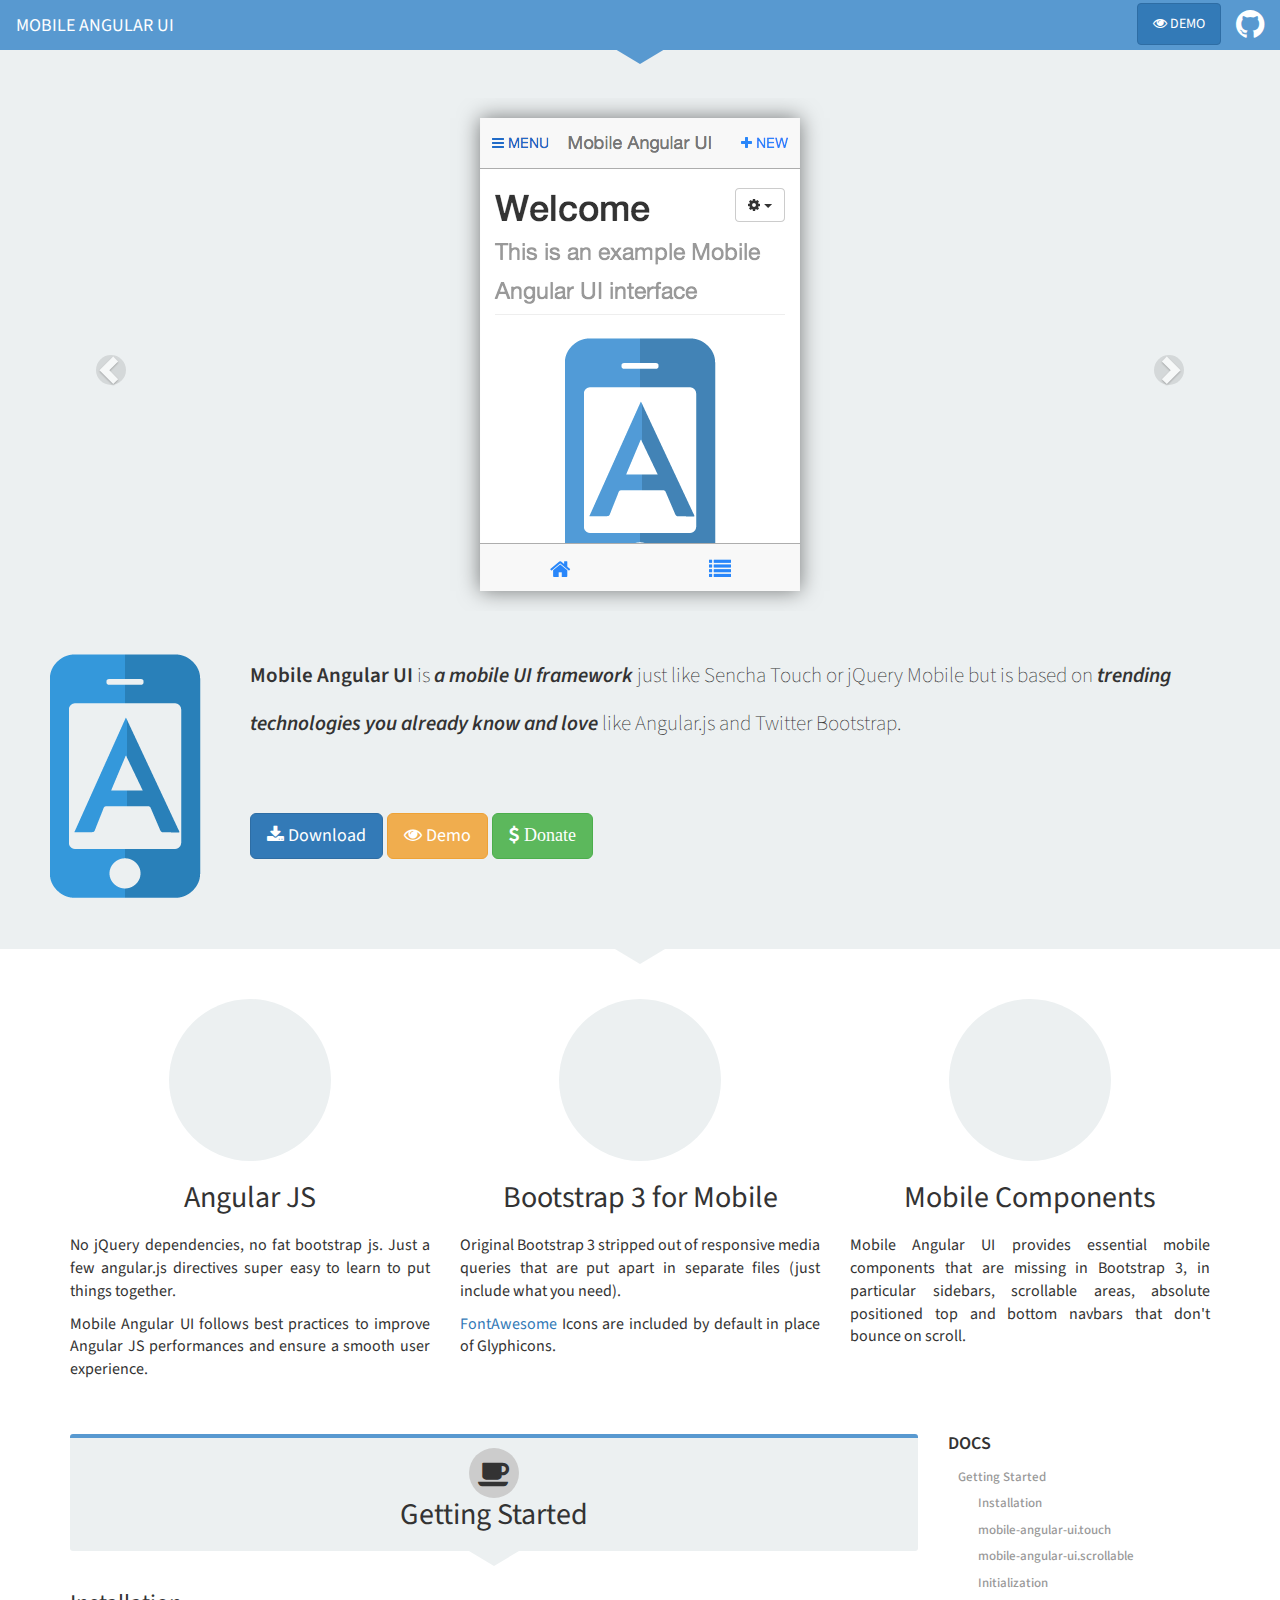
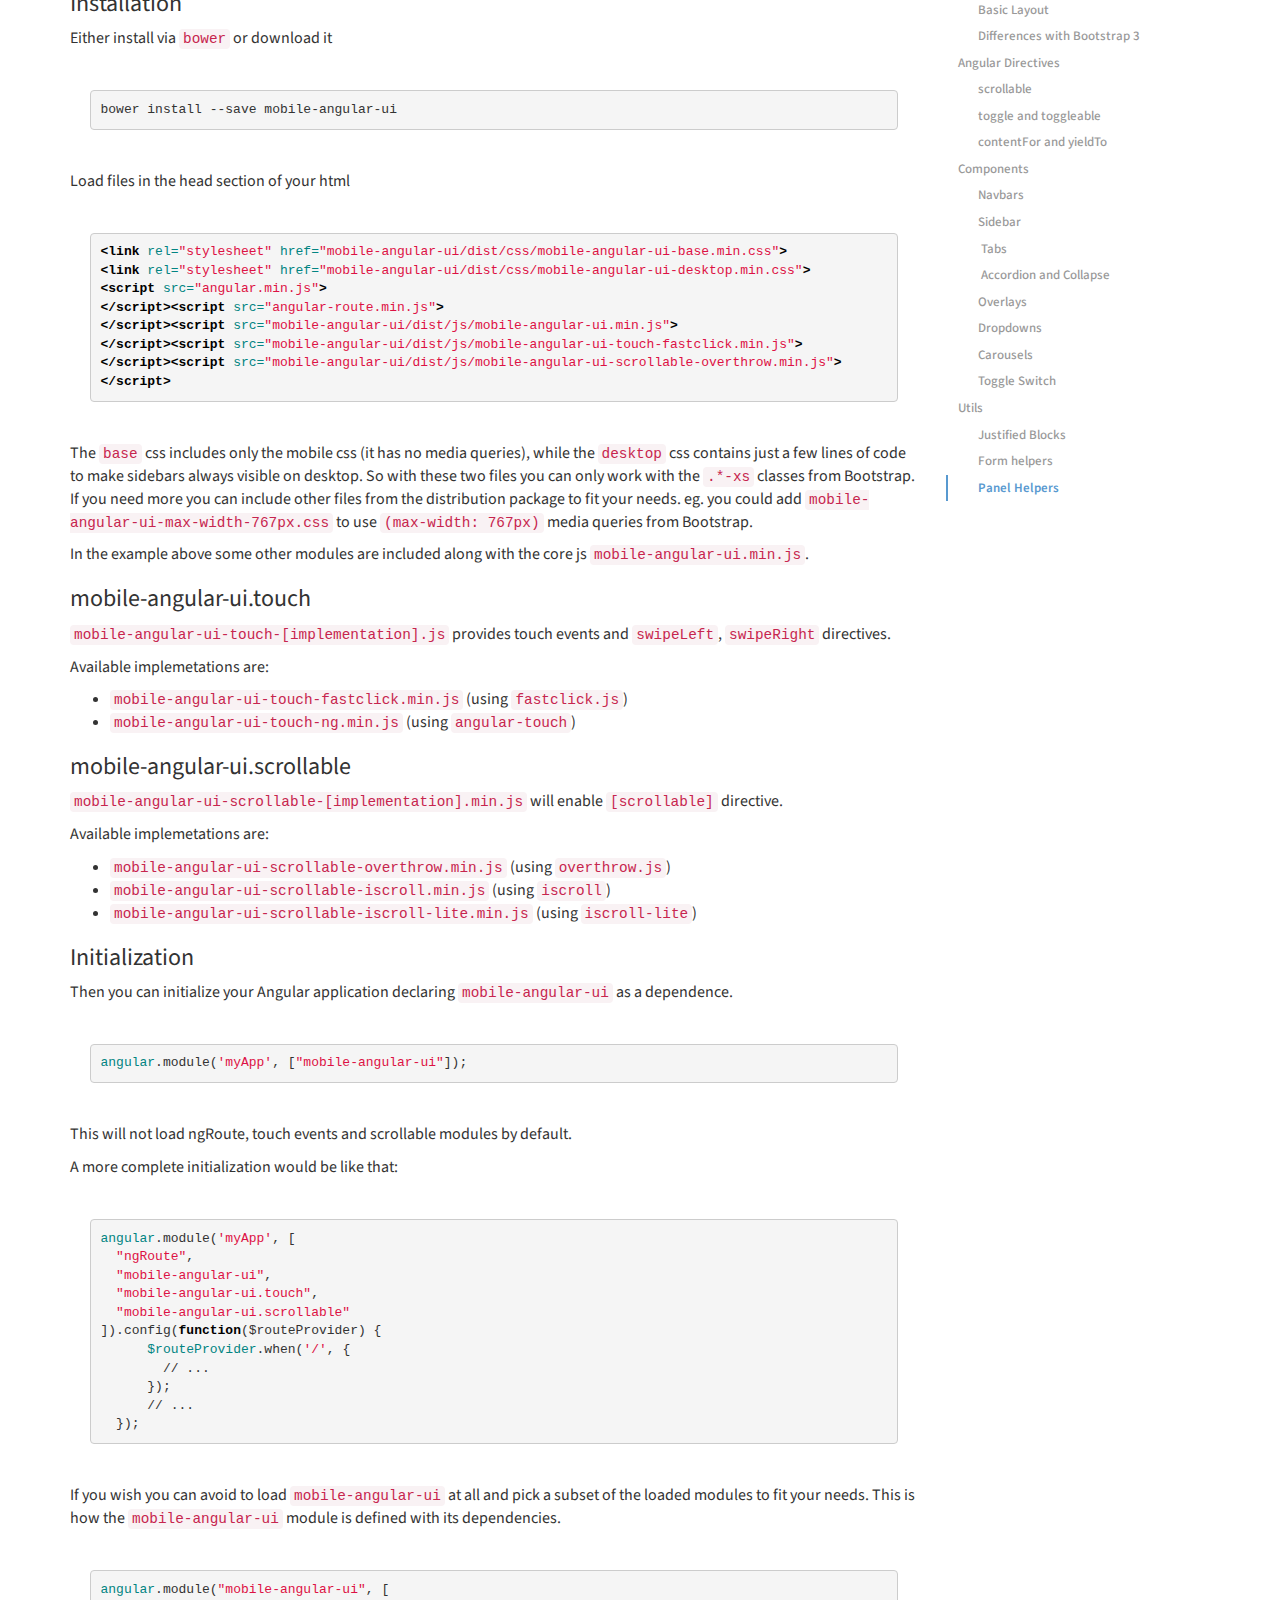
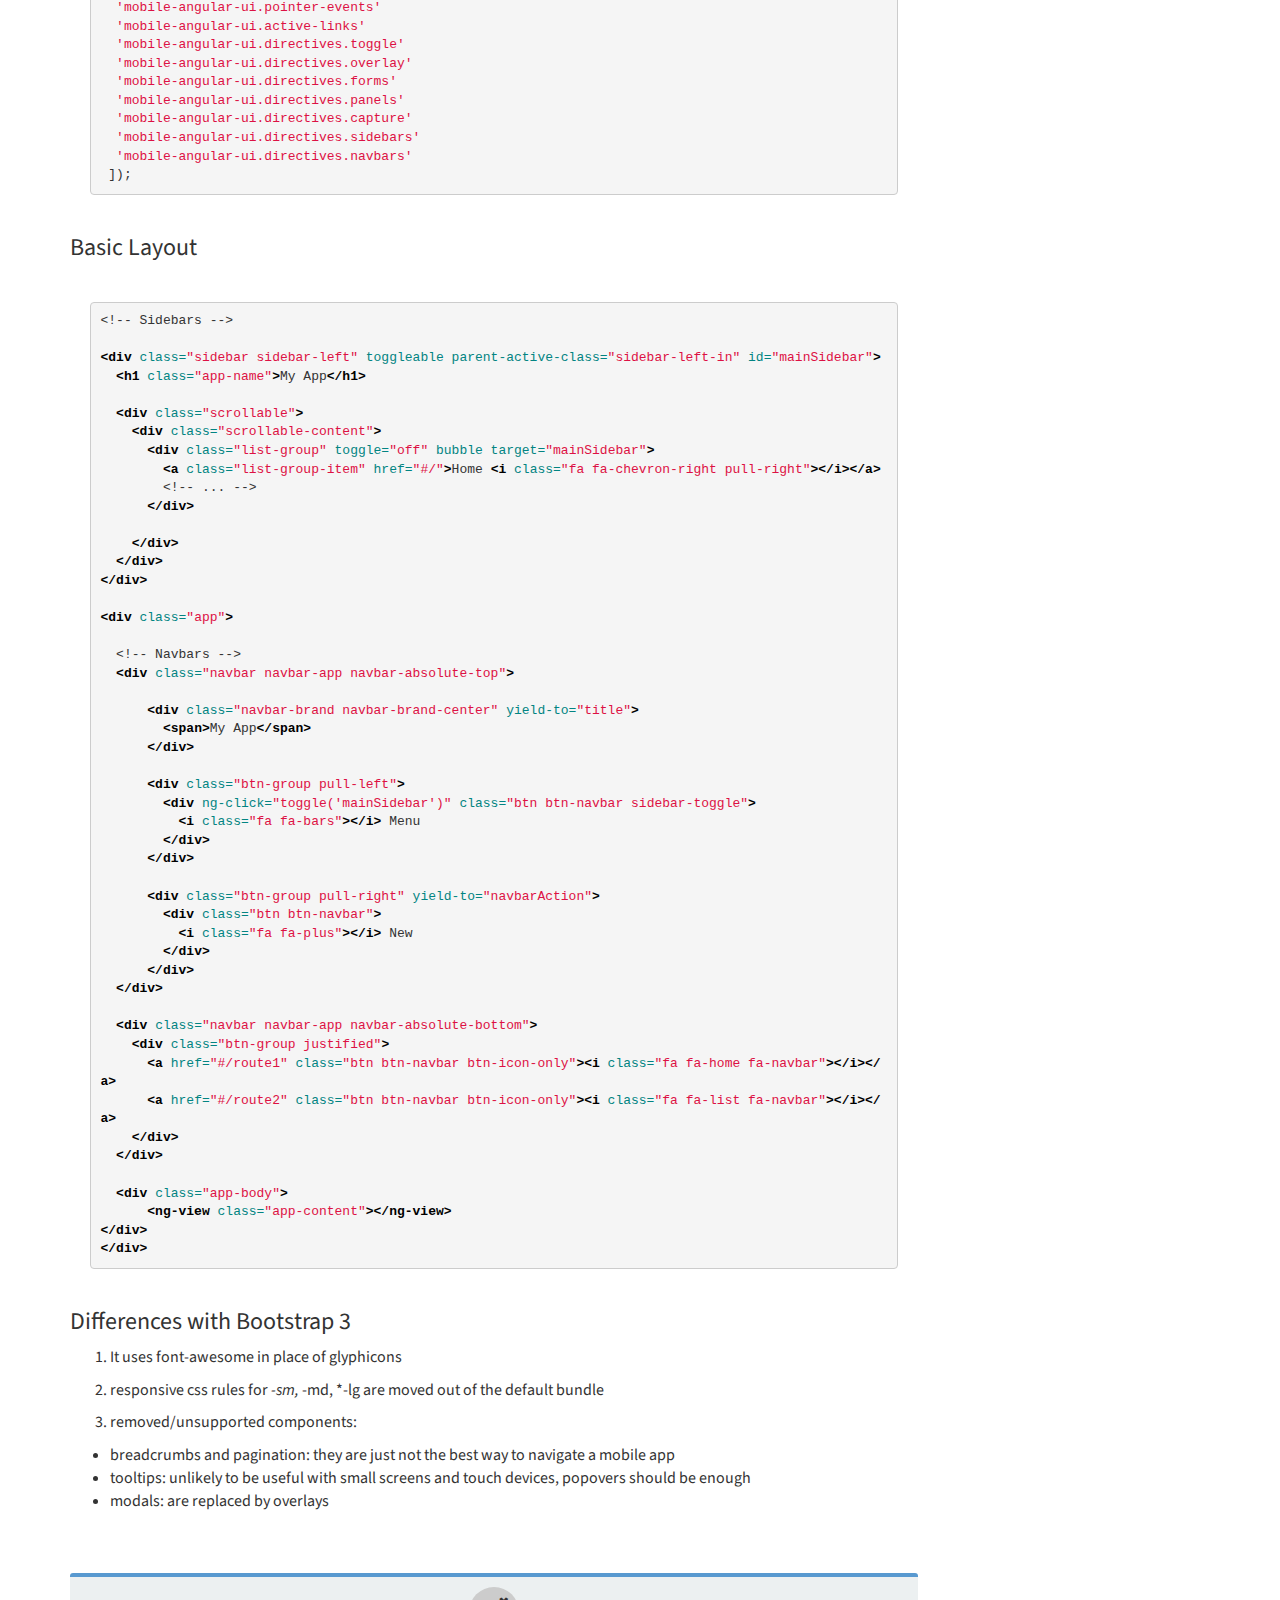
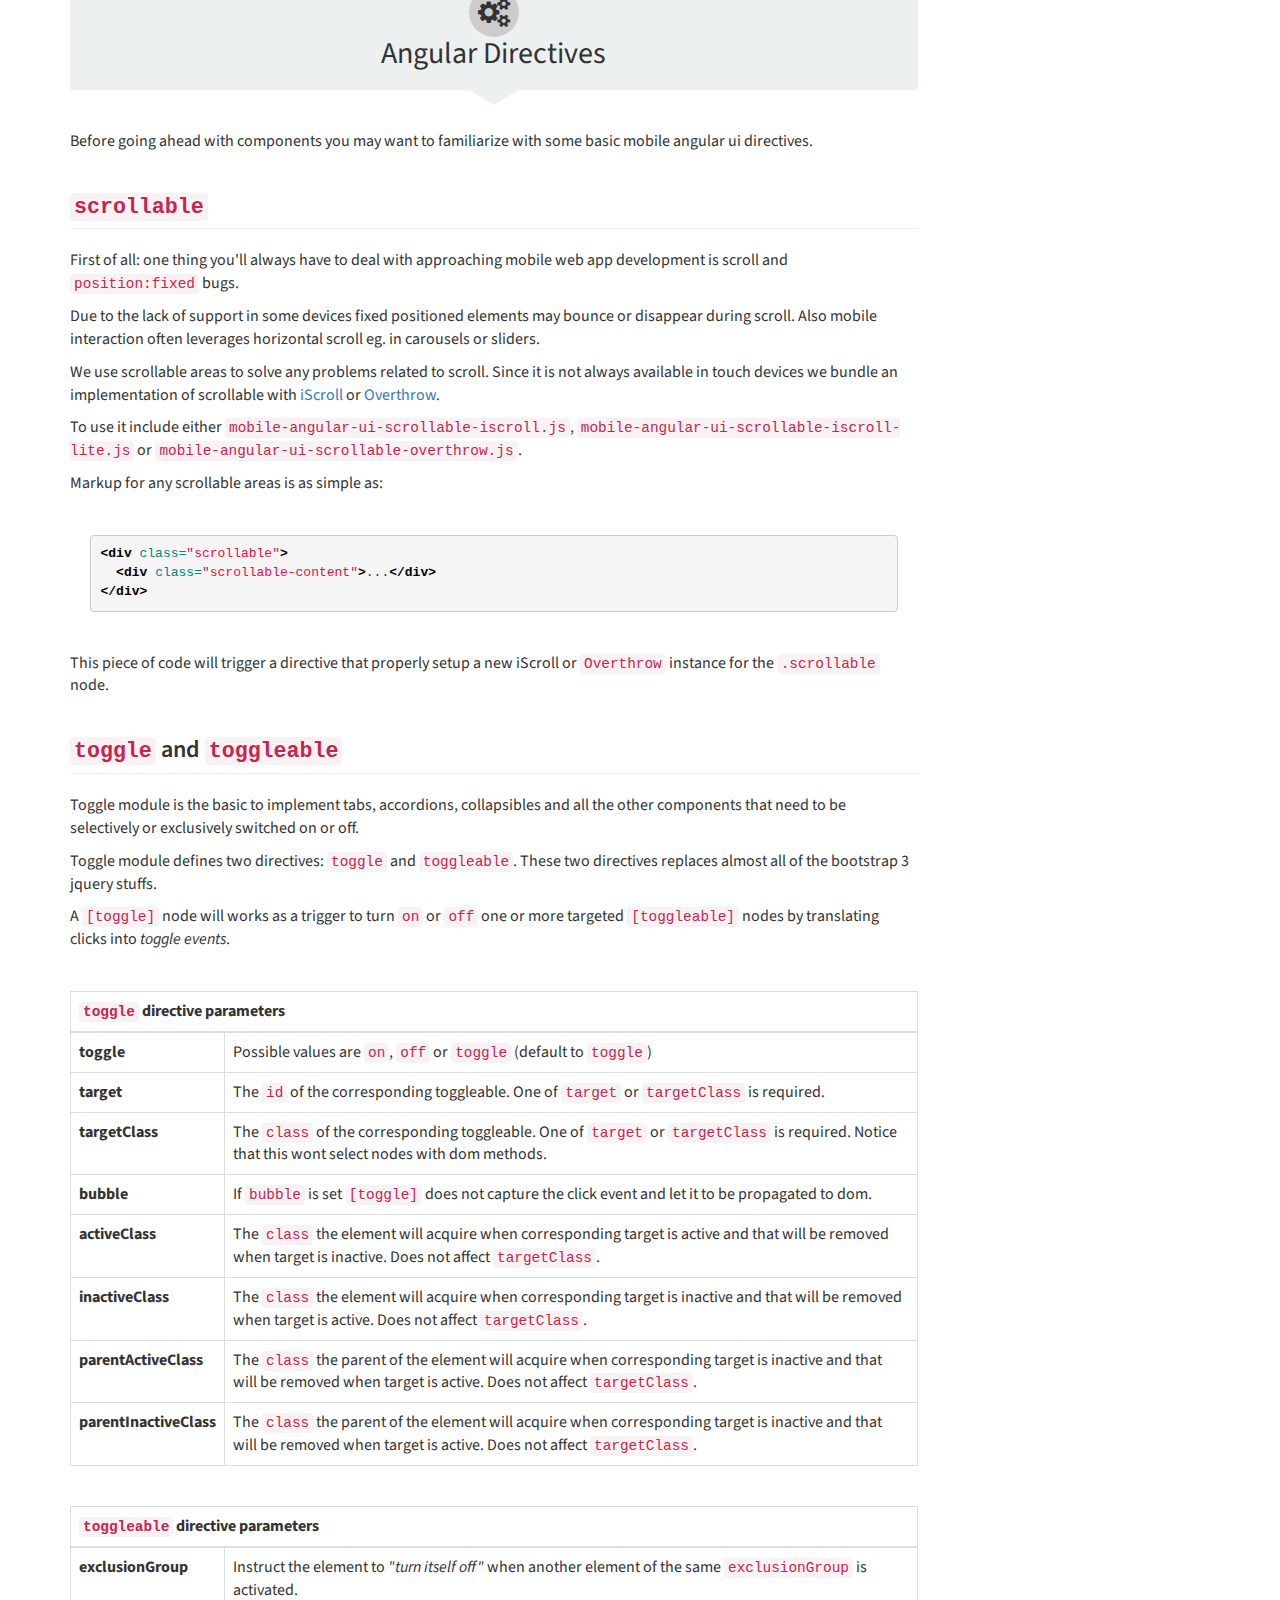
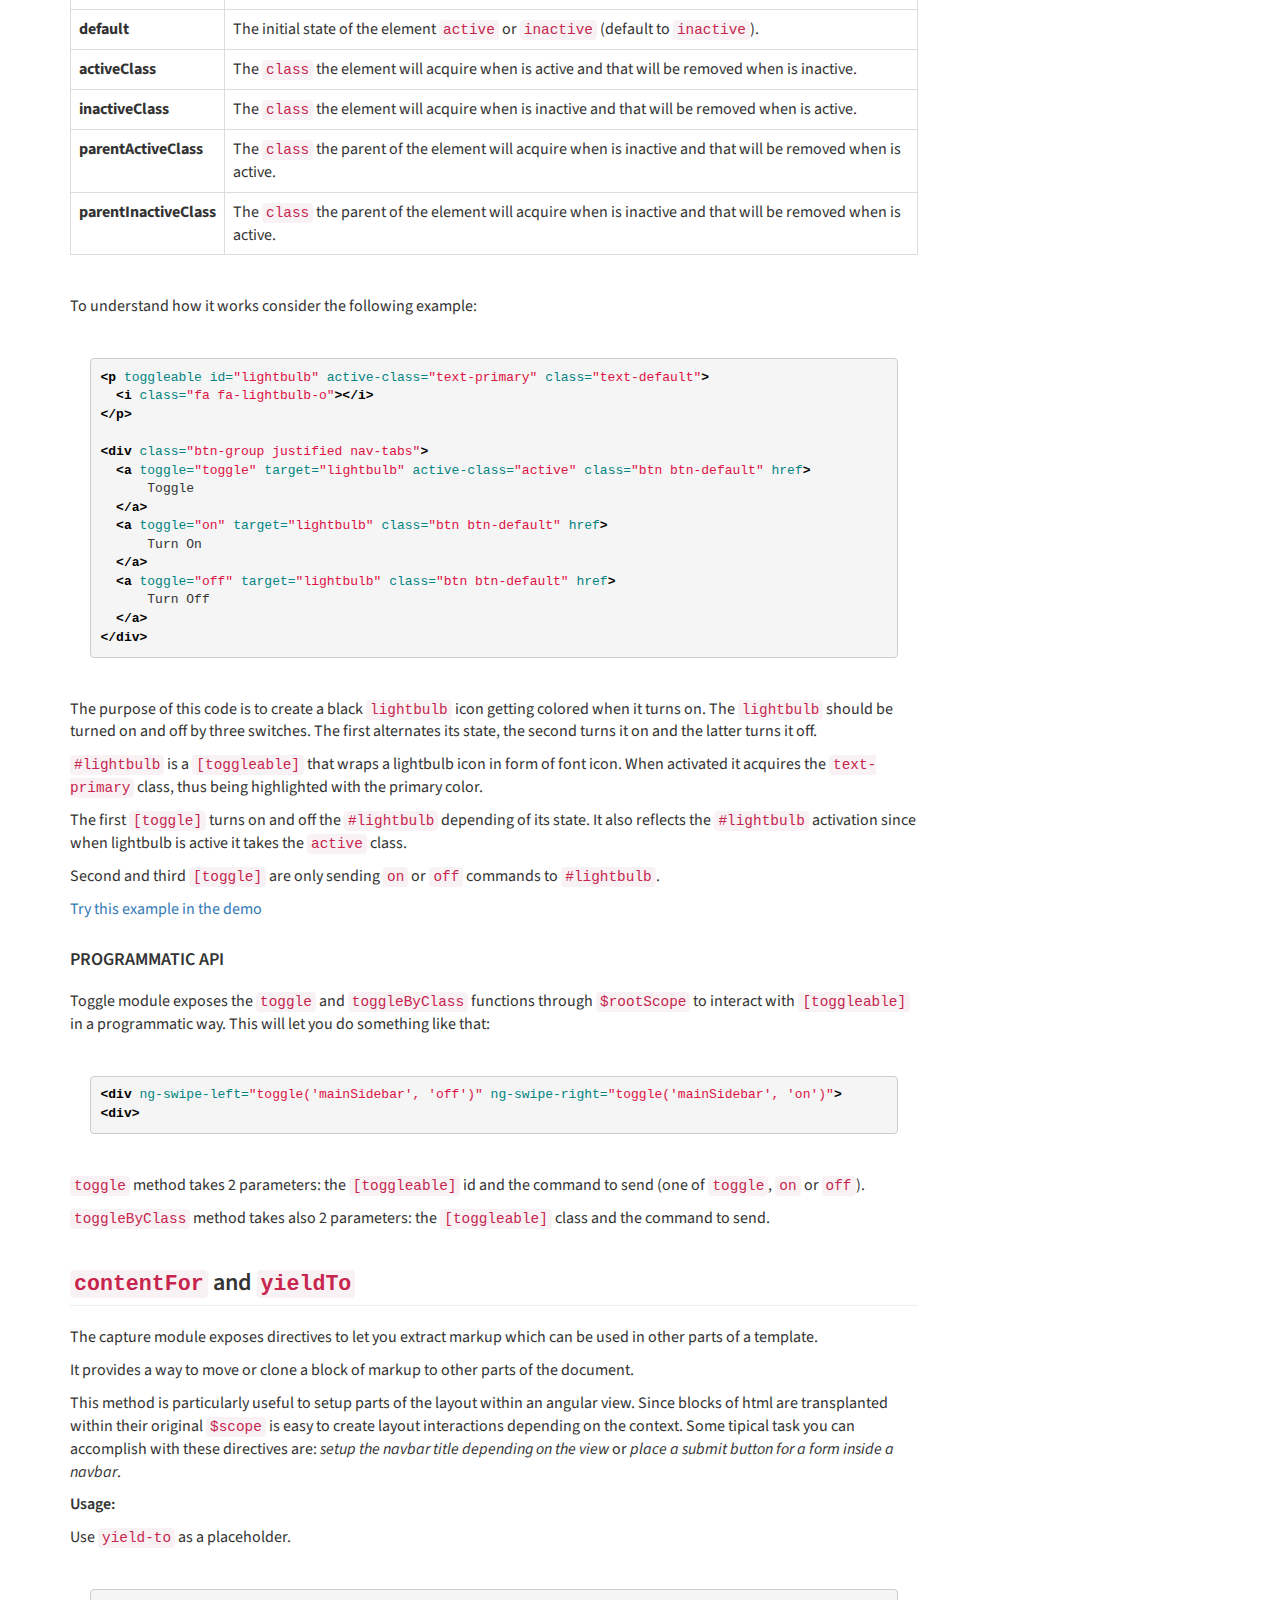
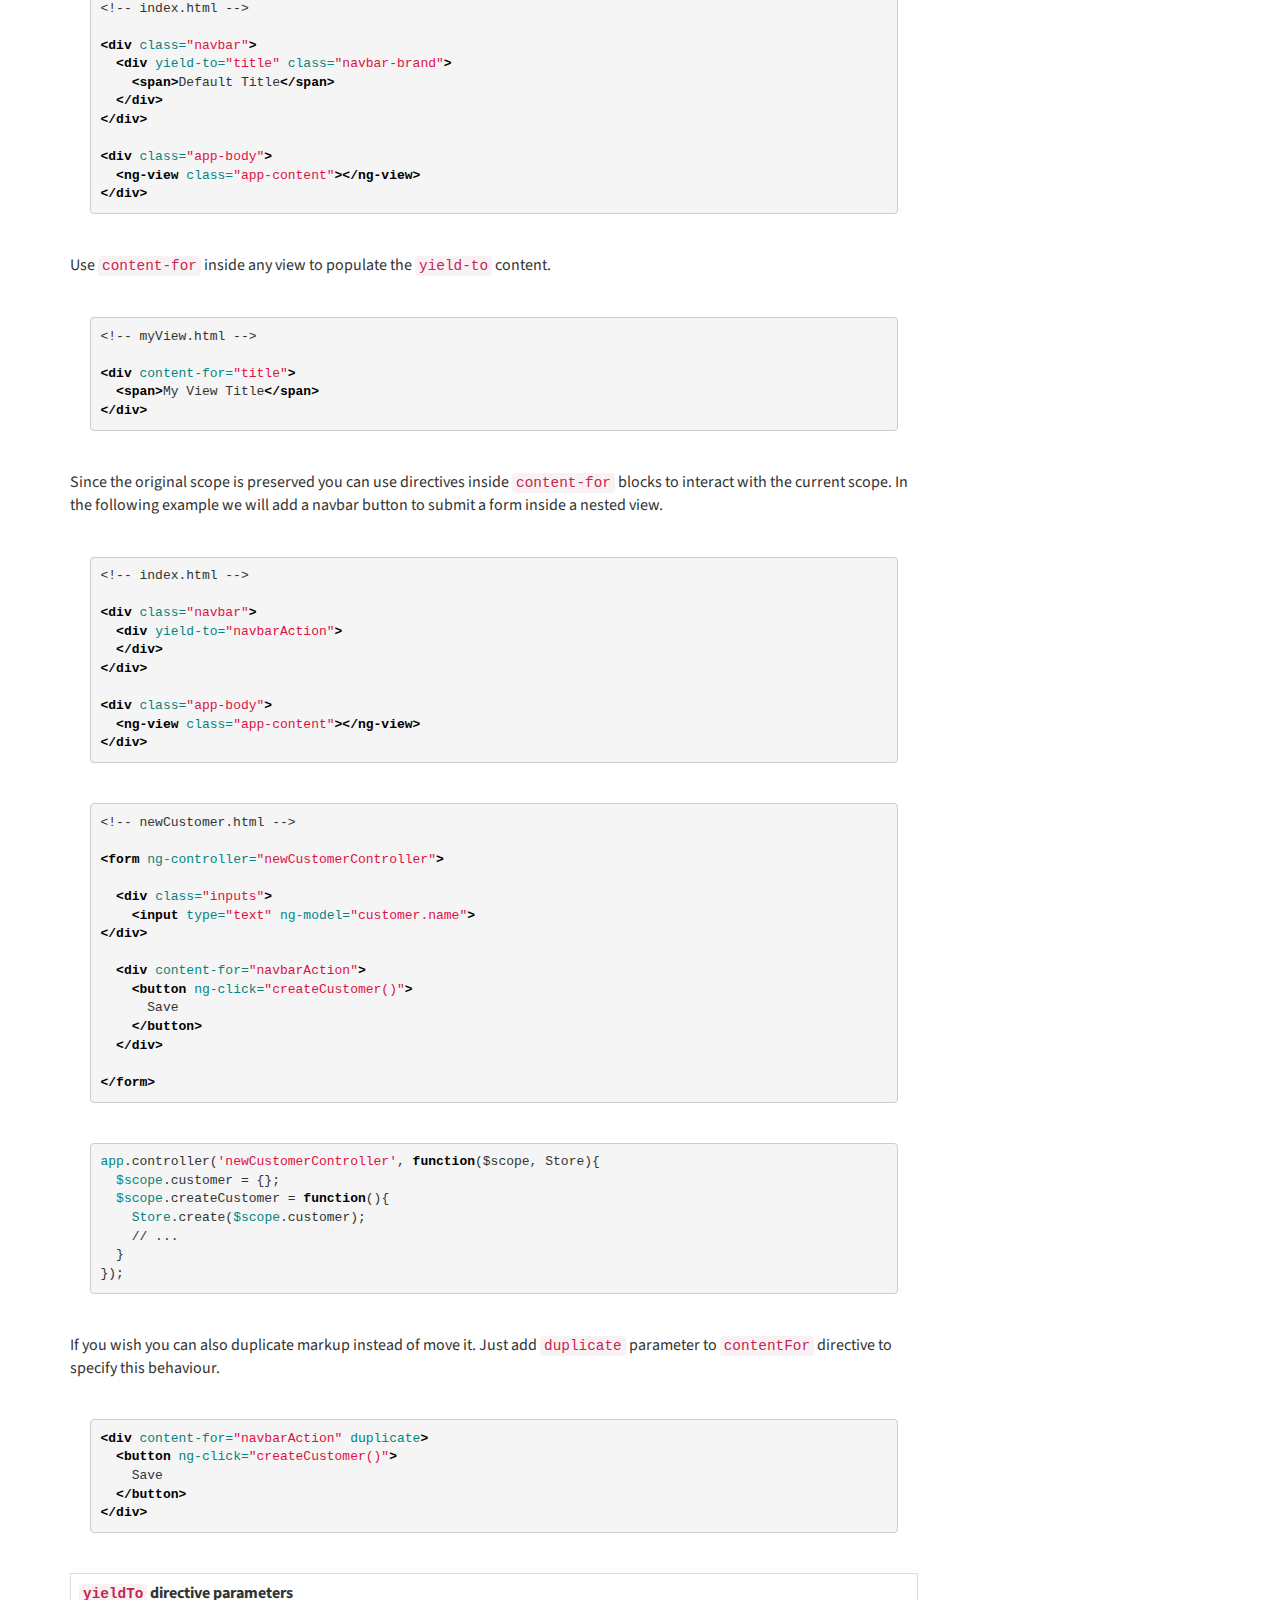
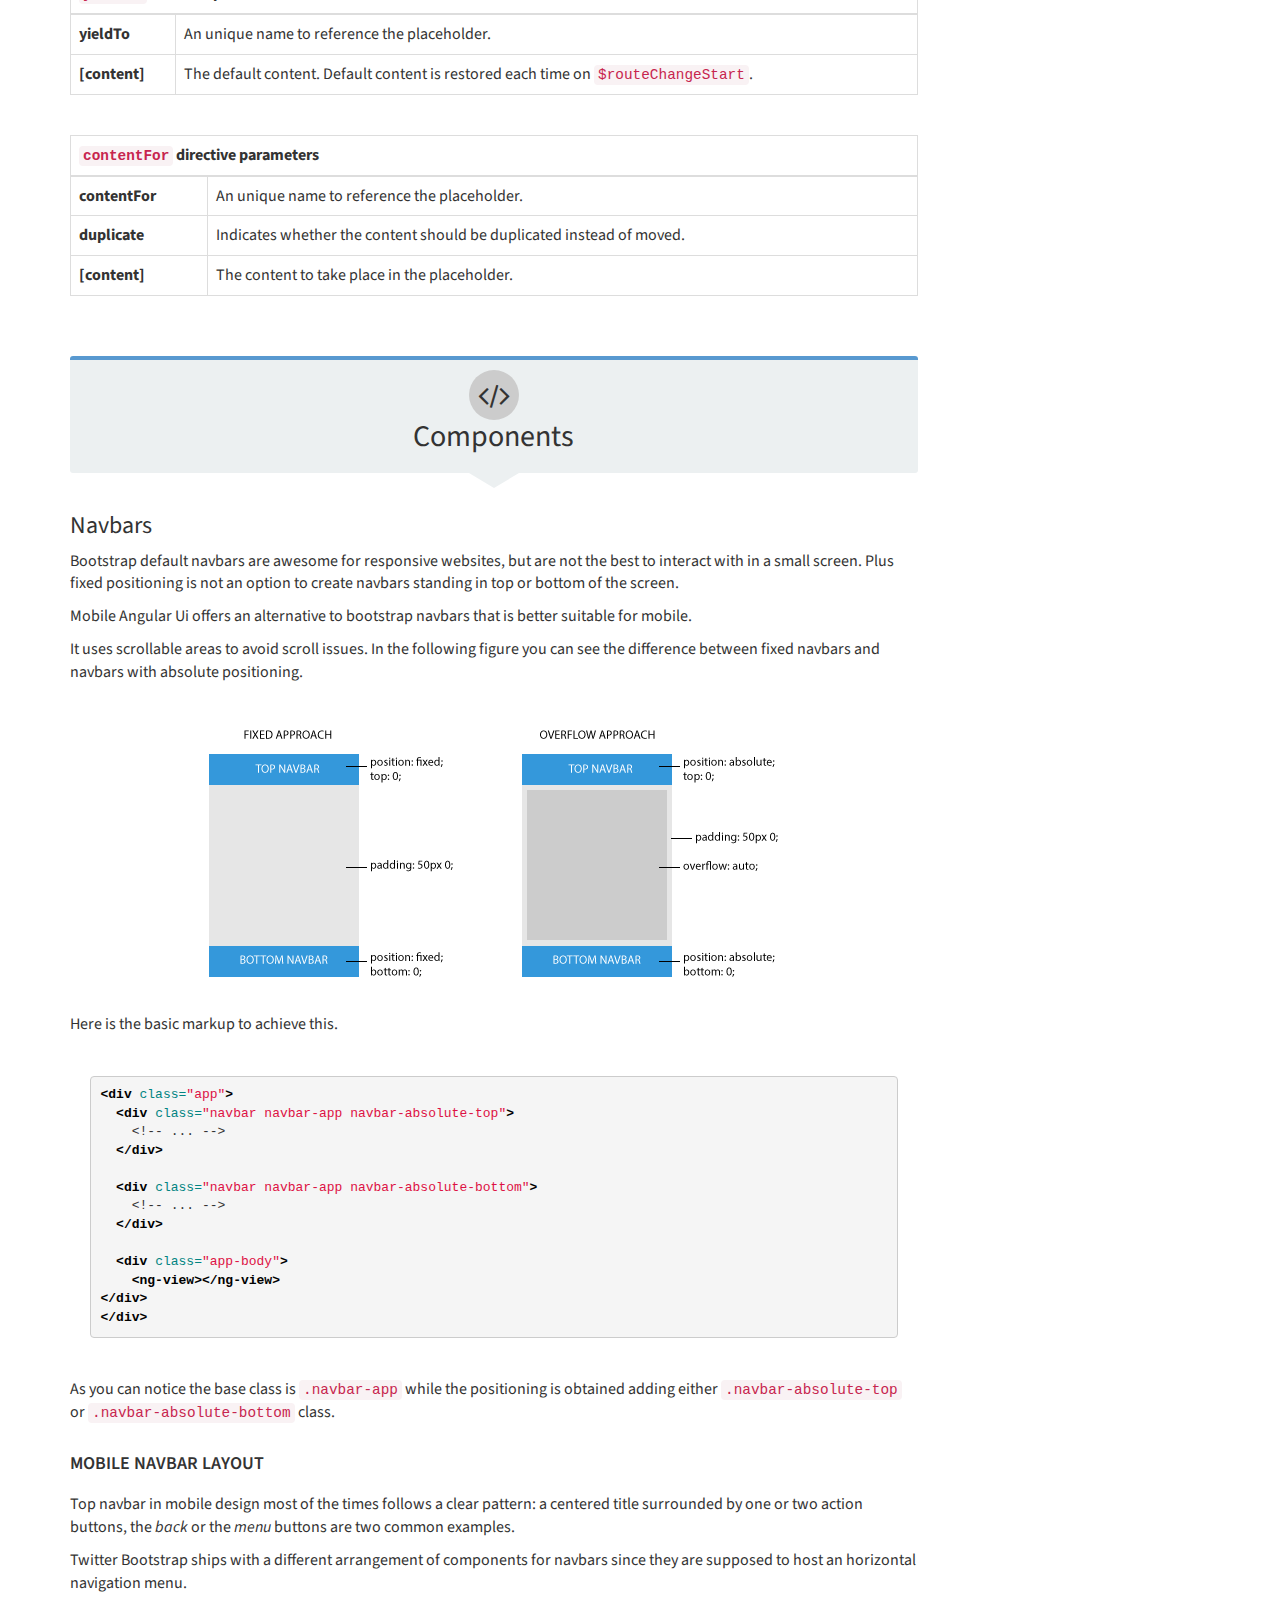
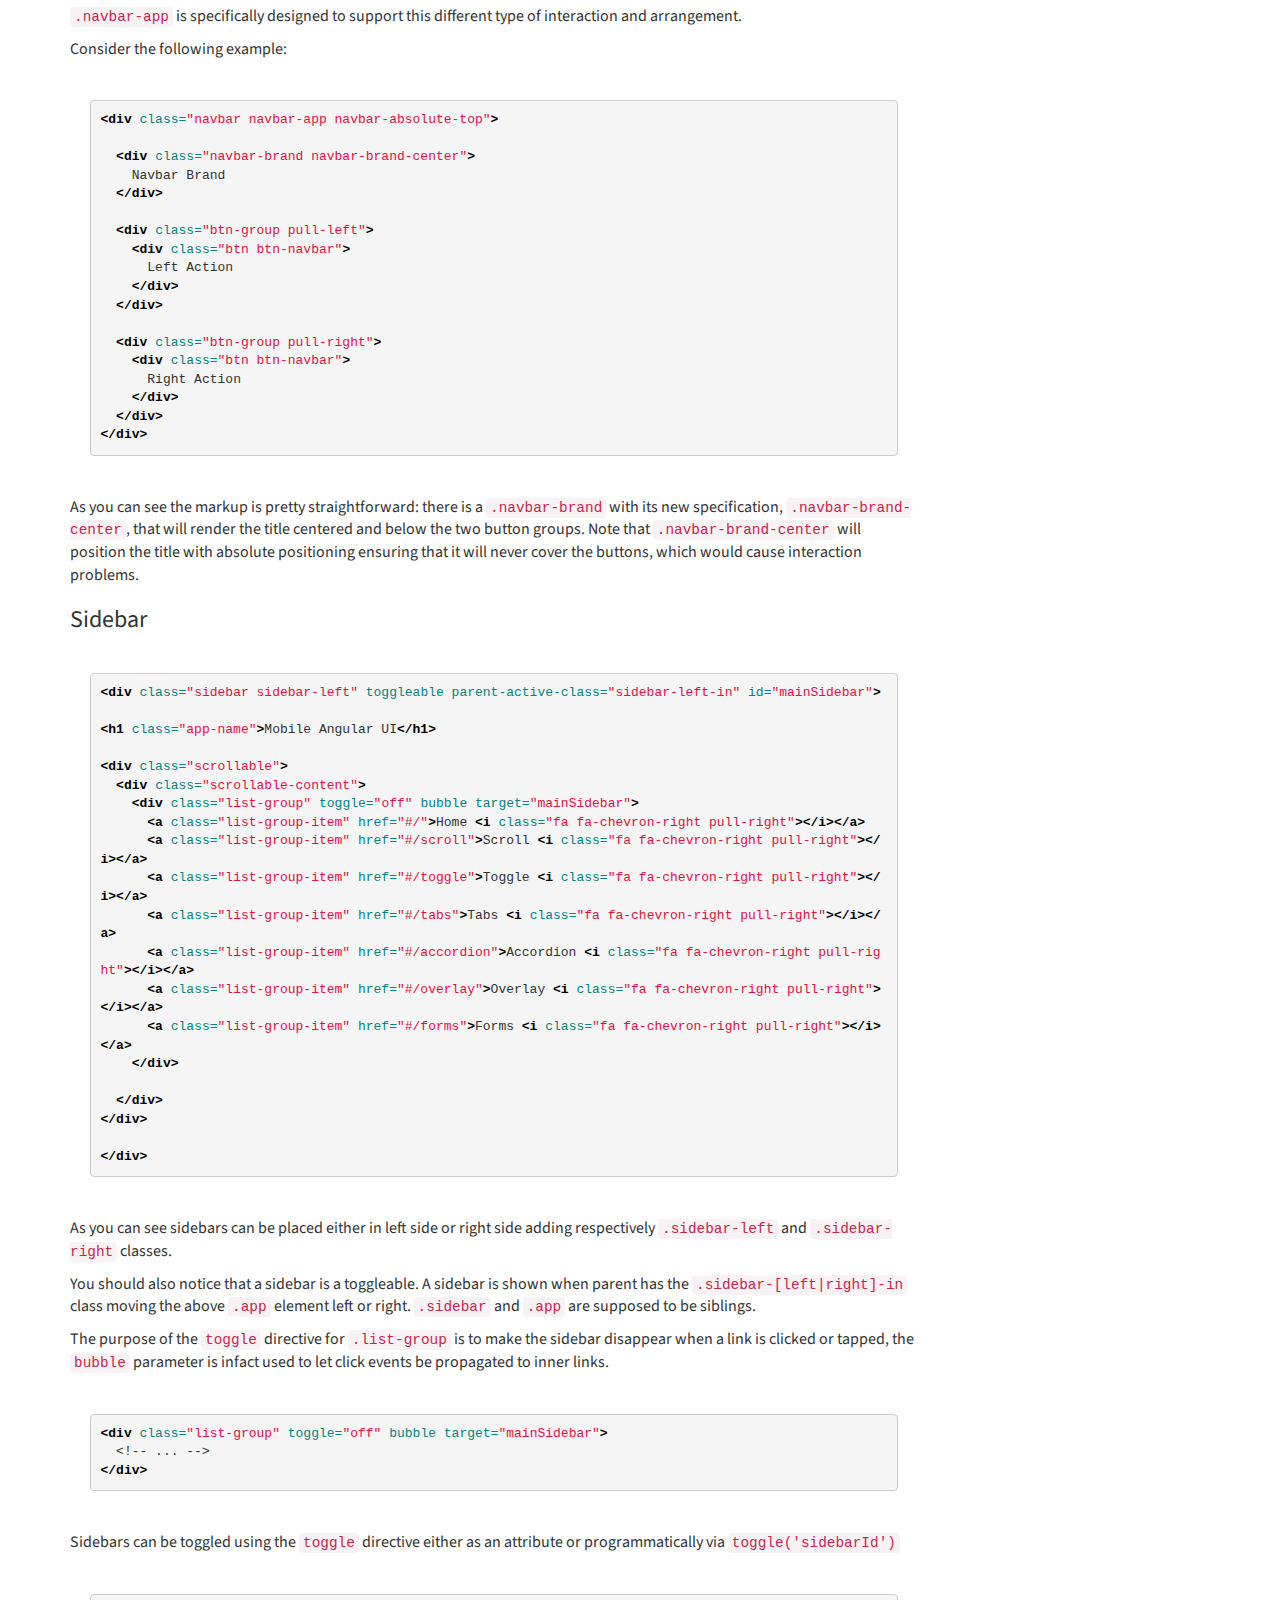
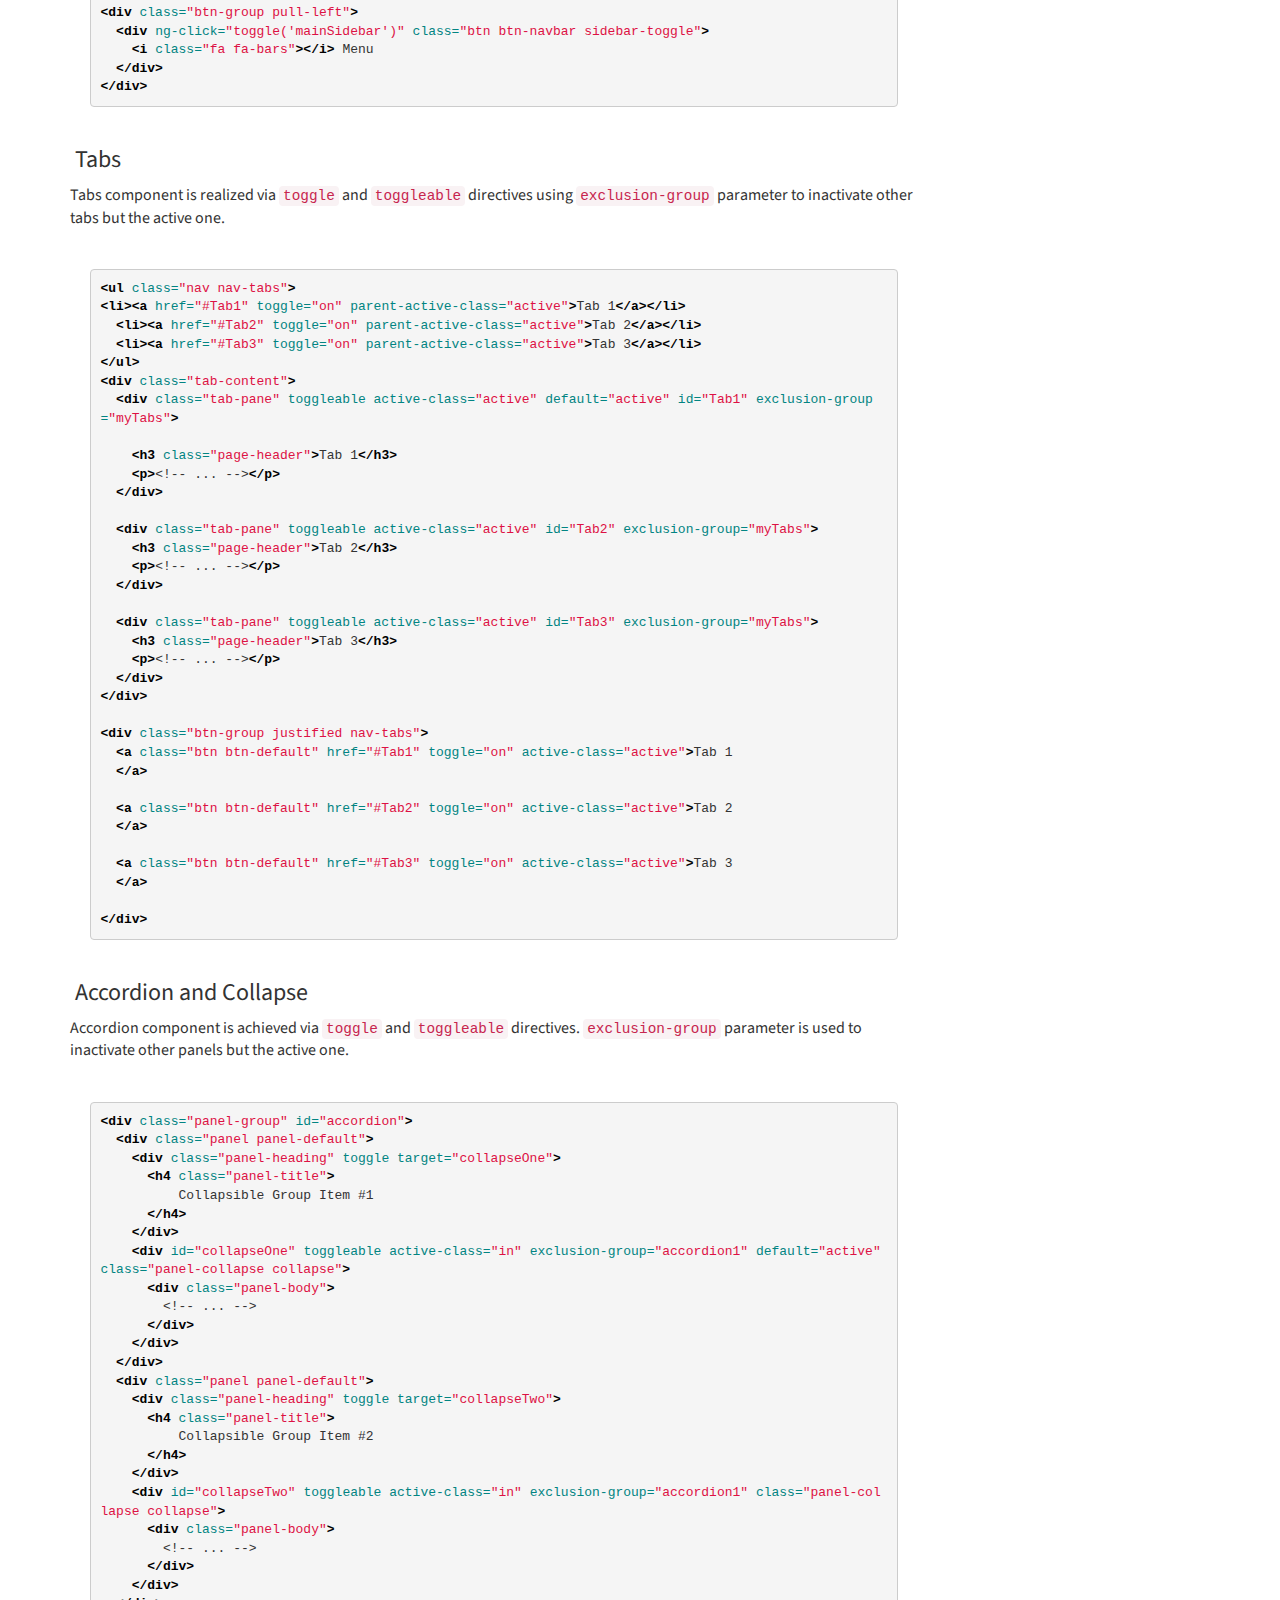
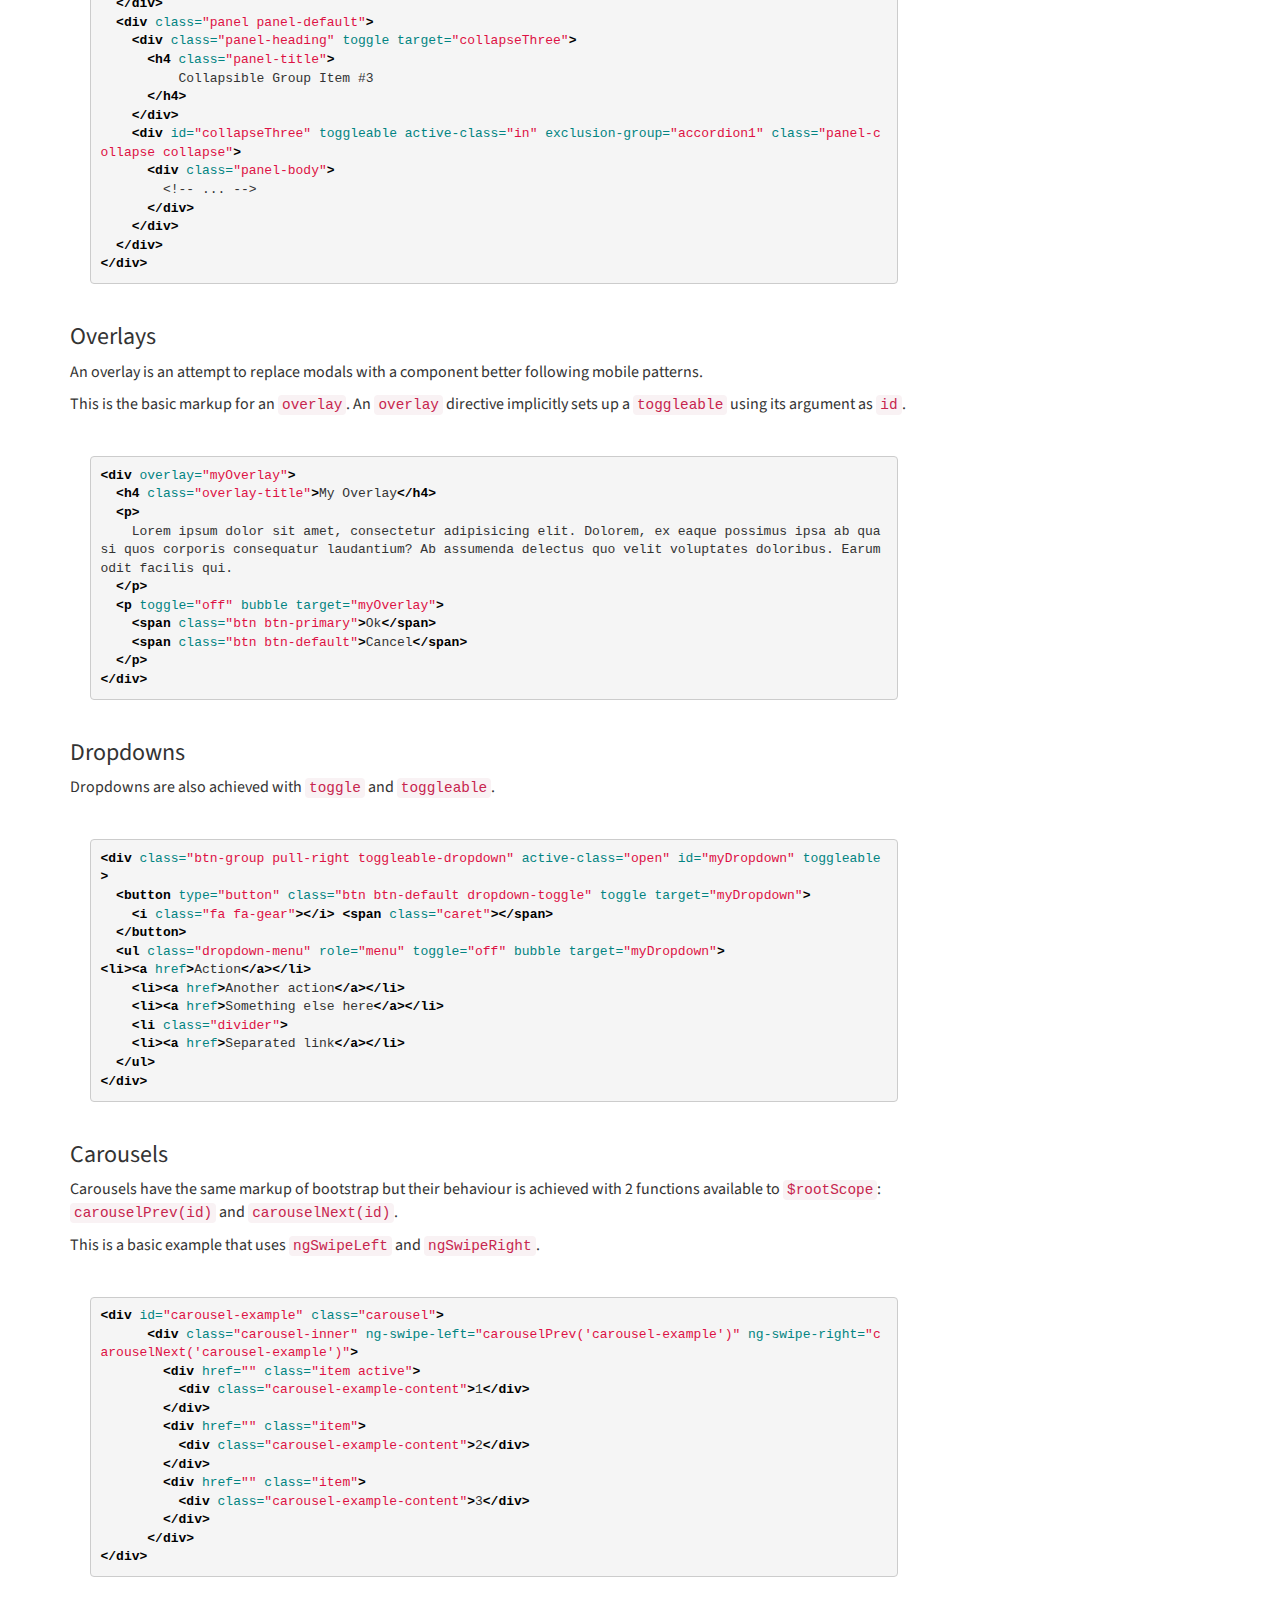
<file: sprep1/lib/mobile-angular-ui/site/output/index.html>
<!DOCTYPE HTML>
<html lang="en">
  <head>
    <meta charset="utf-8">
    <meta http-equiv="X-UA-Compatible" content="IE=edge,chrome=1" />
    <meta name="apple-mobile-web-app-capable" content="yes" />
    <meta name="viewport" content="user-scalable=no, width=device-width, initial-scale=1.0, maximum-scale=1.0" />
    <meta name="apple-mobile-web-app-status-bar-style" content="black" />

    <title>Mobile Angular UI: Angular JS Mobile UI framework with Bootstrap 3 Css</title>
    <meta name="description" content="Mobile Angular UI is an HTML5 mobile UI framework that will let you use Angular Js and Bootstrap 3 for mobile app development." />
    <link href='http://fonts.googleapis.com/css?family=Source+Sans+Pro:300,400,600,300italic,400italic,600italic' rel='stylesheet' type='text/css'>
    <link rel="stylesheet" href="//netdna.bootstrapcdn.com/font-awesome/4.0.3/css/font-awesome.min.css">
    <link rel="stylesheet" href="//netdna.bootstrapcdn.com/bootstrap/3.0.3/css/bootstrap.min.css">
    <link rel="shortcut icon" href="favicon.png">
    <link rel="stylesheet" href="style.css">

    <!-- you don't need to keep this, but it's cool for stats! -->
    <meta name="generator" content="nanoc 3.6.6">
  </head>
  <body>
    <div class="navbar navbar-top">

        <h1 class="navbar-brand">
          Mobile Angular UI
        </h1>
        <ul class="nav navbar-nav pull-right">
          <li><iframe class="star-repo" src="http://ghbtns.com/github-btn.html?user=mcasimir&amp;repo=mobile-angular-ui&amp;type=watch&amp;count=true&amp;size=large" allowtransparency="true" frameborder="0" scrolling="0" width="152px" height="30px"></iframe>
          </li>
          <li><a href="demo" class="btn btn-primary"><i class="fa fa-eye"></i> Demo</a></li>
          <li><a class="nav-github" href="https://github.com/mcasimir/mobile-angular-ui" target="_blank"><i class="fa fa-github"></i></a></li>
        </ul>


    </div>

    <div id="main">
      <div class="jumbotron">
<div class="clearfix carousel-container">
<div id="carousel-example-generic" class="carousel slide" data-ride="carousel">
<!-- Wrapper for slides -->
<div class="carousel-inner">
<div class="item active">
<img src="caps/1.png">
</div>
<div class="item">
<img src="caps/6.png">
</div>
<div class="item">
<img src="caps/2.png">
</div>
<div class="item">
<img src="caps/3.png">
</div>
<div class="item">
<img src="caps/7.png">
</div>
<div class="item">
<img src="caps/4.png">
</div>
<div class="item">
<img src="caps/5.png">
</div>
</div>
<a class="left carousel-control" href="#carousel-example-generic" data-slide="prev"> <span class="glyphicon glyphicon-chevron-left"></span> </a> <a class="right carousel-control" href="#carousel-example-generic" data-slide="next"> <span class="glyphicon glyphicon-chevron-right"></span> </a>
</div>
</div>

<div class="clearfix">
<div class="pull-left  hidden-xs">
<figure><img src="logo.png" alt="Mobile Angular UI" class="logo"></figure>
</div>

<p><strong>Mobile Angular UI</strong> is <strong><em>a mobile UI framework</em></strong> just like Sencha Touch or jQuery Mobile but is based on <strong><em>trending technologies you already know and love</em></strong> like Angular.js and Twitter Bootstrap.</p>
<p><br><a href="https://github.com/mcasimir/mobile-angular-ui/archive/master.zip" class="btn btn-primary btn-lg"><i class="fa fa-download"></i> Download</a> <a href="demo" class="btn btn-warning btn-lg"><i class="fa fa-eye"></i> Demo</a> <a class="btn btn-success btn-lg" href="https://pledgie.com/campaigns/24868"><i class="fa fa-usd"> Donate</i></a></p>
</div>


</div>

<div class="container">  
<div class="row features">

<div class="col-sm-4 col-md-4 col-lg-4 feature-box">
<figure class="feature-image" style="background-image: url(http://mcasimir.github.io/mobile-angular-ui/angular.png);"></figure><h2 id="angular-js">Angular JS</h2>
<p>No jQuery dependencies, no fat bootstrap js. Just a few angular.js directives super easy to learn to put things together.</p>
<p>Mobile Angular UI follows best practices to improve Angular JS performances and ensure a smooth user experience.</p>
</div>

<div class="col-sm-4 col-md-4 col-lg-4 feature-box">
<figure class="feature-image" style="background-image: url(http://mcasimir.github.io/mobile-angular-ui/bootstrap.png);"></figure><h2 id="bootstrap-3-for-mobile">Bootstrap 3 for Mobile</h2>
<p>Original Bootstrap 3 stripped out of responsive media queries that are put apart in separate files (just include what you need).</p>
<a href="http://fontawesome.io/">FontAwesome</a> Icons are included by default in place of Glyphicons.
</div>

<div class="col-sm-4 col-md-4 col-lg-4 feature-box">
<figure class="feature-image" style="background-image: url(http://mcasimir.github.io/mobile-angular-ui/mobile.png);"></figure><h2 id="mobile-components">Mobile Components</h2>
Mobile Angular UI provides essential mobile components that are missing in Bootstrap 3, in particular sidebars, scrollable areas, absolute positioned top and bottom navbars that don't bounce on scroll.
</div>

</div>

<br><div id="docs" class="row">
<div class="col-xs-12 pull-right col-sm-3 col-md-3 col-lg-3">
<div id="sidebar-container">
<div id="sidebar">
<h4 class="sidebar-title">
Docs
</h4>
<div id="toc" class="nav sidebar"></div>
</div>  
</div>
<br>
</div>
<div class="col-xs-12 col-sm-9 col-md-9 col-lg-9">
<h2 class="section-title first-section-title">
<i class="fa fa-coffee"></i><br> Getting Started
</h2>

<h3>Installation</h3>
<p>Either install via <code>bower</code> or download it</p>
<pre class="sh"><code>bower install --save mobile-angular-ui</code></pre>
<p>Load files in the head section of your html</p>
<pre class="sourceCode html"><code class="sourceCode html"><span class="kw">&lt;link</span><span class="ot"> rel=</span><span class="st">"stylesheet"</span><span class="ot"> href=</span><span class="st">"mobile-angular-ui/dist/css/mobile-angular-ui-base.min.css"</span><span class="kw">&gt;</span>
<span class="kw">&lt;link</span><span class="ot"> rel=</span><span class="st">"stylesheet"</span><span class="ot"> href=</span><span class="st">"mobile-angular-ui/dist/css/mobile-angular-ui-desktop.min.css"</span><span class="kw">&gt;</span>
<span class="kw">&lt;script</span><span class="ot"> src=</span><span class="st">"angular.min.js"</span><span class="kw">&gt;</span>
<span class="kw">&lt;/script&gt;&lt;script</span><span class="ot"> src=</span><span class="st">"angular-route.min.js"</span><span class="kw">&gt;</span>
<span class="kw">&lt;/script&gt;&lt;script</span><span class="ot"> src=</span><span class="st">"mobile-angular-ui/dist/js/mobile-angular-ui.min.js"</span><span class="kw">&gt;</span>
<span class="kw">&lt;/script&gt;&lt;script</span><span class="ot"> src=</span><span class="st">"mobile-angular-ui/dist/js/mobile-angular-ui-touch-fastclick.min.js"</span><span class="kw">&gt;</span>
<span class="kw">&lt;/script&gt;&lt;script</span><span class="ot"> src=</span><span class="st">"mobile-angular-ui/dist/js/mobile-angular-ui-scrollable-overthrow.min.js"</span><span class="kw">&gt;</span>
<span class="kw">&lt;/script&gt;</span></code></pre>
<p>The <code>base</code> css includes only the mobile css (it has no media queries), while the <code>desktop</code> css contains just a few lines of code to make sidebars always visible on desktop. So with these two files you can only work with the <code>.*-xs</code> classes from Bootstrap. If you need more you can include other files from the distribution package to fit your needs. eg. you could add <code>mobile-angular-ui-max-width-767px.css</code> to use <code>(max-width: 767px)</code> media queries from Bootstrap.</p>
<p>In the example above some other modules are included along with the core js <code>mobile-angular-ui.min.js</code>.</p>
<h3>mobile-angular-ui.touch</h3>
<p><code>mobile-angular-ui-touch-[implementation].js</code> provides touch events and <code>swipeLeft</code>, <code>swipeRight</code> directives.</p>
<p>Available implemetations are:</p>
<ul>
<li>
<code>mobile-angular-ui-touch-fastclick.min.js</code> (using <code>fastclick.js</code>)</li>
<li>
<code>mobile-angular-ui-touch-ng.min.js</code> (using <code>angular-touch</code>)</li>
</ul>
<h3>mobile-angular-ui.scrollable</h3>
<p><code>mobile-angular-ui-scrollable-[implementation].min.js</code> will enable <code>[scrollable]</code> directive.</p>
<p>Available implemetations are:</p>
<ul>
<li>
<code>mobile-angular-ui-scrollable-overthrow.min.js</code> (using <code>overthrow.js</code>)</li>
<li>
<code>mobile-angular-ui-scrollable-iscroll.min.js</code> (using <code>iscroll</code>)</li>
<li>
<code>mobile-angular-ui-scrollable-iscroll-lite.min.js</code> (using <code>iscroll-lite</code>)</li>
</ul>
<h3>Initialization</h3>
<p>Then you can initialize your Angular application declaring <code>mobile-angular-ui</code> as a dependence.</p>
<pre class="sourceCode javascript"><code class="sourceCode javascript"><span class="ot">angular</span>.<span class="fu">module</span>(<span class="st">'myApp'</span>, [<span class="st">"mobile-angular-ui"</span>]);</code></pre>
<p>This will not load ngRoute, touch events and scrollable modules by default.</p>
<p>A more complete initialization would be like that:</p>
<pre class="sourceCode javascript"><code class="sourceCode javascript"><span class="ot">angular</span>.<span class="fu">module</span>(<span class="st">'myApp'</span>, [
  <span class="st">"ngRoute"</span>,
  <span class="st">"mobile-angular-ui"</span>,
  <span class="st">"mobile-angular-ui.touch"</span>,
  <span class="st">"mobile-angular-ui.scrollable"</span>
]).<span class="fu">config</span>(<span class="kw">function</span>($routeProvider) {
      <span class="ot">$routeProvider</span>.<span class="fu">when</span>(<span class="st">'/'</span>, { 
        <span class="co">// ...</span>
      });
      <span class="co">// ...</span>
  });</code></pre>
<p>If you wish you can avoid to load <code>mobile-angular-ui</code> at all and pick a subset of the loaded modules to fit your needs. This is how the <code>mobile-angular-ui</code> module is defined with its dependencies.</p>
<pre class="sourceCode javascript"><code class="sourceCode javascript"><span class="ot">angular</span>.<span class="fu">module</span>(<span class="st">"mobile-angular-ui"</span>, [
  <span class="st">'mobile-angular-ui.pointer-events'</span>
  <span class="st">'mobile-angular-ui.active-links'</span>
  <span class="st">'mobile-angular-ui.directives.toggle'</span>
  <span class="st">'mobile-angular-ui.directives.overlay'</span>
  <span class="st">'mobile-angular-ui.directives.forms'</span>
  <span class="st">'mobile-angular-ui.directives.panels'</span>
  <span class="st">'mobile-angular-ui.directives.capture'</span>
  <span class="st">'mobile-angular-ui.directives.sidebars'</span>
  <span class="st">'mobile-angular-ui.directives.navbars'</span>
 ]);</code></pre>
<h3>Basic Layout</h3>
<pre class="sourceCode html"><code class="sourceCode html"><span class="co">&lt;!-- Sidebars --&gt;</span>

<span class="kw">&lt;div</span><span class="ot"> class=</span><span class="st">"sidebar sidebar-left"</span><span class="ot"> toggleable parent-active-class=</span><span class="st">"sidebar-left-in"</span><span class="ot"> id=</span><span class="st">"mainSidebar"</span><span class="kw">&gt;</span>
  <span class="kw">&lt;h1</span><span class="ot"> class=</span><span class="st">"app-name"</span><span class="kw">&gt;</span>My App<span class="kw">&lt;/h1&gt;</span>

  <span class="kw">&lt;div</span><span class="ot"> class=</span><span class="st">"scrollable"</span><span class="kw">&gt;</span>
    <span class="kw">&lt;div</span><span class="ot"> class=</span><span class="st">"scrollable-content"</span><span class="kw">&gt;</span>
      <span class="kw">&lt;div</span><span class="ot"> class=</span><span class="st">"list-group"</span><span class="ot"> toggle=</span><span class="st">"off"</span><span class="ot"> bubble target=</span><span class="st">"mainSidebar"</span><span class="kw">&gt;</span>
        <span class="kw">&lt;a</span><span class="ot"> class=</span><span class="st">"list-group-item"</span><span class="ot"> href=</span><span class="st">"#/"</span><span class="kw">&gt;</span>Home <span class="kw">&lt;i</span><span class="ot"> class=</span><span class="st">"fa fa-chevron-right pull-right"</span><span class="kw">&gt;&lt;/i&gt;&lt;/a&gt;</span>
        <span class="co">&lt;!-- ... --&gt;</span>
      <span class="kw">&lt;/div&gt;</span>

    <span class="kw">&lt;/div&gt;</span>
  <span class="kw">&lt;/div&gt;</span>
<span class="kw">&lt;/div&gt;</span>

<span class="kw">&lt;div</span><span class="ot"> class=</span><span class="st">"app"</span><span class="kw">&gt;</span>
  
  <span class="co">&lt;!-- Navbars --&gt;</span>
  <span class="kw">&lt;div</span><span class="ot"> class=</span><span class="st">"navbar navbar-app navbar-absolute-top"</span><span class="kw">&gt;</span>

      <span class="kw">&lt;div</span><span class="ot"> class=</span><span class="st">"navbar-brand navbar-brand-center"</span><span class="ot"> yield-to=</span><span class="st">"title"</span><span class="kw">&gt;</span>
        <span class="kw">&lt;span&gt;</span>My App<span class="kw">&lt;/span&gt;</span>
      <span class="kw">&lt;/div&gt;</span>

      <span class="kw">&lt;div</span><span class="ot"> class=</span><span class="st">"btn-group pull-left"</span><span class="kw">&gt;</span>
        <span class="kw">&lt;div</span><span class="ot"> ng-click=</span><span class="st">"toggle('mainSidebar')"</span><span class="ot"> class=</span><span class="st">"btn btn-navbar sidebar-toggle"</span><span class="kw">&gt;</span>
          <span class="kw">&lt;i</span><span class="ot"> class=</span><span class="st">"fa fa-bars"</span><span class="kw">&gt;&lt;/i&gt;</span> Menu
        <span class="kw">&lt;/div&gt;</span>
      <span class="kw">&lt;/div&gt;</span>

      <span class="kw">&lt;div</span><span class="ot"> class=</span><span class="st">"btn-group pull-right"</span><span class="ot"> yield-to=</span><span class="st">"navbarAction"</span><span class="kw">&gt;</span>
        <span class="kw">&lt;div</span><span class="ot"> class=</span><span class="st">"btn btn-navbar"</span><span class="kw">&gt;</span>
          <span class="kw">&lt;i</span><span class="ot"> class=</span><span class="st">"fa fa-plus"</span><span class="kw">&gt;&lt;/i&gt;</span> New
        <span class="kw">&lt;/div&gt;</span>
      <span class="kw">&lt;/div&gt;</span>
  <span class="kw">&lt;/div&gt;</span>

  <span class="kw">&lt;div</span><span class="ot"> class=</span><span class="st">"navbar navbar-app navbar-absolute-bottom"</span><span class="kw">&gt;</span>
    <span class="kw">&lt;div</span><span class="ot"> class=</span><span class="st">"btn-group justified"</span><span class="kw">&gt;</span>
      <span class="kw">&lt;a</span><span class="ot"> href=</span><span class="st">"#/route1"</span><span class="ot"> class=</span><span class="st">"btn btn-navbar btn-icon-only"</span><span class="kw">&gt;&lt;i</span><span class="ot"> class=</span><span class="st">"fa fa-home fa-navbar"</span><span class="kw">&gt;&lt;/i&gt;&lt;/a&gt;</span>
      <span class="kw">&lt;a</span><span class="ot"> href=</span><span class="st">"#/route2"</span><span class="ot"> class=</span><span class="st">"btn btn-navbar btn-icon-only"</span><span class="kw">&gt;&lt;i</span><span class="ot"> class=</span><span class="st">"fa fa-list fa-navbar"</span><span class="kw">&gt;&lt;/i&gt;&lt;/a&gt;</span>
    <span class="kw">&lt;/div&gt;</span>
  <span class="kw">&lt;/div&gt;</span>

  <span class="kw">&lt;div</span><span class="ot"> class=</span><span class="st">"app-body"</span><span class="kw">&gt;</span>
      <span class="kw">&lt;ng-view</span><span class="ot"> class=</span><span class="st">"app-content"</span><span class="kw">&gt;&lt;/ng-view&gt;</span>
<span class="kw">&lt;/div&gt;</span>
<span class="kw">&lt;/div&gt;</span></code></pre>
<h3>Differences with Bootstrap 3</h3>
<ol style="list-style-type: decimal">
<li><p>It uses font-awesome in place of glyphicons</p></li>
<li><p>responsive css rules for <em>-sm, </em>-md, *-lg are moved out of the default bundle</p></li>
<li><p>removed/unsupported components:</p></li>
</ol>
<ul>
<li>breadcrumbs and pagination: they are just not the best way to navigate a mobile app</li>
<li>tooltips: unlikely to be useful with small screens and touch devices, popovers should be enough</li>
<li>modals: are replaced by overlays</li>
</ul>
<h2 class="section-title">
<div class="section-icon">
  
<i class="fa fa-gears"></i>
</div>
Angular Directives<br>
</h2>

<p>Before going ahead with components you may want to familiarize with some basic mobile angular ui directives.</p>
<h3 class="page-header">
<code>scrollable</code>
</h3>

<p>First of all: one thing you'll always have to deal with approaching mobile web app development is scroll and <code>position:fixed</code> bugs.</p>
<p>Due to the lack of support in some devices fixed positioned elements may bounce or disappear during scroll. Also mobile interaction often leverages horizontal scroll eg. in carousels or sliders.</p>
<p>We use scrollable areas to solve any problems related to scroll. Since it is not always available in touch devices we bundle an implementation of scrollable with <a href="https://github.com/cubiq/iscroll">iScroll</a> or <a href="http://filamentgroup.github.io/Overthrow/">Overthrow</a>.</p>
<p>To use it include either <code>mobile-angular-ui-scrollable-iscroll.js</code>, <code>mobile-angular-ui-scrollable-iscroll-lite.js</code> or <code>mobile-angular-ui-scrollable-overthrow.js</code>.</p>
<p>Markup for any scrollable areas is as simple as:</p>
<pre class="sourceCode html"><code class="sourceCode html"><span class="kw">&lt;div</span><span class="ot"> class=</span><span class="st">"scrollable"</span><span class="kw">&gt;</span>
  <span class="kw">&lt;div</span><span class="ot"> class=</span><span class="st">"scrollable-content"</span><span class="kw">&gt;</span>...<span class="kw">&lt;/div&gt;</span>
<span class="kw">&lt;/div&gt;</span></code></pre>
<p>This piece of code will trigger a directive that properly setup a new iScroll or <code>Overthrow</code> instance for the <code>.scrollable</code> node.</p>
<h3 class="page-header">
<code>toggle</code> and <code>toggleable</code>
</h3>

<p>Toggle module is the basic to implement tabs, accordions, collapsibles and all the other components that need to be selectively or exclusively switched on or off.</p>
<p>Toggle module defines two directives: <code>toggle</code> and <code>toggleable</code>. These two directives replaces almost all of the bootstrap 3 jquery stuffs.</p>
<p>A <code>[toggle]</code> node will works as a trigger to turn <code>on</code> or <code>off</code> one or more targeted <code>[toggleable]</code> nodes by translating clicks into <em>toggle events</em>.</p>
<table class="table table-bordered">
<thead><tr><th colspan="2">
<code>toggle</code> directive parameters
</th></tr></thead>
<tbody>
<tr>
<th>
toggle
</th>
<td>
        
Possible values are <code>on</code>, <code>off</code> or <code>toggle</code> (default to <code>toggle</code>)
</td>
    </tr>
<tr>
<th>
target
</th>
<td>
The <code>id</code> of the corresponding toggleable. One of <code>target</code> or <code>targetClass</code> is required.
</td>
    </tr>
<tr>
<th>
targetClass
</th>
<td>
The <code>class</code> of the corresponding toggleable. One of <code>target</code> or <code>targetClass</code> is required. Notice that this wont select nodes with dom methods.
</td>
    </tr>
<tr>
<th>
bubble
</th>
<td>
If <code>bubble</code> is set <code>[toggle]</code> does not capture the click event and let it to be propagated to dom.
</td>
    </tr>
<tr>
<th>
activeClass
</th>
<td>
The <code>class</code> the element will acquire when corresponding target is active and that will be removed when target is inactive. Does not affect <code>targetClass</code>.
</td>
    </tr>
<tr>
<th>
inactiveClass
</th>
<td>
The <code>class</code> the element will acquire when corresponding target is inactive and that will be removed when target is active. Does not affect <code>targetClass</code>.
</td>
    </tr>
<tr>
<th>
parentActiveClass
</th>
<td>
The <code>class</code> the parent of the element will acquire when corresponding target is inactive and that will be removed when target is active. Does not affect <code>targetClass</code>.
</td>
    </tr>
<tr>
<th>
parentInactiveClass
</th>
<td>
The <code>class</code> the parent of the element will acquire when corresponding target is inactive and that will be removed when target is active. Does not affect <code>targetClass</code>.
</td>
    </tr>
</tbody>
</table>
<table class="table table-bordered">
<thead><tr><th colspan="2">
<code>toggleable</code> directive parameters
</th></tr></thead>
<tbody>
<tr>
<th>
exclusionGroup
</th>
<td>
        
Instruct the element to <em>"turn itself off"</em> when another element of the same <code>exclusionGroup</code> is activated.
</td>
    </tr>
<tr>
<th>
default
</th>
<td>
The initial state of the element <code>active</code> or <code>inactive</code> (default to <code>inactive</code>).
</td>
    </tr>
<tr>
<th>
activeClass
</th>
<td>
The <code>class</code> the element will acquire when is active and that will be removed when is inactive.
</td>
    </tr>
<tr>
<th>
inactiveClass
</th>
<td>
The <code>class</code> the element will acquire when is inactive and that will be removed when is active.
</td>
    </tr>
<tr>
<th>
parentActiveClass
</th>
<td>
The <code>class</code> the parent of the element will acquire when is inactive and that will be removed when is active.
</td>
    </tr>
<tr>
<th>
parentInactiveClass
</th>
<td>
The <code>class</code> the parent of the element will acquire when is inactive and that will be removed when is active.
</td>
    </tr>
</tbody>
</table>
<p>To understand how it works consider the following example:</p>
<pre class="sourceCode html"><code class="sourceCode html"><span class="kw">&lt;p</span><span class="ot"> toggleable id=</span><span class="st">"lightbulb"</span><span class="ot"> active-class=</span><span class="st">"text-primary"</span><span class="ot"> class=</span><span class="st">"text-default"</span><span class="kw">&gt;</span>
  <span class="kw">&lt;i</span><span class="ot"> class=</span><span class="st">"fa fa-lightbulb-o"</span><span class="kw">&gt;&lt;/i&gt;</span>
<span class="kw">&lt;/p&gt;</span>

<span class="kw">&lt;div</span><span class="ot"> class=</span><span class="st">"btn-group justified nav-tabs"</span><span class="kw">&gt;</span>
  <span class="kw">&lt;a</span><span class="ot"> toggle=</span><span class="st">"toggle"</span><span class="ot"> target=</span><span class="st">"lightbulb"</span><span class="ot"> active-class=</span><span class="st">"active"</span><span class="ot"> class=</span><span class="st">"btn btn-default"</span><span class="ot"> href</span><span class="kw">&gt;</span>
      Toggle
  <span class="kw">&lt;/a&gt;</span>
  <span class="kw">&lt;a</span><span class="ot"> toggle=</span><span class="st">"on"</span><span class="ot"> target=</span><span class="st">"lightbulb"</span><span class="ot"> class=</span><span class="st">"btn btn-default"</span><span class="ot"> href</span><span class="kw">&gt;</span>
      Turn On
  <span class="kw">&lt;/a&gt;</span>
  <span class="kw">&lt;a</span><span class="ot"> toggle=</span><span class="st">"off"</span><span class="ot"> target=</span><span class="st">"lightbulb"</span><span class="ot"> class=</span><span class="st">"btn btn-default"</span><span class="ot"> href</span><span class="kw">&gt;</span>
      Turn Off
  <span class="kw">&lt;/a&gt;</span>        
<span class="kw">&lt;/div&gt;</span></code></pre>
<p>The purpose of this code is to create a black <code>lightbulb</code> icon getting colored when it turns on. The <code>lightbulb</code> should be turned on and off by three switches. The first alternates its state, the second turns it on and the latter turns it off.</p>
<p><code>#lightbulb</code> is a <code>[toggleable]</code> that wraps a lightbulb icon in form of font icon. When activated it acquires the <code>text-primary</code> class, thus being highlighted with the primary color.</p>
<p>The first <code>[toggle]</code> turns on and off the <code>#lightbulb</code> depending of its state. It also reflects the <code>#lightbulb</code> activation since when lightbulb is active it takes the <code>active</code> class.</p>
<p>Second and third <code>[toggle]</code> are only sending <code>on</code> or <code>off</code> commands to <code>#lightbulb</code>.</p>
<p><a href="demo/#/toggle">Try this example in the demo</a></p>
<h4>Programmatic API</h4>
<p>Toggle module exposes the <code>toggle</code> and <code>toggleByClass</code> functions through <code>$rootScope</code> to interact with <code>[toggleable]</code> in a programmatic way. This will let you do something like that:</p>
<pre class="sourceCode html"><code class="sourceCode html"><span class="kw">&lt;div</span><span class="ot"> ng-swipe-left=</span><span class="st">"toggle('mainSidebar', 'off')"</span><span class="ot"> ng-swipe-right=</span><span class="st">"toggle('mainSidebar', 'on')"</span><span class="kw">&gt;</span>
<span class="kw">&lt;div&gt;</span></code></pre>
<p><code>toggle</code> method takes 2 parameters: the <code>[toggleable]</code> id and the command to send (one of <code>toggle</code>, <code>on</code> or <code>off</code>).</p>
<p><code>toggleByClass</code> method takes also 2 parameters: the <code>[toggleable]</code> class and the command to send.</p>
<h3 class="page-header">
<code>contentFor</code> and <code>yieldTo</code><br>
</h3>


<p>The capture module exposes directives to let you extract markup which can be used in other parts of a template.</p>
<p>It provides a way to move or clone a block of markup to other parts of the document.</p>
<p>This method is particularly useful to setup parts of the layout within an angular view. Since blocks of html are transplanted within their original <code>$scope</code> is easy to create layout interactions depending on the context. Some tipical task you can accomplish with these directives are: <em>setup the navbar title depending on the view</em> or <em>place a submit button for a form inside a navbar</em>.</p>
<p><strong>Usage:</strong></p>
<p>Use <code>yield-to</code> as a placeholder.</p>
<pre class="sourceCode html"><code class="sourceCode html"><span class="co">&lt;!-- index.html --&gt;</span>

<span class="kw">&lt;div</span><span class="ot"> class=</span><span class="st">"navbar"</span><span class="kw">&gt;</span>
  <span class="kw">&lt;div</span><span class="ot"> yield-to=</span><span class="st">"title"</span><span class="ot"> class=</span><span class="st">"navbar-brand"</span><span class="kw">&gt;</span>
    <span class="kw">&lt;span&gt;</span>Default Title<span class="kw">&lt;/span&gt;</span>
  <span class="kw">&lt;/div&gt;</span>
<span class="kw">&lt;/div&gt;</span>

<span class="kw">&lt;div</span><span class="ot"> class=</span><span class="st">"app-body"</span><span class="kw">&gt;</span>
  <span class="kw">&lt;ng-view</span><span class="ot"> class=</span><span class="st">"app-content"</span><span class="kw">&gt;&lt;/ng-view&gt;</span>
<span class="kw">&lt;/div&gt;</span></code></pre>
<p>Use <code>content-for</code> inside any view to populate the <code>yield-to</code> content.</p>
<pre class="sourceCode html"><code class="sourceCode html"><span class="co">&lt;!-- myView.html --&gt;</span>

<span class="kw">&lt;div</span><span class="ot"> content-for=</span><span class="st">"title"</span><span class="kw">&gt;</span>
  <span class="kw">&lt;span&gt;</span>My View Title<span class="kw">&lt;/span&gt;</span>
<span class="kw">&lt;/div&gt;</span></code></pre>
<p>Since the original scope is preserved you can use directives inside <code>content-for</code> blocks to interact with the current scope. In the following example we will add a navbar button to submit a form inside a nested view.</p>
<pre class="sourceCode html"><code class="sourceCode html"><span class="co">&lt;!-- index.html --&gt;</span>

<span class="kw">&lt;div</span><span class="ot"> class=</span><span class="st">"navbar"</span><span class="kw">&gt;</span>
  <span class="kw">&lt;div</span><span class="ot"> yield-to=</span><span class="st">"navbarAction"</span><span class="kw">&gt;</span>
  <span class="kw">&lt;/div&gt;</span>
<span class="kw">&lt;/div&gt;</span>

<span class="kw">&lt;div</span><span class="ot"> class=</span><span class="st">"app-body"</span><span class="kw">&gt;</span>
  <span class="kw">&lt;ng-view</span><span class="ot"> class=</span><span class="st">"app-content"</span><span class="kw">&gt;&lt;/ng-view&gt;</span>
<span class="kw">&lt;/div&gt;</span></code></pre>
<pre class="sourceCode html"><code class="sourceCode html"><span class="co">&lt;!-- newCustomer.html --&gt;</span>

<span class="kw">&lt;form</span><span class="ot"> ng-controller=</span><span class="st">"newCustomerController"</span><span class="kw">&gt;</span>
  
  <span class="kw">&lt;div</span><span class="ot"> class=</span><span class="st">"inputs"</span><span class="kw">&gt;</span>
    <span class="kw">&lt;input</span><span class="ot"> type=</span><span class="st">"text"</span><span class="ot"> ng-model=</span><span class="st">"customer.name"</span><span class="kw">&gt;</span>
<span class="kw">&lt;/div&gt;</span>
  
  <span class="kw">&lt;div</span><span class="ot"> content-for=</span><span class="st">"navbarAction"</span><span class="kw">&gt;</span>
    <span class="kw">&lt;button</span><span class="ot"> ng-click=</span><span class="st">"createCustomer()"</span><span class="kw">&gt;</span>
      Save
    <span class="kw">&lt;/button&gt;</span>
  <span class="kw">&lt;/div&gt;</span>

<span class="kw">&lt;/form&gt;</span></code></pre>
<pre class="sourceCode javascript"><code class="sourceCode javascript"><span class="ot">app</span>.<span class="fu">controller</span>(<span class="st">'newCustomerController'</span>, <span class="kw">function</span>($scope, Store){
  <span class="ot">$scope</span>.<span class="fu">customer</span> = {};
  <span class="ot">$scope</span>.<span class="fu">createCustomer</span> = <span class="kw">function</span>(){
    <span class="ot">Store</span>.<span class="fu">create</span>(<span class="ot">$scope</span>.<span class="fu">customer</span>);
    <span class="co">// ...</span>
  }
});</code></pre>
<p>If you wish you can also duplicate markup instead of move it. Just add <code>duplicate</code> parameter to <code>contentFor</code> directive to specify this behaviour.</p>
<pre class="sourceCode html"><code class="sourceCode html"><span class="kw">&lt;div</span><span class="ot"> content-for=</span><span class="st">"navbarAction"</span><span class="ot"> duplicate</span><span class="kw">&gt;</span>
  <span class="kw">&lt;button</span><span class="ot"> ng-click=</span><span class="st">"createCustomer()"</span><span class="kw">&gt;</span>
    Save
  <span class="kw">&lt;/button&gt;</span>
<span class="kw">&lt;/div&gt;</span></code></pre>
<table class="table table-bordered">
<thead><tr><th colspan="2">
<code>yieldTo</code> directive parameters
</th></tr></thead>
<tbody>
<tr>
<th>
yieldTo
</th>
<td>
        
An unique name to reference the placeholder.
</td>
    </tr>
<tr>
<th>
[content]
</th>
<td>
        
The default content. Default content is restored each time on <code>$routeChangeStart</code>.
</td>
    </tr>
</tbody>
</table>
<table class="table table-bordered">
<thead><tr><th colspan="2">
<code>contentFor</code> directive parameters
</th></tr></thead>
<tbody>
<tr>
<th>
contentFor
</th>
<td>
        
An unique name to reference the placeholder.
</td>
    </tr>
<tr>
<th>
duplicate
</th>
<td>
        
Indicates whether the content should be duplicated instead of moved.
</td>
    </tr>
<tr>
<th>
[content]
</th>
<td>
        
The content to take place in the placeholder.
</td>
    </tr>
</tbody>
</table>
<h2 class="section-title">
  
<i class="fa fa-code"></i> <br> Components
</h2>

<h3>Navbars</h3>
<p>Bootstrap default navbars are awesome for responsive websites, but are not the best to interact with in a small screen. Plus fixed positioning is not an option to create navbars standing in top or bottom of the screen.</p>
<p>Mobile Angular Ui offers an alternative to bootstrap navbars that is better suitable for mobile.</p>
<p>It uses scrollable areas to avoid scroll issues. In the following figure you can see the difference between fixed navbars and navbars with absolute positioning.</p>
<figure class="full-width-figure"><img src="figs/fixed-overflow.png" alt=""></figure><p>Here is the basic markup to achieve this.</p>
<pre class="sourceCode html"><code class="sourceCode html"><span class="kw">&lt;div</span><span class="ot"> class=</span><span class="st">"app"</span><span class="kw">&gt;</span>
  <span class="kw">&lt;div</span><span class="ot"> class=</span><span class="st">"navbar navbar-app navbar-absolute-top"</span><span class="kw">&gt;</span>
    <span class="co">&lt;!-- ... --&gt;</span>
  <span class="kw">&lt;/div&gt;</span>

  <span class="kw">&lt;div</span><span class="ot"> class=</span><span class="st">"navbar navbar-app navbar-absolute-bottom"</span><span class="kw">&gt;</span>
    <span class="co">&lt;!-- ... --&gt;</span>
  <span class="kw">&lt;/div&gt;</span>

  <span class="kw">&lt;div</span><span class="ot"> class=</span><span class="st">"app-body"</span><span class="kw">&gt;</span>
    <span class="kw">&lt;ng-view&gt;&lt;/ng-view&gt;</span>
<span class="kw">&lt;/div&gt;</span>
<span class="kw">&lt;/div&gt;</span></code></pre>
<p>As you can notice the base class is <code>.navbar-app</code> while the positioning is obtained adding either <code>.navbar-absolute-top</code> or <code>.navbar-absolute-bottom</code> class.</p>
<h4>Mobile Navbar Layout</h4>
<p>Top navbar in mobile design most of the times follows a clear pattern: a centered title surrounded by one or two action buttons, the <em>back</em> or the <em>menu</em> buttons are two common examples.</p>
<p>Twitter Bootstrap ships with a different arrangement of components for navbars since they are supposed to host an horizontal navigation menu.</p>
<p><code>.navbar-app</code> is specifically designed to support this different type of interaction and arrangement.</p>
<p>Consider the following example:</p>
<pre class="sourceCode html"><code class="sourceCode html"><span class="kw">&lt;div</span><span class="ot"> class=</span><span class="st">"navbar navbar-app navbar-absolute-top"</span><span class="kw">&gt;</span>

  <span class="kw">&lt;div</span><span class="ot"> class=</span><span class="st">"navbar-brand navbar-brand-center"</span><span class="kw">&gt;</span>
    Navbar Brand
  <span class="kw">&lt;/div&gt;</span>

  <span class="kw">&lt;div</span><span class="ot"> class=</span><span class="st">"btn-group pull-left"</span><span class="kw">&gt;</span>
    <span class="kw">&lt;div</span><span class="ot"> class=</span><span class="st">"btn btn-navbar"</span><span class="kw">&gt;</span>
      Left Action
    <span class="kw">&lt;/div&gt;</span>
  <span class="kw">&lt;/div&gt;</span>

  <span class="kw">&lt;div</span><span class="ot"> class=</span><span class="st">"btn-group pull-right"</span><span class="kw">&gt;</span>
    <span class="kw">&lt;div</span><span class="ot"> class=</span><span class="st">"btn btn-navbar"</span><span class="kw">&gt;</span>
      Right Action
    <span class="kw">&lt;/div&gt;</span>
  <span class="kw">&lt;/div&gt;</span>
<span class="kw">&lt;/div&gt;</span></code></pre>
<p>As you can see the markup is pretty straightforward: there is a <code>.navbar-brand</code> with its new specification, <code>.navbar-brand-center</code>, that will render the title centered and below the two button groups. Note that <code>.navbar-brand-center</code> will position the title with absolute positioning ensuring that it will never cover the buttons, which would cause interaction problems.</p>
<h3>Sidebar</h3>
<pre class="sourceCode html"><code class="sourceCode html"><span class="kw">&lt;div</span><span class="ot"> class=</span><span class="st">"sidebar sidebar-left"</span><span class="ot"> toggleable parent-active-class=</span><span class="st">"sidebar-left-in"</span><span class="ot"> id=</span><span class="st">"mainSidebar"</span><span class="kw">&gt;</span>

<span class="kw">&lt;h1</span><span class="ot"> class=</span><span class="st">"app-name"</span><span class="kw">&gt;</span>Mobile Angular UI<span class="kw">&lt;/h1&gt;</span>

<span class="kw">&lt;div</span><span class="ot"> class=</span><span class="st">"scrollable"</span><span class="kw">&gt;</span>
  <span class="kw">&lt;div</span><span class="ot"> class=</span><span class="st">"scrollable-content"</span><span class="kw">&gt;</span>
    <span class="kw">&lt;div</span><span class="ot"> class=</span><span class="st">"list-group"</span><span class="ot"> toggle=</span><span class="st">"off"</span><span class="ot"> bubble target=</span><span class="st">"mainSidebar"</span><span class="kw">&gt;</span>
      <span class="kw">&lt;a</span><span class="ot"> class=</span><span class="st">"list-group-item"</span><span class="ot"> href=</span><span class="st">"#/"</span><span class="kw">&gt;</span>Home <span class="kw">&lt;i</span><span class="ot"> class=</span><span class="st">"fa fa-chevron-right pull-right"</span><span class="kw">&gt;&lt;/i&gt;&lt;/a&gt;</span>
      <span class="kw">&lt;a</span><span class="ot"> class=</span><span class="st">"list-group-item"</span><span class="ot"> href=</span><span class="st">"#/scroll"</span><span class="kw">&gt;</span>Scroll <span class="kw">&lt;i</span><span class="ot"> class=</span><span class="st">"fa fa-chevron-right pull-right"</span><span class="kw">&gt;&lt;/i&gt;&lt;/a&gt;</span>
      <span class="kw">&lt;a</span><span class="ot"> class=</span><span class="st">"list-group-item"</span><span class="ot"> href=</span><span class="st">"#/toggle"</span><span class="kw">&gt;</span>Toggle <span class="kw">&lt;i</span><span class="ot"> class=</span><span class="st">"fa fa-chevron-right pull-right"</span><span class="kw">&gt;&lt;/i&gt;&lt;/a&gt;</span>
      <span class="kw">&lt;a</span><span class="ot"> class=</span><span class="st">"list-group-item"</span><span class="ot"> href=</span><span class="st">"#/tabs"</span><span class="kw">&gt;</span>Tabs <span class="kw">&lt;i</span><span class="ot"> class=</span><span class="st">"fa fa-chevron-right pull-right"</span><span class="kw">&gt;&lt;/i&gt;&lt;/a&gt;</span>
      <span class="kw">&lt;a</span><span class="ot"> class=</span><span class="st">"list-group-item"</span><span class="ot"> href=</span><span class="st">"#/accordion"</span><span class="kw">&gt;</span>Accordion <span class="kw">&lt;i</span><span class="ot"> class=</span><span class="st">"fa fa-chevron-right pull-right"</span><span class="kw">&gt;&lt;/i&gt;&lt;/a&gt;</span>
      <span class="kw">&lt;a</span><span class="ot"> class=</span><span class="st">"list-group-item"</span><span class="ot"> href=</span><span class="st">"#/overlay"</span><span class="kw">&gt;</span>Overlay <span class="kw">&lt;i</span><span class="ot"> class=</span><span class="st">"fa fa-chevron-right pull-right"</span><span class="kw">&gt;&lt;/i&gt;&lt;/a&gt;</span>
      <span class="kw">&lt;a</span><span class="ot"> class=</span><span class="st">"list-group-item"</span><span class="ot"> href=</span><span class="st">"#/forms"</span><span class="kw">&gt;</span>Forms <span class="kw">&lt;i</span><span class="ot"> class=</span><span class="st">"fa fa-chevron-right pull-right"</span><span class="kw">&gt;&lt;/i&gt;&lt;/a&gt;</span>
    <span class="kw">&lt;/div&gt;</span>

  <span class="kw">&lt;/div&gt;</span>
<span class="kw">&lt;/div&gt;</span>

<span class="kw">&lt;/div&gt;</span></code></pre>
<p>As you can see sidebars can be placed either in left side or right side adding respectively <code>.sidebar-left</code> and <code>.sidebar-right</code> classes.</p>
<p>You should also notice that a sidebar is a toggleable. A sidebar is shown when parent has the <code>.sidebar-[left|right]-in</code> class moving the above <code>.app</code> element left or right. <code>.sidebar</code> and <code>.app</code> are supposed to be siblings.</p>
<p>The purpose of the <code>toggle</code> directive for <code>.list-group</code> is to make the sidebar disappear when a link is clicked or tapped, the <code>bubble</code> parameter is infact used to let click events be propagated to inner links.</p>
<pre class="sourceCode html"><code class="sourceCode html"><span class="kw">&lt;div</span><span class="ot"> class=</span><span class="st">"list-group"</span><span class="ot"> toggle=</span><span class="st">"off"</span><span class="ot"> bubble target=</span><span class="st">"mainSidebar"</span><span class="kw">&gt;</span>
  <span class="co">&lt;!-- ... --&gt;</span>
<span class="kw">&lt;/div&gt;</span></code></pre>
<p>Sidebars can be toggled using the <code>toggle</code> directive either as an attribute or programmatically via <code>toggle('sidebarId')</code></p>
<pre class="sourceCode html"><code class="sourceCode html"><span class="kw">&lt;div</span><span class="ot"> class=</span><span class="st">"btn-group pull-left"</span><span class="kw">&gt;</span>
  <span class="kw">&lt;div</span><span class="ot"> ng-click=</span><span class="st">"toggle('mainSidebar')"</span><span class="ot"> class=</span><span class="st">"btn btn-navbar sidebar-toggle"</span><span class="kw">&gt;</span>
    <span class="kw">&lt;i</span><span class="ot"> class=</span><span class="st">"fa fa-bars"</span><span class="kw">&gt;&lt;/i&gt;</span> Menu
  <span class="kw">&lt;/div&gt;</span>
<span class="kw">&lt;/div&gt;</span></code></pre>
<h3> Tabs</h3>
<p>Tabs component is realized via <code>toggle</code> and <code>toggleable</code> directives using <code>exclusion-group</code> parameter to inactivate other tabs but the active one.</p>
<pre class="sourceCode html"><code class="sourceCode html"><span class="kw">&lt;ul</span><span class="ot"> class=</span><span class="st">"nav nav-tabs"</span><span class="kw">&gt;</span>
<span class="kw">&lt;li&gt;&lt;a</span><span class="ot"> href=</span><span class="st">"#Tab1"</span><span class="ot"> toggle=</span><span class="st">"on"</span><span class="ot"> parent-active-class=</span><span class="st">"active"</span><span class="kw">&gt;</span>Tab 1<span class="kw">&lt;/a&gt;&lt;/li&gt;</span>
  <span class="kw">&lt;li&gt;&lt;a</span><span class="ot"> href=</span><span class="st">"#Tab2"</span><span class="ot"> toggle=</span><span class="st">"on"</span><span class="ot"> parent-active-class=</span><span class="st">"active"</span><span class="kw">&gt;</span>Tab 2<span class="kw">&lt;/a&gt;&lt;/li&gt;</span>
  <span class="kw">&lt;li&gt;&lt;a</span><span class="ot"> href=</span><span class="st">"#Tab3"</span><span class="ot"> toggle=</span><span class="st">"on"</span><span class="ot"> parent-active-class=</span><span class="st">"active"</span><span class="kw">&gt;</span>Tab 3<span class="kw">&lt;/a&gt;&lt;/li&gt;</span>
<span class="kw">&lt;/ul&gt;</span>
<span class="kw">&lt;div</span><span class="ot"> class=</span><span class="st">"tab-content"</span><span class="kw">&gt;</span>
  <span class="kw">&lt;div</span><span class="ot"> class=</span><span class="st">"tab-pane"</span><span class="ot"> toggleable active-class=</span><span class="st">"active"</span><span class="ot"> default=</span><span class="st">"active"</span><span class="ot"> id=</span><span class="st">"Tab1"</span><span class="ot"> exclusion-group=</span><span class="st">"myTabs"</span><span class="kw">&gt;</span>

    <span class="kw">&lt;h3</span><span class="ot"> class=</span><span class="st">"page-header"</span><span class="kw">&gt;</span>Tab 1<span class="kw">&lt;/h3&gt;</span>
    <span class="kw">&lt;p&gt;</span><span class="co">&lt;!-- ... --&gt;</span><span class="kw">&lt;/p&gt;</span>
  <span class="kw">&lt;/div&gt;</span>

  <span class="kw">&lt;div</span><span class="ot"> class=</span><span class="st">"tab-pane"</span><span class="ot"> toggleable active-class=</span><span class="st">"active"</span><span class="ot"> id=</span><span class="st">"Tab2"</span><span class="ot"> exclusion-group=</span><span class="st">"myTabs"</span><span class="kw">&gt;</span>
    <span class="kw">&lt;h3</span><span class="ot"> class=</span><span class="st">"page-header"</span><span class="kw">&gt;</span>Tab 2<span class="kw">&lt;/h3&gt;</span>
    <span class="kw">&lt;p&gt;</span><span class="co">&lt;!-- ... --&gt;</span><span class="kw">&lt;/p&gt;</span>
  <span class="kw">&lt;/div&gt;</span>

  <span class="kw">&lt;div</span><span class="ot"> class=</span><span class="st">"tab-pane"</span><span class="ot"> toggleable active-class=</span><span class="st">"active"</span><span class="ot"> id=</span><span class="st">"Tab3"</span><span class="ot"> exclusion-group=</span><span class="st">"myTabs"</span><span class="kw">&gt;</span>
    <span class="kw">&lt;h3</span><span class="ot"> class=</span><span class="st">"page-header"</span><span class="kw">&gt;</span>Tab 3<span class="kw">&lt;/h3&gt;</span>
    <span class="kw">&lt;p&gt;</span><span class="co">&lt;!-- ... --&gt;</span><span class="kw">&lt;/p&gt;</span>
  <span class="kw">&lt;/div&gt;</span>
<span class="kw">&lt;/div&gt;</span>

<span class="kw">&lt;div</span><span class="ot"> class=</span><span class="st">"btn-group justified nav-tabs"</span><span class="kw">&gt;</span>
  <span class="kw">&lt;a</span><span class="ot"> class=</span><span class="st">"btn btn-default"</span><span class="ot"> href=</span><span class="st">"#Tab1"</span><span class="ot"> toggle=</span><span class="st">"on"</span><span class="ot"> active-class=</span><span class="st">"active"</span><span class="kw">&gt;</span>Tab 1
  <span class="kw">&lt;/a&gt;</span>
  
  <span class="kw">&lt;a</span><span class="ot"> class=</span><span class="st">"btn btn-default"</span><span class="ot"> href=</span><span class="st">"#Tab2"</span><span class="ot"> toggle=</span><span class="st">"on"</span><span class="ot"> active-class=</span><span class="st">"active"</span><span class="kw">&gt;</span>Tab 2
  <span class="kw">&lt;/a&gt;</span>
  
  <span class="kw">&lt;a</span><span class="ot"> class=</span><span class="st">"btn btn-default"</span><span class="ot"> href=</span><span class="st">"#Tab3"</span><span class="ot"> toggle=</span><span class="st">"on"</span><span class="ot"> active-class=</span><span class="st">"active"</span><span class="kw">&gt;</span>Tab 3
  <span class="kw">&lt;/a&gt;</span>
  
<span class="kw">&lt;/div&gt;</span></code></pre>
<h3> Accordion and Collapse</h3>
<p>Accordion component is achieved via <code>toggle</code> and <code>toggleable</code> directives. <code>exclusion-group</code> parameter is used to inactivate other panels but the active one.</p>
<pre class="sourceCode html"><code class="sourceCode html"><span class="kw">&lt;div</span><span class="ot"> class=</span><span class="st">"panel-group"</span><span class="ot"> id=</span><span class="st">"accordion"</span><span class="kw">&gt;</span>
  <span class="kw">&lt;div</span><span class="ot"> class=</span><span class="st">"panel panel-default"</span><span class="kw">&gt;</span>
    <span class="kw">&lt;div</span><span class="ot"> class=</span><span class="st">"panel-heading"</span><span class="ot"> toggle target=</span><span class="st">"collapseOne"</span><span class="kw">&gt;</span>
      <span class="kw">&lt;h4</span><span class="ot"> class=</span><span class="st">"panel-title"</span><span class="kw">&gt;</span>
          Collapsible Group Item #1
      <span class="kw">&lt;/h4&gt;</span>
    <span class="kw">&lt;/div&gt;</span>
    <span class="kw">&lt;div</span><span class="ot"> id=</span><span class="st">"collapseOne"</span><span class="ot"> toggleable active-class=</span><span class="st">"in"</span><span class="ot"> exclusion-group=</span><span class="st">"accordion1"</span><span class="ot"> default=</span><span class="st">"active"</span><span class="ot"> class=</span><span class="st">"panel-collapse collapse"</span><span class="kw">&gt;</span>
      <span class="kw">&lt;div</span><span class="ot"> class=</span><span class="st">"panel-body"</span><span class="kw">&gt;</span>
        <span class="co">&lt;!-- ... --&gt;</span>
      <span class="kw">&lt;/div&gt;</span>
    <span class="kw">&lt;/div&gt;</span>
  <span class="kw">&lt;/div&gt;</span>
  <span class="kw">&lt;div</span><span class="ot"> class=</span><span class="st">"panel panel-default"</span><span class="kw">&gt;</span>
    <span class="kw">&lt;div</span><span class="ot"> class=</span><span class="st">"panel-heading"</span><span class="ot"> toggle target=</span><span class="st">"collapseTwo"</span><span class="kw">&gt;</span>
      <span class="kw">&lt;h4</span><span class="ot"> class=</span><span class="st">"panel-title"</span><span class="kw">&gt;</span>
          Collapsible Group Item #2
      <span class="kw">&lt;/h4&gt;</span>
    <span class="kw">&lt;/div&gt;</span>
    <span class="kw">&lt;div</span><span class="ot"> id=</span><span class="st">"collapseTwo"</span><span class="ot"> toggleable active-class=</span><span class="st">"in"</span><span class="ot"> exclusion-group=</span><span class="st">"accordion1"</span><span class="ot"> class=</span><span class="st">"panel-collapse collapse"</span><span class="kw">&gt;</span>
      <span class="kw">&lt;div</span><span class="ot"> class=</span><span class="st">"panel-body"</span><span class="kw">&gt;</span>
        <span class="co">&lt;!-- ... --&gt;</span>
      <span class="kw">&lt;/div&gt;</span>
    <span class="kw">&lt;/div&gt;</span>
  <span class="kw">&lt;/div&gt;</span>
  <span class="kw">&lt;div</span><span class="ot"> class=</span><span class="st">"panel panel-default"</span><span class="kw">&gt;</span>
    <span class="kw">&lt;div</span><span class="ot"> class=</span><span class="st">"panel-heading"</span><span class="ot"> toggle target=</span><span class="st">"collapseThree"</span><span class="kw">&gt;</span>
      <span class="kw">&lt;h4</span><span class="ot"> class=</span><span class="st">"panel-title"</span><span class="kw">&gt;</span>
          Collapsible Group Item #3
      <span class="kw">&lt;/h4&gt;</span>
    <span class="kw">&lt;/div&gt;</span>
    <span class="kw">&lt;div</span><span class="ot"> id=</span><span class="st">"collapseThree"</span><span class="ot"> toggleable active-class=</span><span class="st">"in"</span><span class="ot"> exclusion-group=</span><span class="st">"accordion1"</span><span class="ot"> class=</span><span class="st">"panel-collapse collapse"</span><span class="kw">&gt;</span>
      <span class="kw">&lt;div</span><span class="ot"> class=</span><span class="st">"panel-body"</span><span class="kw">&gt;</span>
        <span class="co">&lt;!-- ... --&gt;</span>
      <span class="kw">&lt;/div&gt;</span>
    <span class="kw">&lt;/div&gt;</span>
  <span class="kw">&lt;/div&gt;</span>
<span class="kw">&lt;/div&gt;</span></code></pre>
<h3>Overlays</h3>
<p>An overlay is an attempt to replace modals with a component better following mobile patterns.</p>
<p>This is the basic markup for an <code>overlay</code>. An <code>overlay</code> directive implicitly sets up a <code>toggleable</code> using its argument as <code>id</code>.</p>
<pre class="sourceCode html"><code class="sourceCode html"><span class="kw">&lt;div</span><span class="ot"> overlay=</span><span class="st">"myOverlay"</span><span class="kw">&gt;</span>
  <span class="kw">&lt;h4</span><span class="ot"> class=</span><span class="st">"overlay-title"</span><span class="kw">&gt;</span>My Overlay<span class="kw">&lt;/h4&gt;</span>    
  <span class="kw">&lt;p&gt;</span>
    Lorem ipsum dolor sit amet, consectetur adipisicing elit. Dolorem, ex eaque possimus ipsa ab quasi quos corporis consequatur laudantium? Ab assumenda delectus quo velit voluptates doloribus. Earum odit facilis qui.
  <span class="kw">&lt;/p&gt;</span>
  <span class="kw">&lt;p</span><span class="ot"> toggle=</span><span class="st">"off"</span><span class="ot"> bubble target=</span><span class="st">"myOverlay"</span><span class="kw">&gt;</span>
    <span class="kw">&lt;span</span><span class="ot"> class=</span><span class="st">"btn btn-primary"</span><span class="kw">&gt;</span>Ok<span class="kw">&lt;/span&gt;</span>
    <span class="kw">&lt;span</span><span class="ot"> class=</span><span class="st">"btn btn-default"</span><span class="kw">&gt;</span>Cancel<span class="kw">&lt;/span&gt;</span>
  <span class="kw">&lt;/p&gt;</span>  
<span class="kw">&lt;/div&gt;</span></code></pre>
<h3>Dropdowns</h3>
<p>Dropdowns are also achieved with <code>toggle</code> and <code>toggleable</code>.</p>
<pre class="sourceCode html"><code class="sourceCode html"><span class="kw">&lt;div</span><span class="ot"> class=</span><span class="st">"btn-group pull-right toggleable-dropdown"</span><span class="ot"> active-class=</span><span class="st">"open"</span><span class="ot"> id=</span><span class="st">"myDropdown"</span><span class="ot"> toggleable</span><span class="kw">&gt;</span>
  <span class="kw">&lt;button</span><span class="ot"> type=</span><span class="st">"button"</span><span class="ot"> class=</span><span class="st">"btn btn-default dropdown-toggle"</span><span class="ot"> toggle target=</span><span class="st">"myDropdown"</span><span class="kw">&gt;</span>
    <span class="kw">&lt;i</span><span class="ot"> class=</span><span class="st">"fa fa-gear"</span><span class="kw">&gt;&lt;/i&gt;</span> <span class="kw">&lt;span</span><span class="ot"> class=</span><span class="st">"caret"</span><span class="kw">&gt;&lt;/span&gt;</span>
  <span class="kw">&lt;/button&gt;</span>
  <span class="kw">&lt;ul</span><span class="ot"> class=</span><span class="st">"dropdown-menu"</span><span class="ot"> role=</span><span class="st">"menu"</span><span class="ot"> toggle=</span><span class="st">"off"</span><span class="ot"> bubble target=</span><span class="st">"myDropdown"</span><span class="kw">&gt;</span>
<span class="kw">&lt;li&gt;&lt;a</span><span class="ot"> href</span><span class="kw">&gt;</span>Action<span class="kw">&lt;/a&gt;&lt;/li&gt;</span>
    <span class="kw">&lt;li&gt;&lt;a</span><span class="ot"> href</span><span class="kw">&gt;</span>Another action<span class="kw">&lt;/a&gt;&lt;/li&gt;</span>
    <span class="kw">&lt;li&gt;&lt;a</span><span class="ot"> href</span><span class="kw">&gt;</span>Something else here<span class="kw">&lt;/a&gt;&lt;/li&gt;</span>
    <span class="kw">&lt;li</span><span class="ot"> class=</span><span class="st">"divider"</span><span class="kw">&gt;</span>
    <span class="kw">&lt;li&gt;&lt;a</span><span class="ot"> href</span><span class="kw">&gt;</span>Separated link<span class="kw">&lt;/a&gt;&lt;/li&gt;</span>
  <span class="kw">&lt;/ul&gt;</span>
<span class="kw">&lt;/div&gt;</span></code></pre>
<h3>Carousels</h3>
<p>Carousels have the same markup of bootstrap but their behaviour is achieved with 2 functions available to <code>$rootScope</code>: <code>carouselPrev(id)</code> and <code>carouselNext(id)</code>.</p>
<p>This is a basic example that uses <code>ngSwipeLeft</code> and <code>ngSwipeRight</code>.</p>
<pre class="sourceCode html"><code class="sourceCode html"><span class="kw">&lt;div</span><span class="ot"> id=</span><span class="st">"carousel-example"</span><span class="ot"> class=</span><span class="st">"carousel"</span><span class="kw">&gt;</span>
      <span class="kw">&lt;div</span><span class="ot"> class=</span><span class="st">"carousel-inner"</span><span class="ot"> ng-swipe-left=</span><span class="st">"carouselPrev('carousel-example')"</span><span class="ot"> ng-swipe-right=</span><span class="st">"carouselNext('carousel-example')"</span><span class="kw">&gt;</span>
        <span class="kw">&lt;div</span><span class="ot"> href=</span><span class="st">""</span><span class="ot"> class=</span><span class="st">"item active"</span><span class="kw">&gt;</span>
          <span class="kw">&lt;div</span><span class="ot"> class=</span><span class="st">"carousel-example-content"</span><span class="kw">&gt;</span>1<span class="kw">&lt;/div&gt;</span>
        <span class="kw">&lt;/div&gt;</span>
        <span class="kw">&lt;div</span><span class="ot"> href=</span><span class="st">""</span><span class="ot"> class=</span><span class="st">"item"</span><span class="kw">&gt;</span>
          <span class="kw">&lt;div</span><span class="ot"> class=</span><span class="st">"carousel-example-content"</span><span class="kw">&gt;</span>2<span class="kw">&lt;/div&gt;</span>
        <span class="kw">&lt;/div&gt;</span>
        <span class="kw">&lt;div</span><span class="ot"> href=</span><span class="st">""</span><span class="ot"> class=</span><span class="st">"item"</span><span class="kw">&gt;</span>
          <span class="kw">&lt;div</span><span class="ot"> class=</span><span class="st">"carousel-example-content"</span><span class="kw">&gt;</span>3<span class="kw">&lt;/div&gt;</span>
        <span class="kw">&lt;/div&gt;</span>
      <span class="kw">&lt;/div&gt;</span>
<span class="kw">&lt;/div&gt;</span></code></pre>
<p>To create more fancy effects and touch friendly experience you can use <code>$swipe</code> service direclty. <code>$swipe</code> service is provided by <code>angular-touch</code> and is included in both <code>mobile-angular-ui-touch-fastclick</code> and <code>mobile-angular-ui-touch-ng</code>.</p>
<p>This is a more complete example to explain how to build a swipe friendly carousel.</p>
<pre class="sourceCode html"><code class="sourceCode html"><span class="kw">&lt;div</span><span class="ot"> id=</span><span class="st">"carousel-example"</span><span class="ot"> class=</span><span class="st">"carousel"</span><span class="kw">&gt;</span>
      <span class="kw">&lt;div</span><span class="ot"> class=</span><span class="st">"carousel-inner"</span><span class="kw">&gt;</span>
        <span class="kw">&lt;div</span><span class="ot"> href=</span><span class="st">""</span><span class="ot"> class=</span><span class="st">"item active"</span><span class="ot"> carousel-example-item</span><span class="kw">&gt;</span>
          <span class="kw">&lt;div</span><span class="ot"> class=</span><span class="st">"carousel-example-content"</span><span class="kw">&gt;</span>1
            <span class="kw">&lt;br&gt;&lt;small&gt;</span>Swipe me!<span class="kw">&lt;/small&gt;</span>
          <span class="kw">&lt;/div&gt;</span>
        <span class="kw">&lt;/div&gt;</span>
        <span class="kw">&lt;div</span><span class="ot"> href=</span><span class="st">""</span><span class="ot"> class=</span><span class="st">"item"</span><span class="ot"> carousel-example-item</span><span class="kw">&gt;</span>
          <span class="kw">&lt;div</span><span class="ot"> class=</span><span class="st">"carousel-example-content"</span><span class="kw">&gt;</span>2
            <span class="kw">&lt;br&gt;&lt;small&gt;</span>Swipe me!<span class="kw">&lt;/small&gt;</span>
          <span class="kw">&lt;/div&gt;</span>
        <span class="kw">&lt;/div&gt;</span>
        <span class="kw">&lt;div</span><span class="ot"> href=</span><span class="st">""</span><span class="ot"> class=</span><span class="st">"item"</span><span class="ot"> carousel-example-item</span><span class="kw">&gt;</span>
          <span class="kw">&lt;div</span><span class="ot"> class=</span><span class="st">"carousel-example-content"</span><span class="kw">&gt;</span>3
            <span class="kw">&lt;br&gt;&lt;small&gt;</span>Swipe me!<span class="kw">&lt;/small&gt;</span>
          <span class="kw">&lt;/div&gt;</span>
        <span class="kw">&lt;/div&gt;</span>
      <span class="kw">&lt;/div&gt;</span>
<span class="kw">&lt;/div&gt;</span></code></pre>
<p>Lets define the <code>carouselExampleItem</code> directive.</p>
<pre class="sourceCode javascript"><code class="sourceCode javascript"><span class="ot">app</span>.<span class="fu">directive</span>( <span class="st">"carouselExampleItem"</span>, <span class="kw">function</span>($rootScope, $swipe){
  <span class="kw">return</span> <span class="kw">function</span>(scope, element, attrs){
      <span class="kw">var</span> startX = <span class="kw">null</span>;
      <span class="kw">var</span> startY = <span class="kw">null</span>;
      <span class="kw">var</span> endAction = <span class="st">"cancel"</span>;
      <span class="kw">var</span> carouselId = <span class="ot">element</span>.<span class="fu">parent</span>().<span class="fu">parent</span>().<span class="fu">attr</span>(<span class="st">"id"</span>);

      <span class="kw">var</span> translateAndRotate = <span class="kw">function</span>(x, y, z, deg){
        element[<span class="dv">0</span>].<span class="fu">style</span>[<span class="st">"-webkit-transform"</span>] =
           <span class="st">"translate3d("</span>+x+<span class="st">"px,"</span>+ y +<span class="st">"px,"</span> + z + <span class="st">"px) rotate("</span>+ deg +<span class="st">"deg)"</span>;
        element[<span class="dv">0</span>].<span class="fu">style</span>[<span class="st">"-moz-transform"</span>] =
           <span class="st">"translate3d("</span>+x+<span class="st">"px,"</span> + y +<span class="st">"px,"</span> + z + <span class="st">"px) rotate("</span>+ deg +<span class="st">"deg)"</span>;
        element[<span class="dv">0</span>].<span class="fu">style</span>[<span class="st">"-ms-transform"</span>] =
           <span class="st">"translate3d("</span>+x+<span class="st">"px,"</span> + y + <span class="st">"px,"</span> + z + <span class="st">"px) rotate("</span>+ deg +<span class="st">"deg)"</span>;
        element[<span class="dv">0</span>].<span class="fu">style</span>[<span class="st">"-o-transform"</span>] =
           <span class="st">"translate3d("</span>+x+<span class="st">"px,"</span> + y  + <span class="st">"px,"</span> + z + <span class="st">"px) rotate("</span>+ deg +<span class="st">"deg)"</span>;
        element[<span class="dv">0</span>].<span class="fu">style</span>[<span class="st">"transform"</span>] =
           <span class="st">"translate3d("</span>+x+<span class="st">"px,"</span> + y + <span class="st">"px,"</span> + z + <span class="st">"px) rotate("</span>+ deg +<span class="st">"deg)"</span>;
      }

      <span class="ot">$swipe</span>.<span class="fu">bind</span>(element, {
        <span class="dt">start</span>: <span class="kw">function</span>(coords) {
          startX = <span class="ot">coords</span>.<span class="fu">x</span>;
          startY = <span class="ot">coords</span>.<span class="fu">y</span>;
        },

        <span class="dt">cancel</span>: <span class="kw">function</span>(e) {
          <span class="fu">translateAndRotate</span>(<span class="dv">0</span>, <span class="dv">0</span>, <span class="dv">0</span>, <span class="dv">0</span>);
          <span class="ot">e</span>.<span class="fu">stopPropagation</span>();
        },

        <span class="dt">end</span>: <span class="kw">function</span>(coords, e) {
          <span class="kw">if</span> (endAction == <span class="st">"prev"</span>) {
            <span class="ot">$rootScope</span>.<span class="fu">carouselPrev</span>(carouselId);
          } <span class="kw">else</span> <span class="kw">if</span> (endAction == <span class="st">"next"</span>) {
            <span class="ot">$rootScope</span>.<span class="fu">carouselNext</span>(carouselId);
          }
          <span class="fu">translateAndRotate</span>(<span class="dv">0</span>, <span class="dv">0</span>, <span class="dv">0</span>, <span class="dv">0</span>);
          <span class="ot">e</span>.<span class="fu">stopPropagation</span>();
        },

        <span class="dt">move</span>: <span class="kw">function</span>(coords) {
          <span class="kw">if</span>( startX != <span class="kw">null</span>) {
            <span class="kw">var</span> deltaX = <span class="ot">coords</span>.<span class="fu">x</span> - startX;
            <span class="kw">var</span> deltaXRatio = deltaX / element[<span class="dv">0</span>].<span class="fu">clientWidth</span>;
            <span class="kw">if</span> (deltaXRatio &amp;gt; <span class="fl">0.3</span>) {
              endAction = <span class="st">"next"</span>;
            } <span class="kw">else</span> <span class="kw">if</span> (deltaXRatio &amp;lt; -<span class="fl">0.3</span>){
              endAction = <span class="st">"prev"</span>;
            }
            <span class="fu">translateAndRotate</span>(deltaXRatio * <span class="dv">200</span>, <span class="dv">0</span>, <span class="dv">0</span>, deltaXRatio * <span class="dv">15</span>);
          }
        }
      });
    }
});</code></pre>
<p>Now swiping items we will see them moving and rotating. When releasing an item if the swipe lenght was at least 3/10 of the item width then carouselPrev/carouselNext are invoked according to swipe direction.</p>
<h3>Toggle Switch</h3>
<figure class="full-width-figure"><img src="figs/switch.png" alt=""></figure><p>The <code>switch</code> directive (not to be confused with <code>ng-switch</code>) lets you create a toggle switch control bound to a boolean <code>ngModel</code> value.</p>
<pre class="sourceCode html"><code class="sourceCode html"><span class="kw">&lt;switch</span><span class="ot"> ng-model=</span><span class="st">"invoice.payed"</span><span class="kw">&gt;&lt;/switch&gt;</span></code></pre>
<h2 class="section-title">
  
<i class="fa fa-wrench"></i> <br> Utils
</h2>

<h3>Justified Blocks</h3>
<p>Mobile screens are small and it's common to have 2 or three buttons justified. To achieve this behaviour you can use the <code>.justified</code> class in any parent block of a group of items. This will apply a <code>table</code> layout to parent and a <code>table-cell</code> layout to its children.</p>
<figure class="full-width-figure"><img src="figs/justify.png" alt=""></figure><p>Example:</p>
<pre class="sourceCode html"><code class="sourceCode html"><span class="kw">&lt;div</span><span class="ot"> class=</span><span class="st">"btn-group justified nav-tabs"</span><span class="kw">&gt;</span>
  <span class="kw">&lt;a</span><span class="ot"> class=</span><span class="st">"btn"</span><span class="kw">&gt;</span>Tab 1<span class="kw">&lt;/a&gt;</span>
  <span class="kw">&lt;a</span><span class="ot"> class=</span><span class="st">"btn"</span><span class="kw">&gt;</span>Tab 2<span class="kw">&lt;/a&gt;</span>
  <span class="kw">&lt;a</span><span class="ot"> class=</span><span class="st">"btn"</span><span class="kw">&gt;</span>Tab 3<span class="kw">&lt;/a&gt;</span>
<span class="kw">&lt;/div&gt;</span></code></pre>
<h3>Form helpers</h3>
<p>Mobile angular Ui provides some markup savers to create form inputs.</p>
<h4><code>bs-input</code></h4>
<pre class="sourceCode html"><code class="sourceCode html"><span class="kw">&lt;input</span><span class="ot"> type=</span><span class="st">"text"</span><span class="ot"> ng-model=</span><span class="st">"invoice.customer"</span><span class="ot"> label=</span><span class="st">"Customer"</span><span class="ot"> bs-input</span><span class="kw">&gt;</span></code></pre>
<p>That translates to</p>
<pre class="sourceCode html"><code class="sourceCode html"><span class="kw">&lt;div</span><span class="ot"> class=</span><span class="st">"form-group container-fluid"</span><span class="kw">&gt;</span>
<span class="kw">&lt;div</span><span class="ot"> class=</span><span class="st">"row"</span><span class="kw">&gt;</span>
  <span class="kw">&lt;label</span><span class="ot"> for=</span><span class="st">"invoice_customer_input"</span><span class="ot"> class=</span><span class="st">"control-label col-sm-2"</span><span class="kw">&gt;</span>Customer<span class="kw">&lt;/label&gt;</span>
  <span class="kw">&lt;div</span><span class="ot"> class=</span><span class="st">"col-sm-10"</span><span class="kw">&gt;</span>
    <span class="kw">&lt;input</span><span class="ot"> type=</span><span class="st">"text"</span><span class="ot"> ng-model=</span><span class="st">"invoice.customer"</span><span class="ot"> label=</span><span class="st">"Customer"</span><span class="ot"> bs-input=</span><span class="st">""</span><span class="ot"> class=</span><span class="st">"ng-scope ng-pristine ng-valid form-control"</span><span class="kw">&gt;</span>
<span class="kw">&lt;/div&gt;</span>
  <span class="kw">&lt;/div&gt;</span>
<span class="kw">&lt;/div&gt;</span></code></pre>
<p>Note that this directive only wraps target element with some html. This lets you apply it to any type of control, even custom one.</p>
<p>So for instance you can apply it to <code>textarea</code> or <code>switch</code> as well.</p>
<pre class="sourceCode html"><code class="sourceCode html"><span class="kw">&lt;switch</span><span class="ot"> ng-model=</span><span class="st">"invoice.payed"</span><span class="ot"> label=</span><span class="st">"Payed"</span><span class="ot"> bs-input</span><span class="kw">&gt;&lt;/switch&gt;&lt;textarea</span><span class="ot"> type=</span><span class="st">"text"</span><span class="ot"> ng-model=</span><span class="st">"customer.mailing_address"</span><span class="ot"> label=</span><span class="st">"Address"</span><span class="ot"> bs-input</span><span class="kw">&gt;&lt;/textarea&gt;</span></code></pre>
<h3>Panel Helpers</h3>
<h4> <code>bs-panel</code>
</h4>
<p>A super simple directive minimizing the markup to use bootstrap panels.</p>
<pre class="sourceCode html"><code class="sourceCode html"><span class="kw">&lt;div</span><span class="ot"> bs-panel title=</span><span class="st">"My Panel"</span><span class="kw">&gt;</span>
  <span class="co">&lt;!-- Content --&gt;</span>
<span class="kw">&lt;/div&gt;</span></code></pre>
<p>That translates to</p>
<pre class="sourceCode html"><code class="sourceCode html"><span class="kw">&lt;div</span><span class="ot"> class=</span><span class="st">"panel"</span><span class="kw">&gt;</span>
  <span class="kw">&lt;div</span><span class="ot"> class=</span><span class="st">"panel-heading"</span><span class="kw">&gt;</span>
    <span class="kw">&lt;h2</span><span class="ot"> class=</span><span class="st">"panel-title"</span><span class="kw">&gt;</span>
      My Panel
    <span class="kw">&lt;/h2&gt;</span>
  <span class="kw">&lt;/div&gt;</span>
  <span class="kw">&lt;div</span><span class="ot"> class=</span><span class="st">"panel-body"</span><span class="kw">&gt;</span>
     <span class="co">&lt;!-- Content --&gt;</span>
  <span class="kw">&lt;/div&gt;</span>
<span class="kw">&lt;/div&gt;</span></code></pre>
</div>
</div>
</div>


    </div>

    <footer class="footer">
      <div>
        <h4 class="footer-title">Mobile Angular Ui</h4>
        <p class="footer-credits">made for you by <a href="https://github.com/mcasimir" target="_blank">mcasimir</a></p>
      </div>
    </footer>

    <script>
      (function(i,s,o,g,r,a,m){i['GoogleAnalyticsObject']=r;i[r]=i[r]||function(){
      (i[r].q=i[r].q||[]).push(arguments)},i[r].l=1*new Date();a=s.createElement(o),
      m=s.getElementsByTagName(o)[0];a.async=1;a.src=g;m.parentNode.insertBefore(a,m)
      })(window,document,'script','//www.google-analytics.com/analytics.js','ga');

      ga('create', 'UA-48036416-1', 'mobileangularui.com');
      ga('send', 'pageview');

    </script>

    <script src="//code.jquery.com/jquery-1.10.2.min.js"></script>
    <script src="//netdna.bootstrapcdn.com/bootstrap/3.0.3/js/bootstrap.min.js"></script>
    <script src="js/jquery-toc-min.js"></script>

    <script>

    $('#toc').toc({
        'selectors': 'h2,h3', //elements to use as headings
        'container': '#docs', //element to find all selectors in
        'smoothScrolling': true, //enable or disable smooth scrolling on click
        'highlightOnScroll': true, //add class to heading that is currently in focus
        'highlightOffset': 100, //offset to trigger the next headline
    });

    var sidebarContainer = $("#sidebar-container");
    var sidebar = $("#sidebar");
    

    adjustSidebar = function(e) {
      var tocOffsetTop = sidebarContainer.offset().top;
      if($(window).scrollTop() >= tocOffsetTop) {
        sidebar.addClass("fix");
        sidebar.css("left", sidebarContainer.offset().left);
        sidebar.css("width", sidebarContainer.width());
      } else {
        sidebar.removeClass("fix");
        sidebar.css("left", 'auto');
      }
    };

    $(window).scroll(adjustSidebar);
    $(window).resize(adjustSidebar);

    </script>

  </body>
</html>
</file>
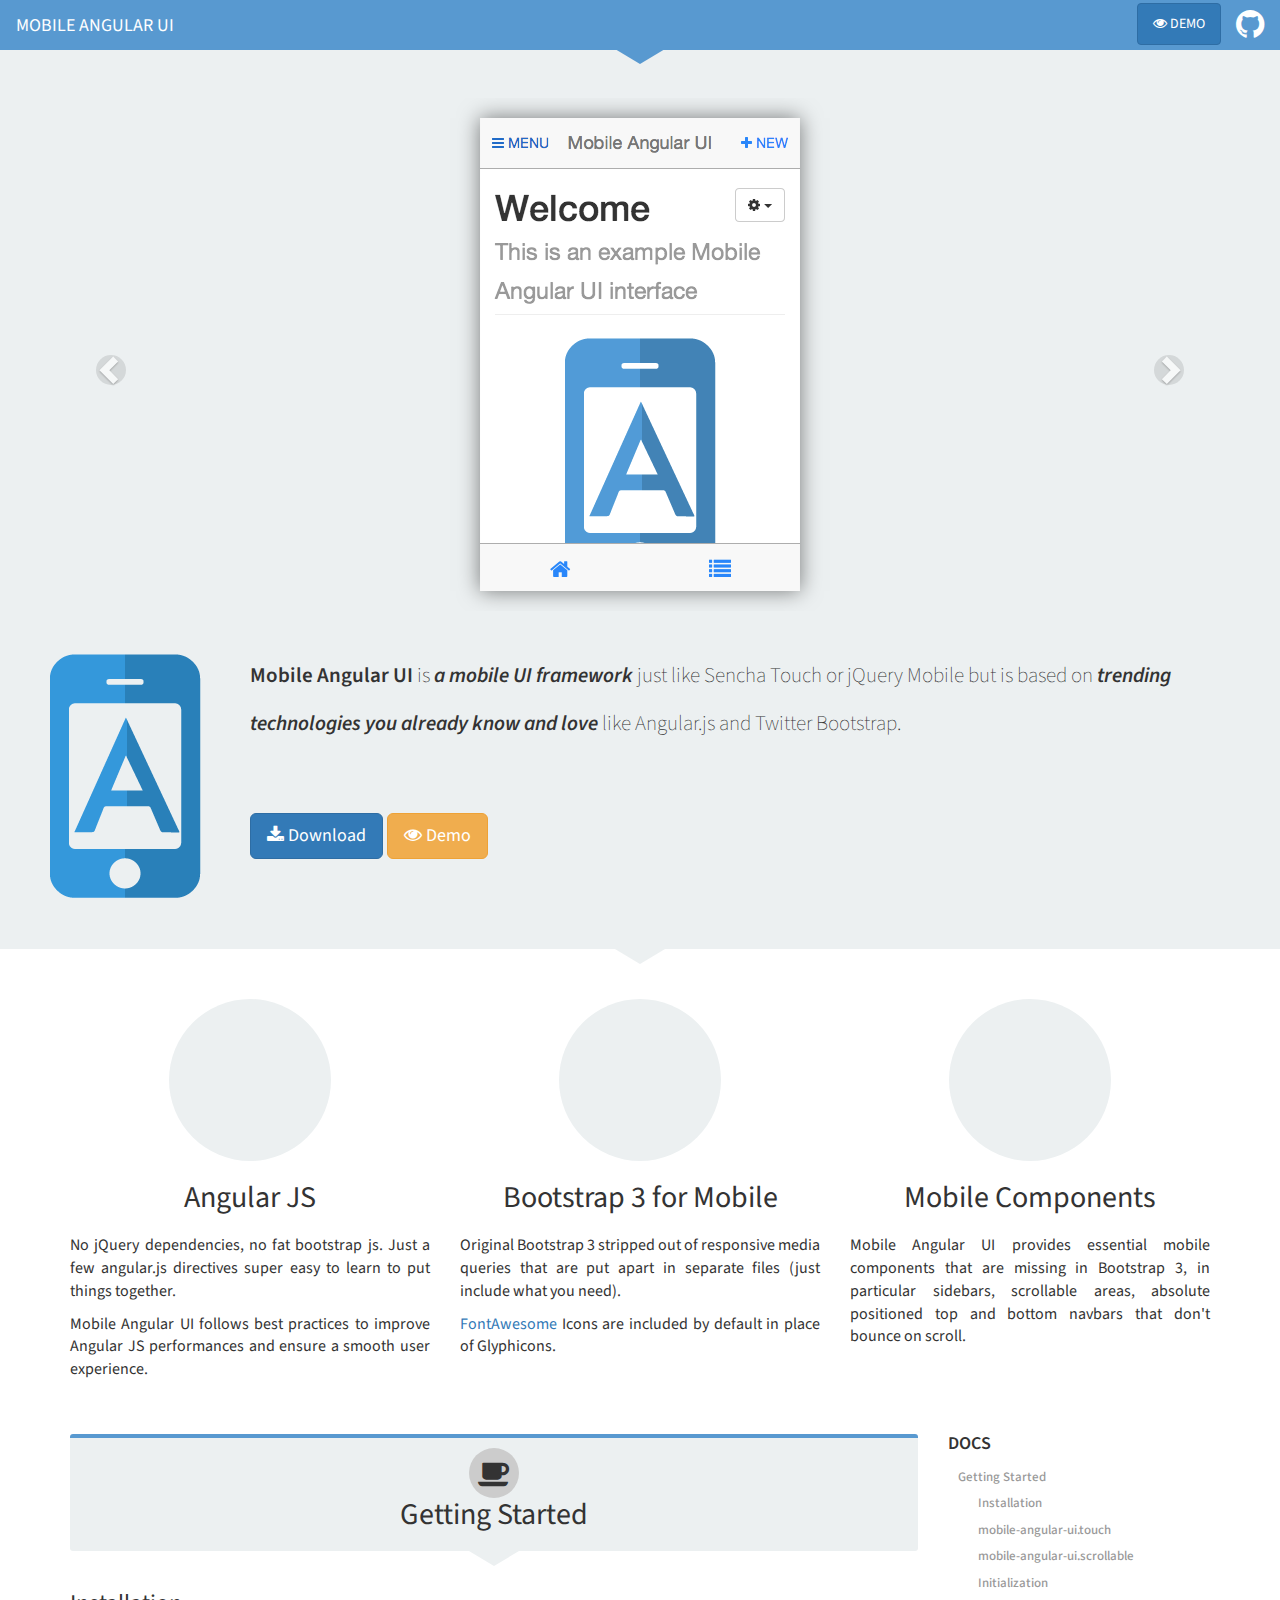
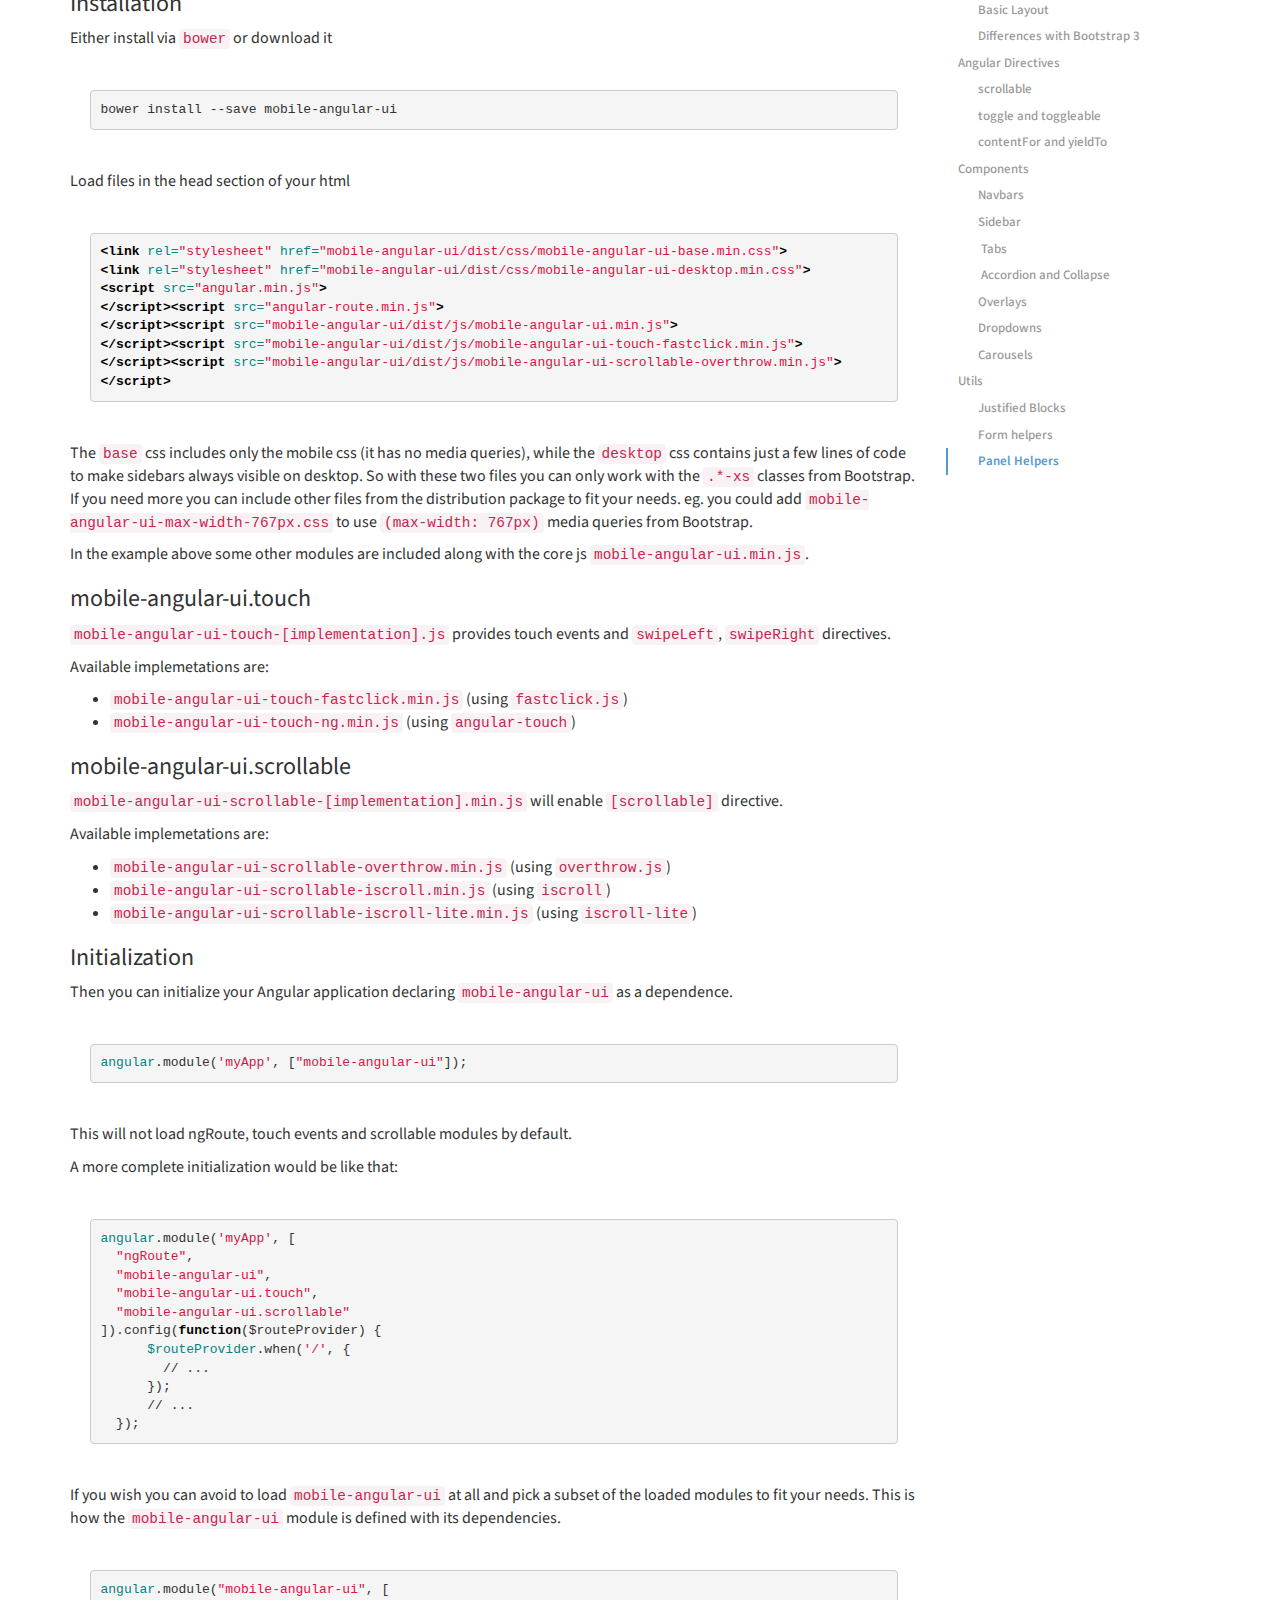
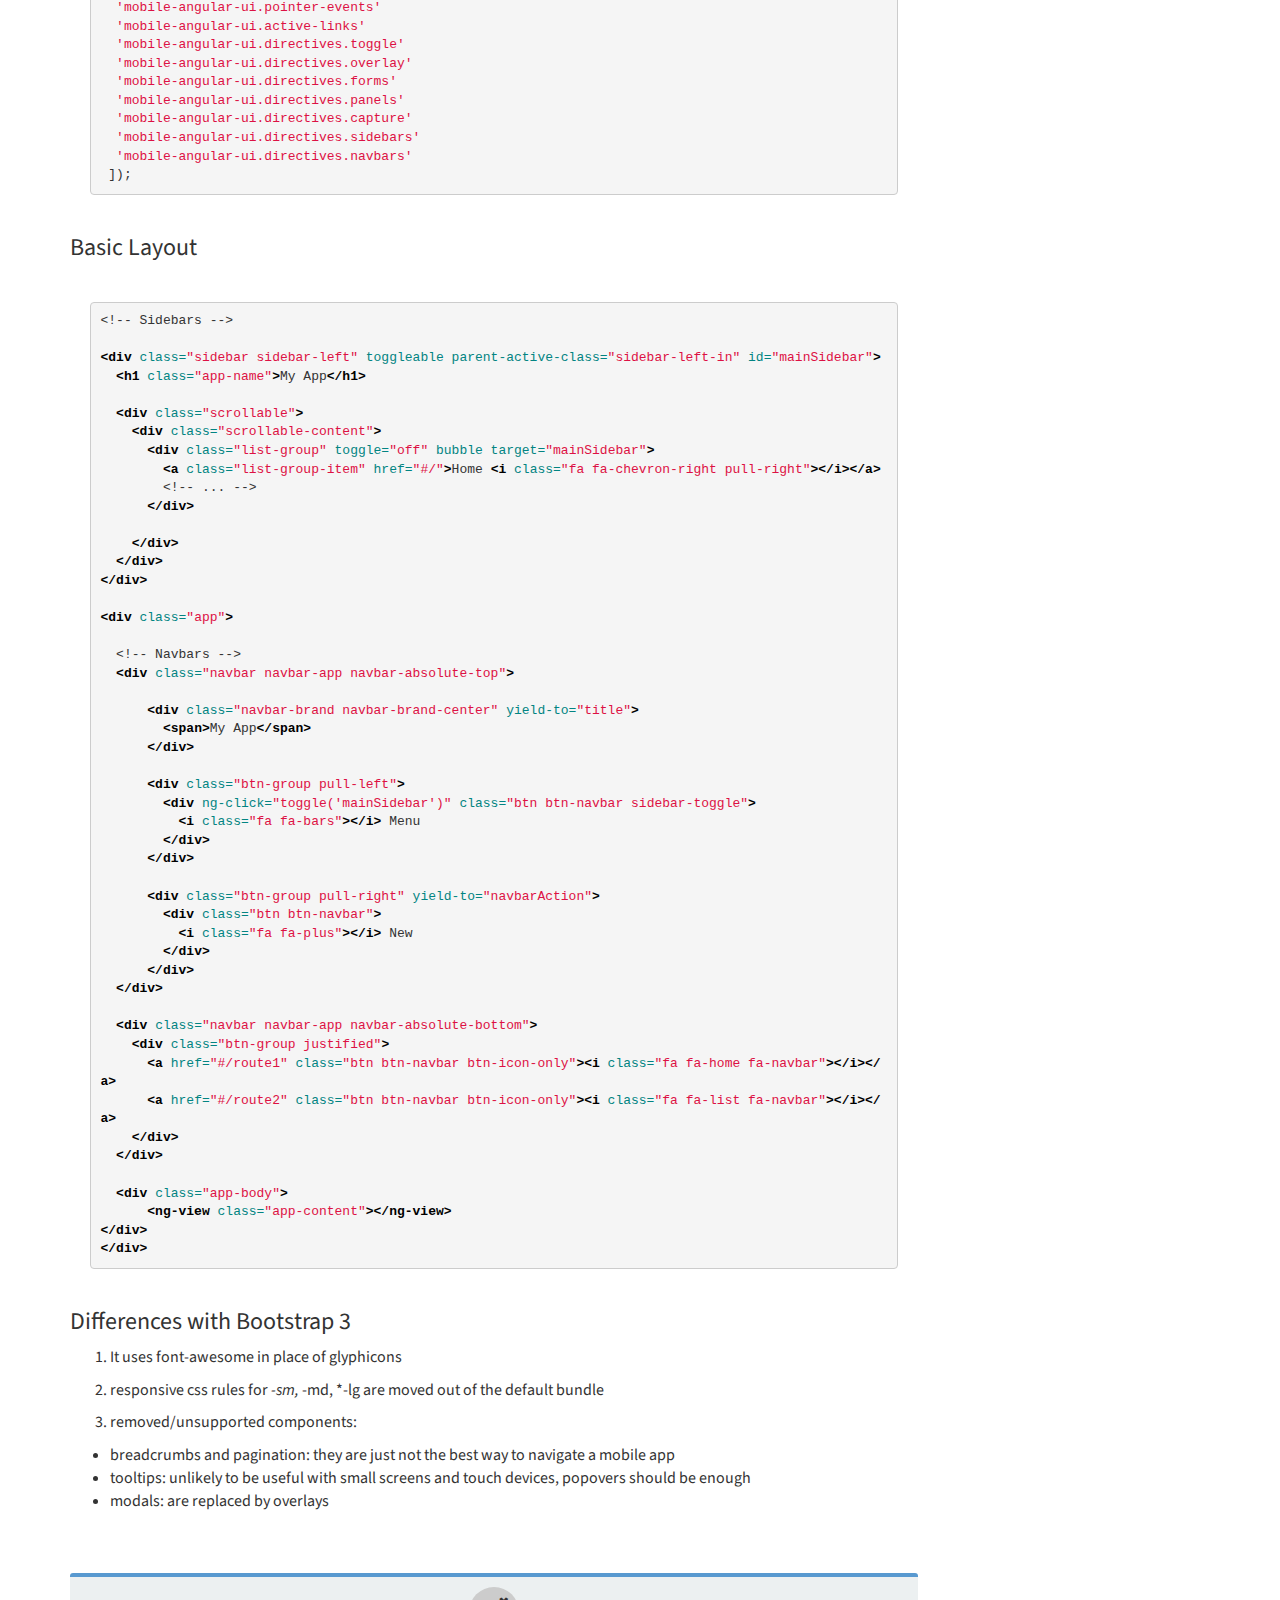
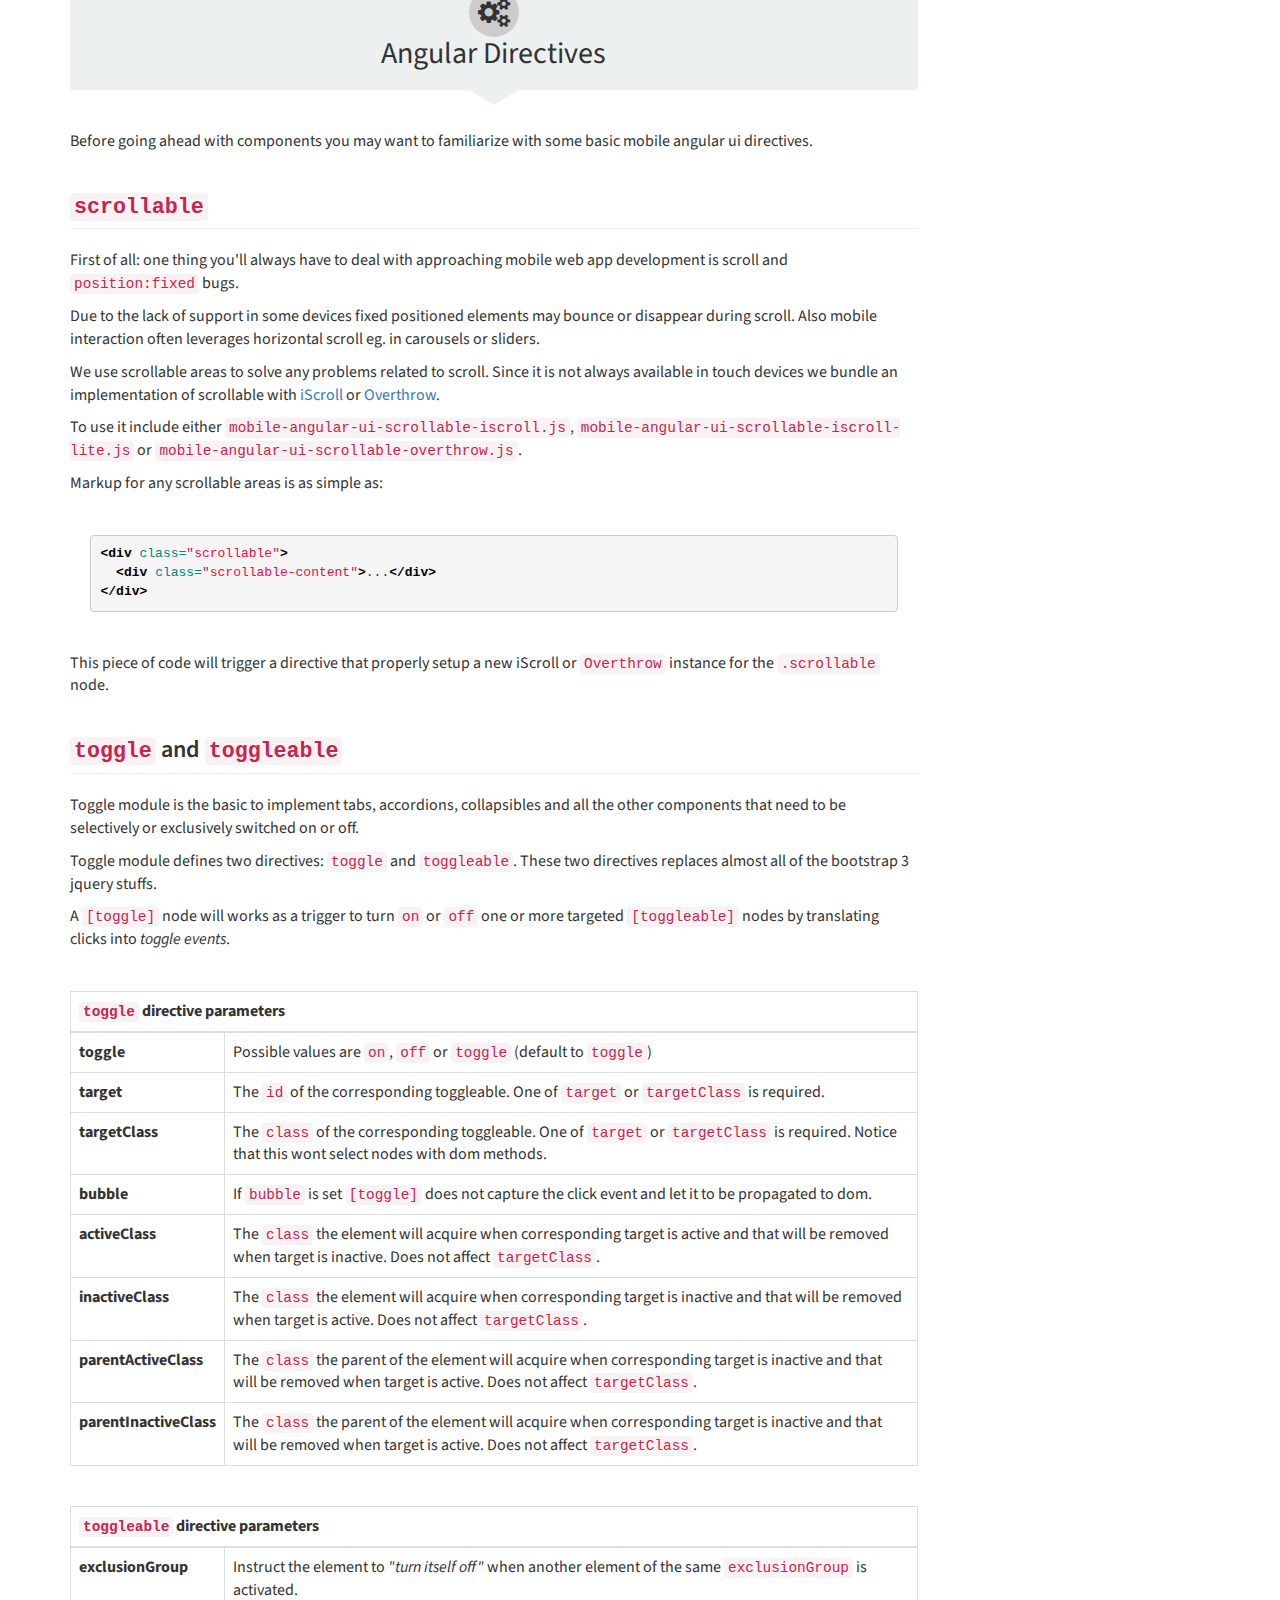
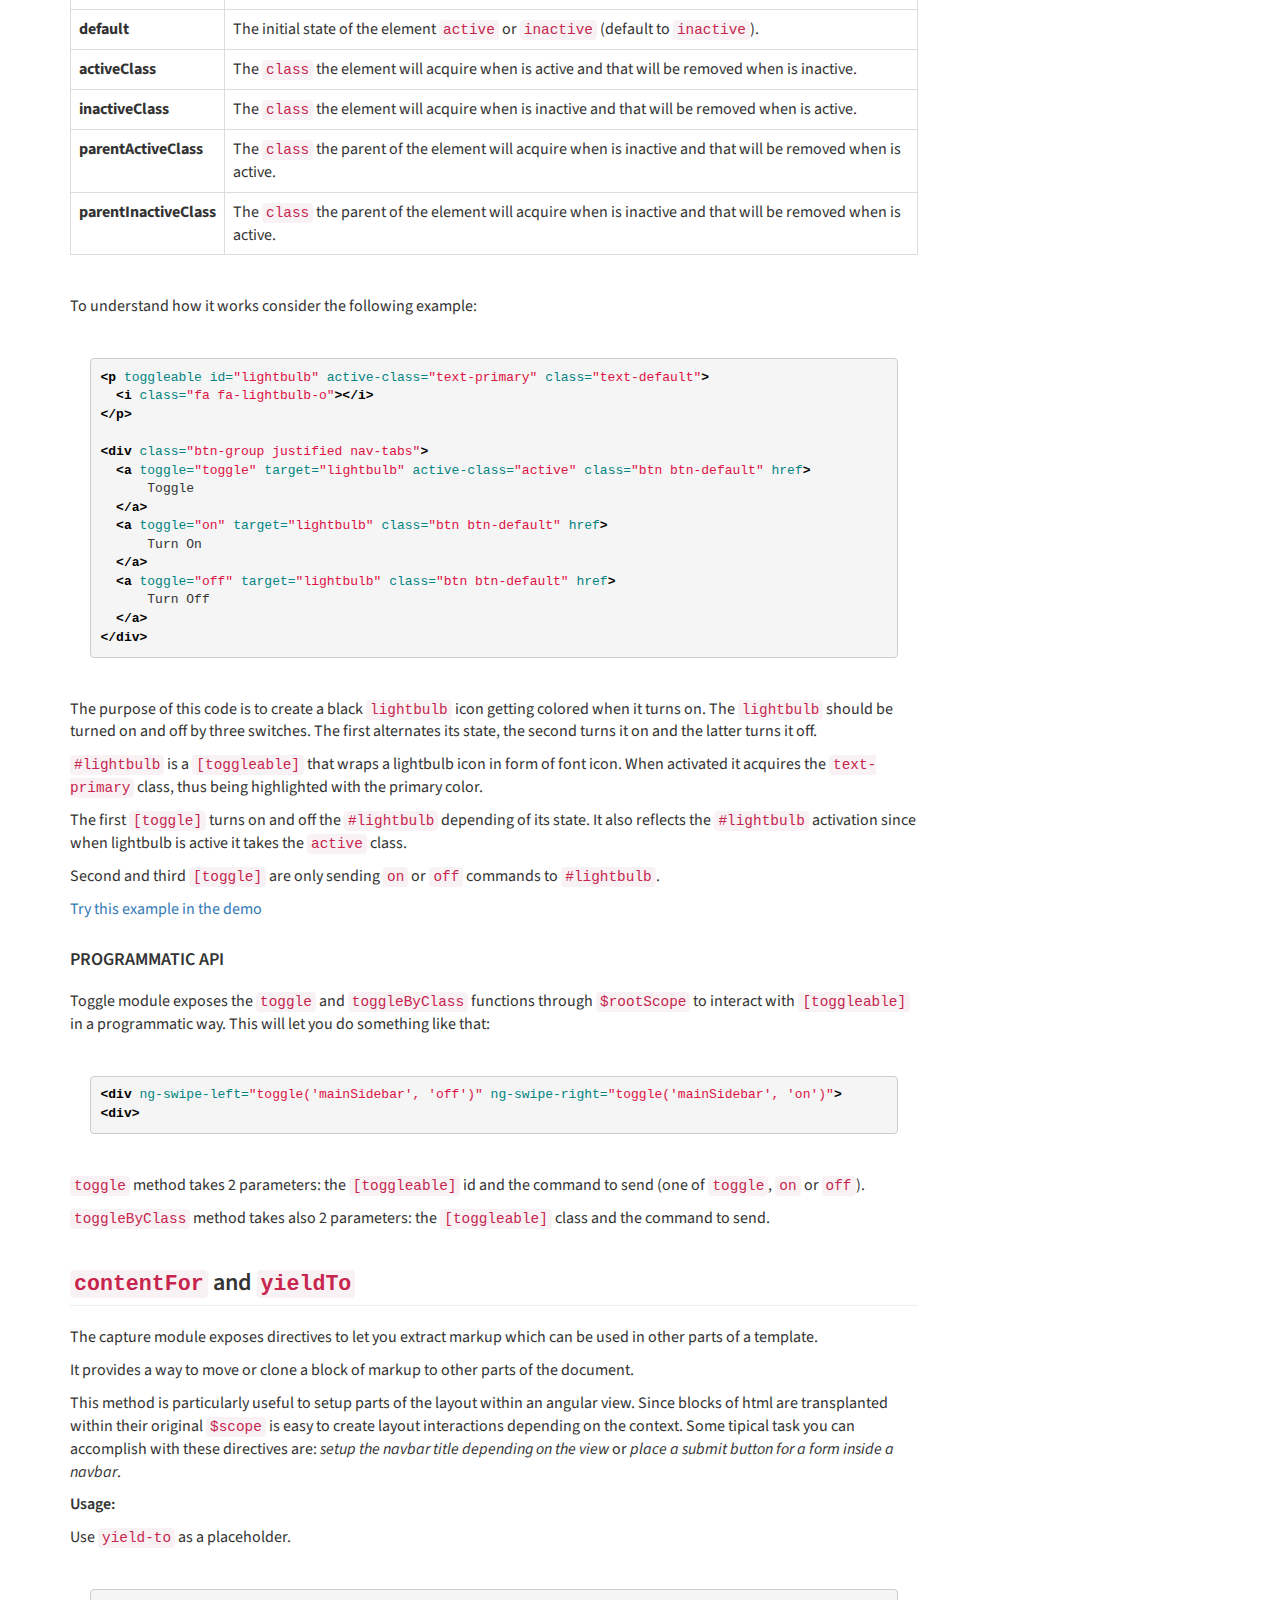
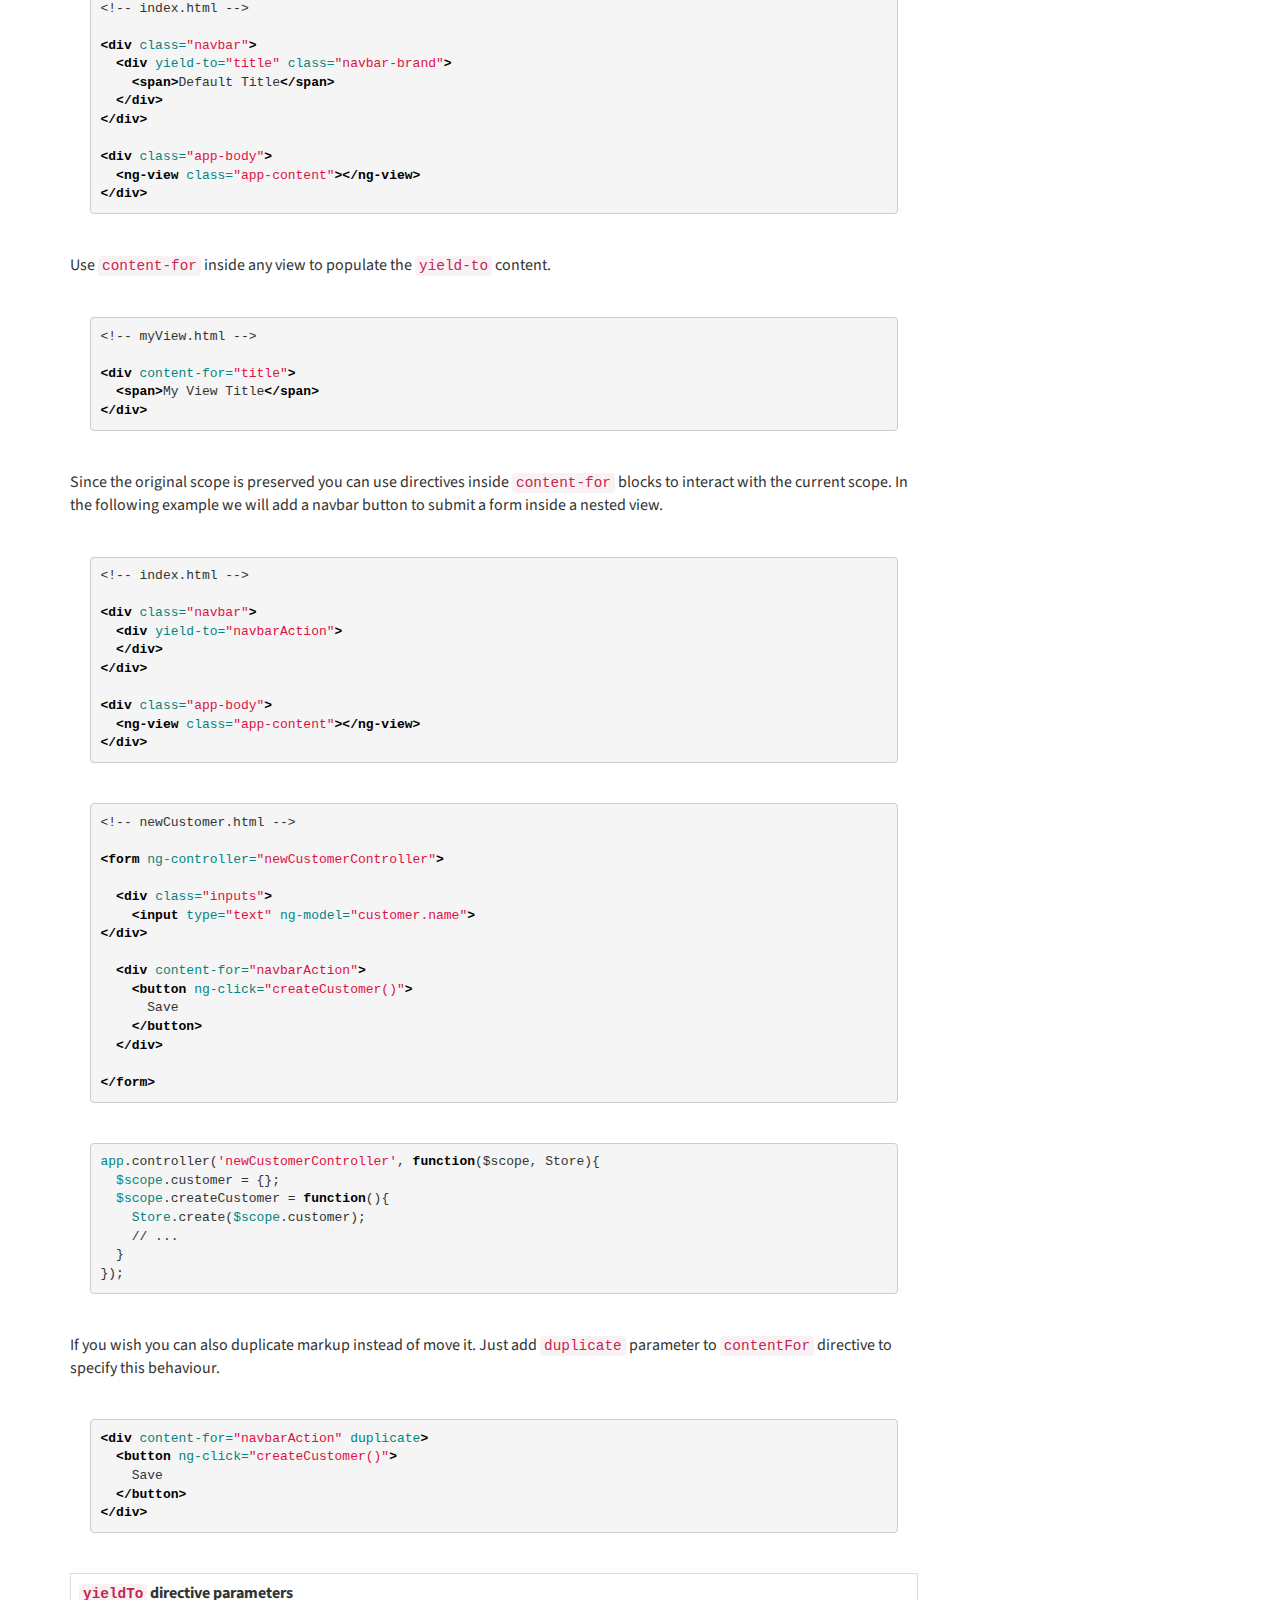
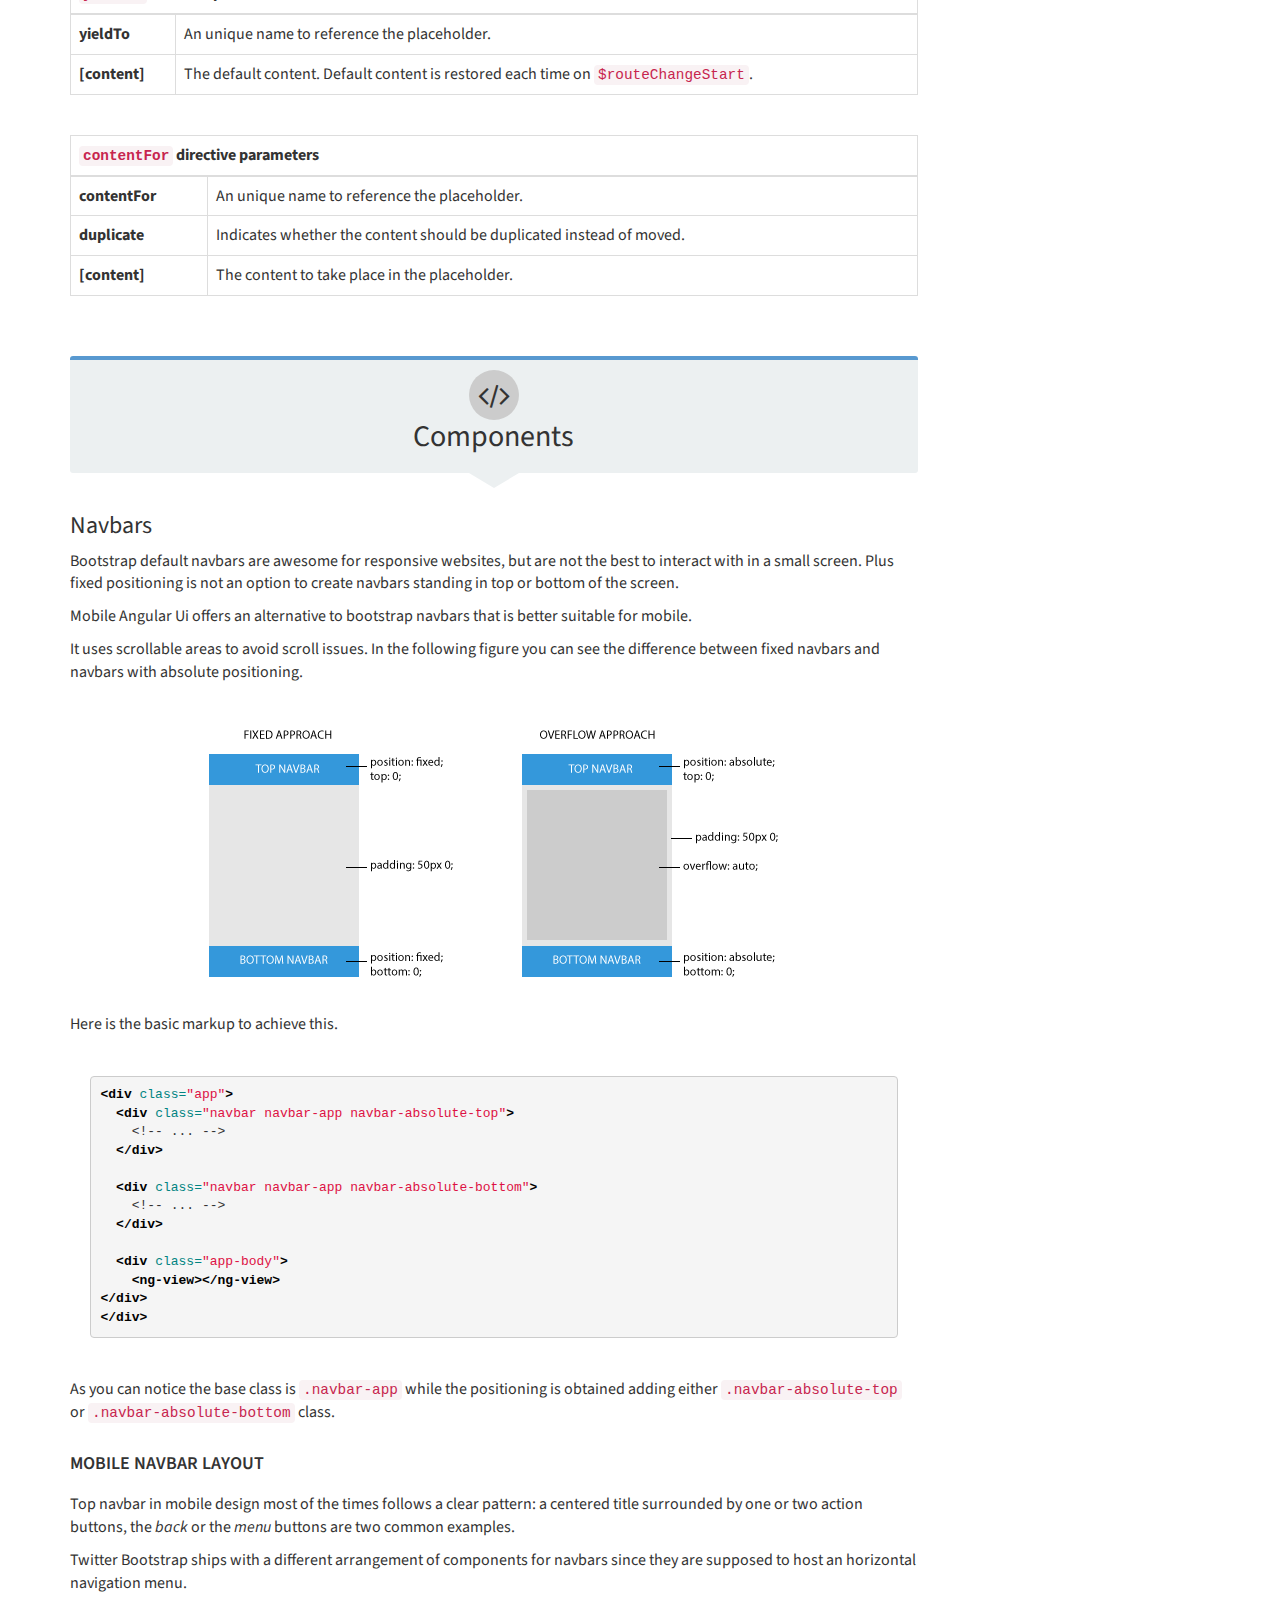
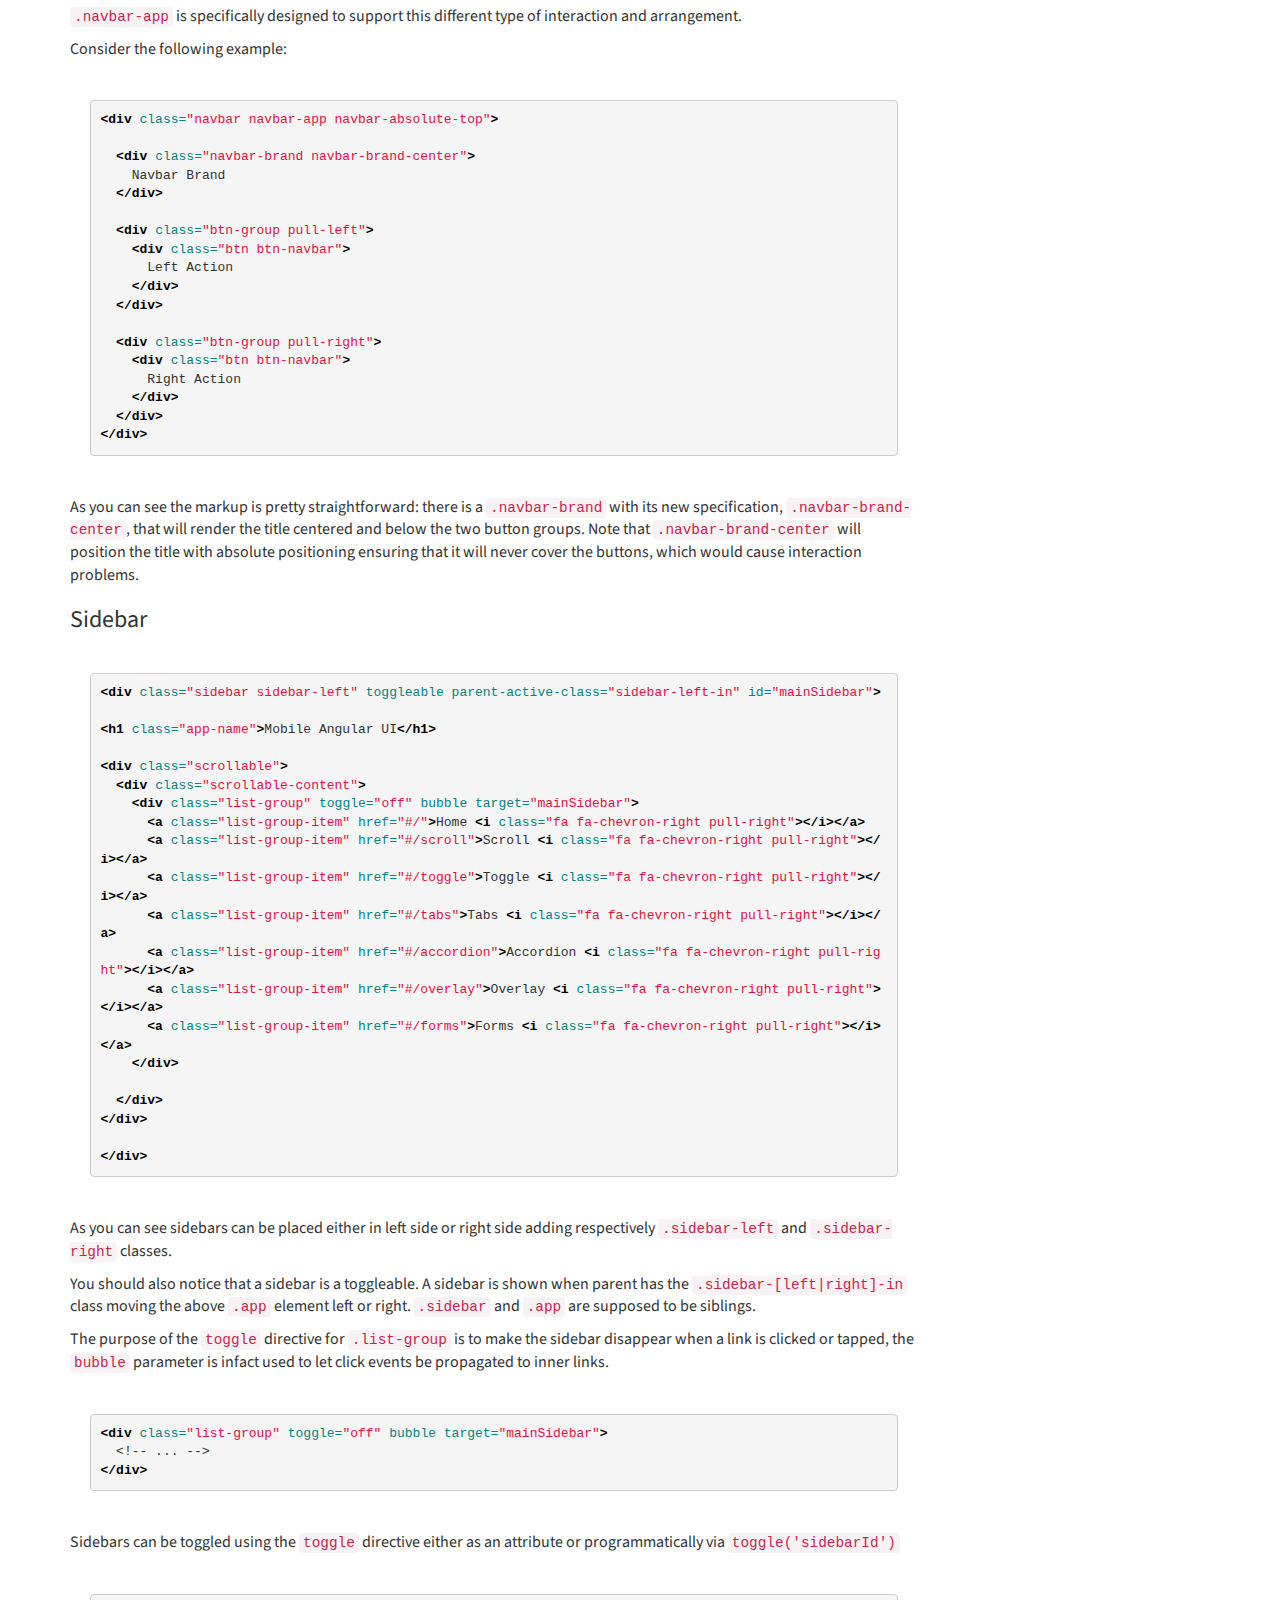
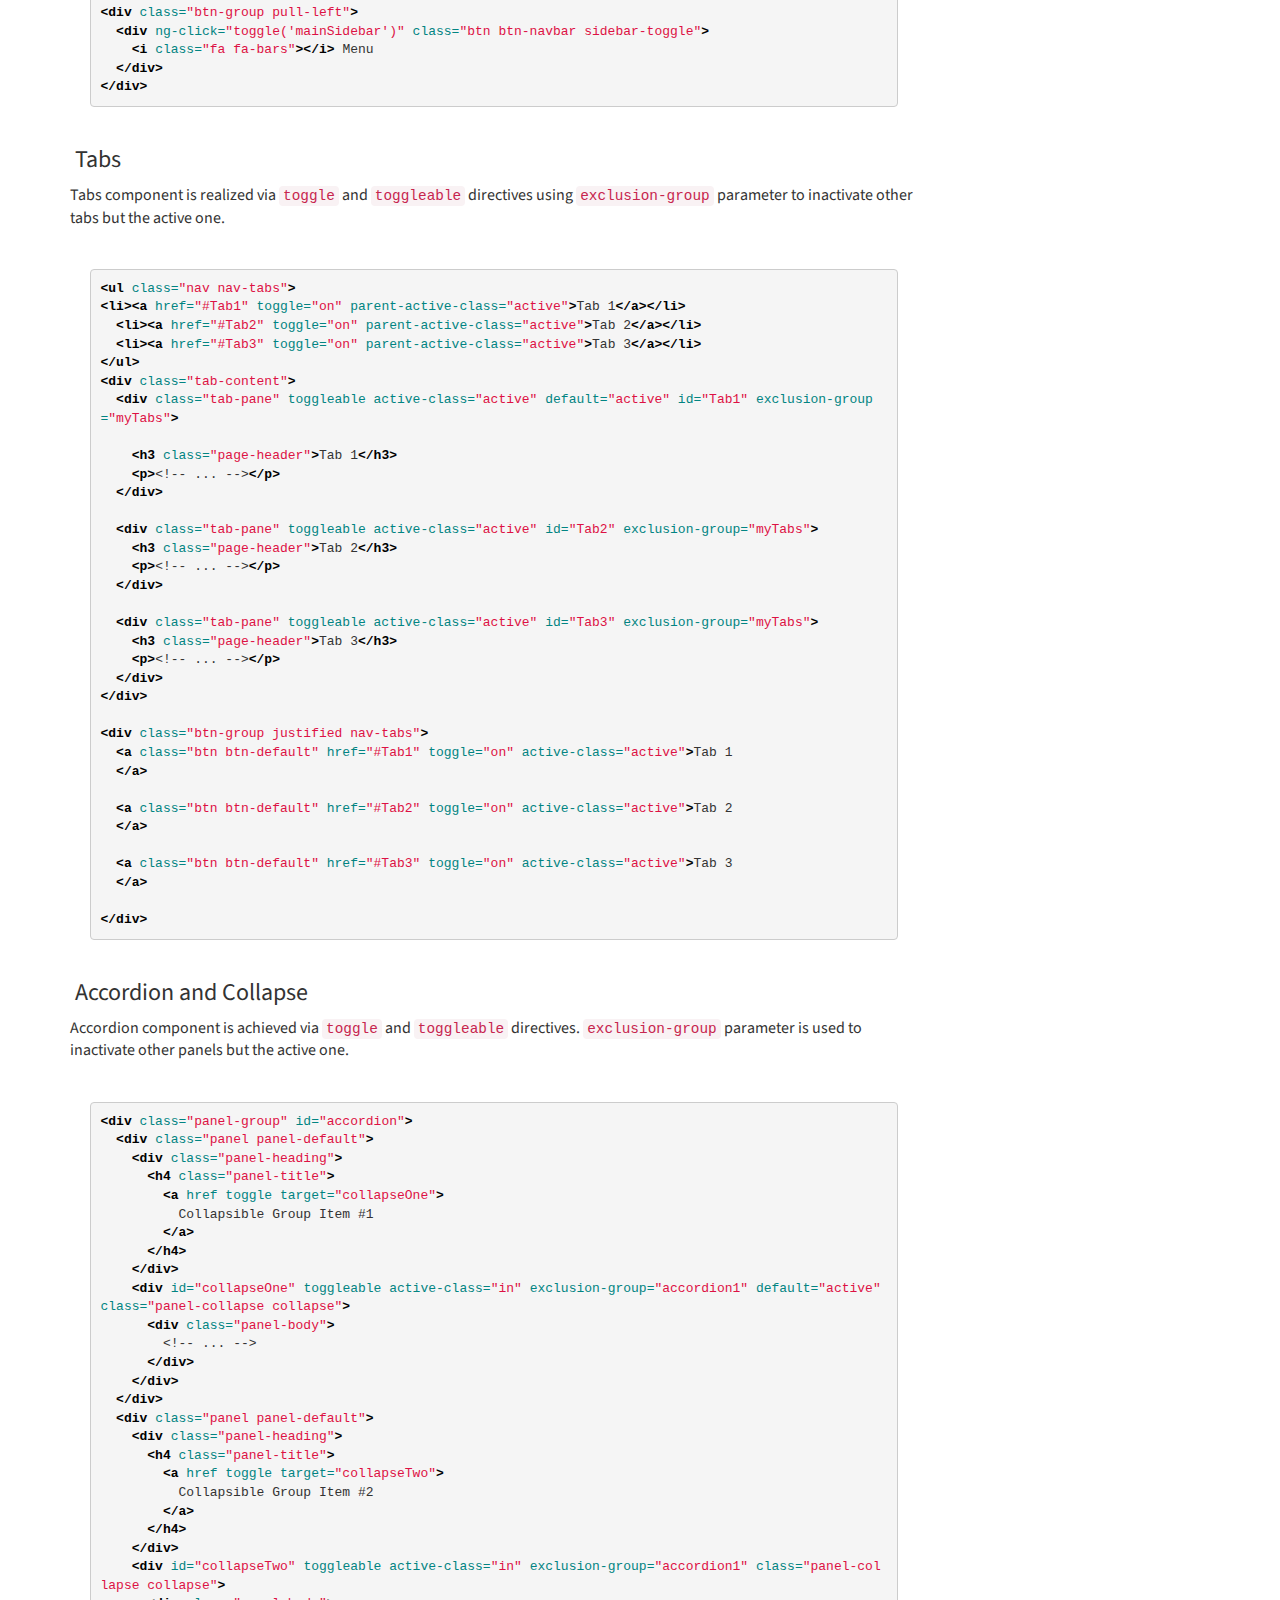
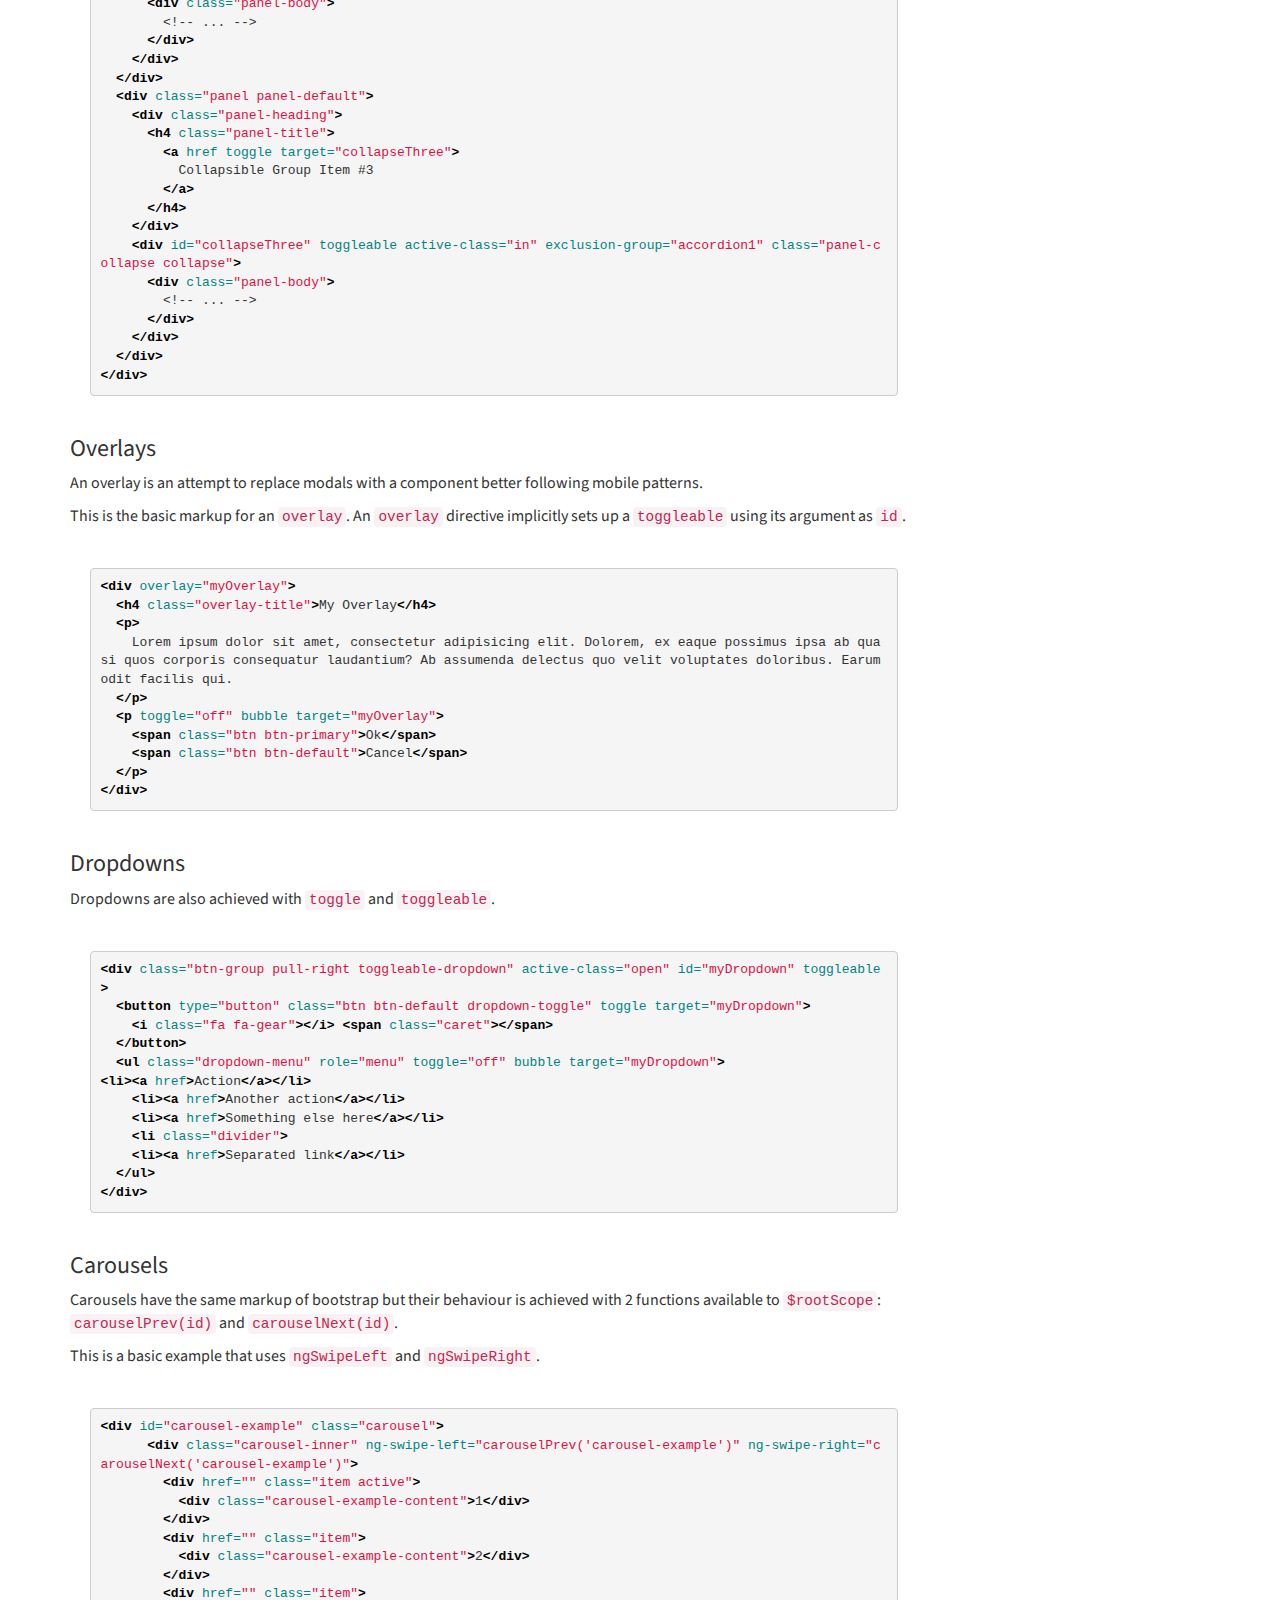
<file: sprep1/lib/mobile-angular-ui/mobile-angular-ui-master/site/output/index.html>
<!DOCTYPE HTML>
<html lang="en">
  <head>
    <meta charset="utf-8">
    <meta http-equiv="X-UA-Compatible" content="IE=edge,chrome=1" />
    <meta name="apple-mobile-web-app-capable" content="yes" />
    <meta name="viewport" content="user-scalable=no, width=device-width, initial-scale=1.0, maximum-scale=1.0" />
    <meta name="apple-mobile-web-app-status-bar-style" content="black" />

    <title>Mobile Angular UI: Angular JS Mobile UI framework with Bootstrap 3 Css</title>
    <meta name="description" content="Mobile Angular UI is an HTML5 mobile UI framework that will let you use Angular Js and Bootstrap 3 for mobile app development." />
    <link href='http://fonts.googleapis.com/css?family=Source+Sans+Pro:300,400,600,300italic,400italic,600italic' rel='stylesheet' type='text/css'>
    <link rel="stylesheet" href="//netdna.bootstrapcdn.com/font-awesome/4.0.3/css/font-awesome.min.css">
    <link rel="stylesheet" href="//netdna.bootstrapcdn.com/bootstrap/3.0.3/css/bootstrap.min.css">
    <link rel="shortcut icon" href="favicon.png">
    <link rel="stylesheet" href="style.css">

    <!-- you don't need to keep this, but it's cool for stats! -->
    <meta name="generator" content="nanoc 3.6.6">
  </head>
  <body>
    <div class="navbar navbar-top">
        <h1 class="navbar-brand">
          Mobile Angular UI
        </h1>

        <ul class="nav navbar-nav pull-right">
          <li><iframe class="star-repo" src="http://ghbtns.com/github-btn.html?user=mcasimir&amp;repo=mobile-angular-ui&amp;type=watch&amp;count=true&amp;size=large" allowtransparency="true" frameborder="0" scrolling="0" width="152px" height="30px"></iframe>
          </li>
          <li><a href="demo" class="btn btn-primary"><i class="fa fa-eye"></i> Demo</a></li>
          <li><a class="nav-github" href="https://github.com/mcasimir/mobile-angular-ui" target="_blank"><i class="fa fa-github"></i></a></li>
        </ul>
    </div>

    <div id="main">
      <div class="jumbotron">
<div class="clearfix carousel-container">
<div id="carousel-example-generic" class="carousel slide" data-ride="carousel">
<!-- Wrapper for slides -->
<div class="carousel-inner">
<div class="item active">
<img src="caps/1.png">
</div>
<div class="item">
<img src="caps/6.png">
</div>
<div class="item">
<img src="caps/2.png">
</div>
<div class="item">
<img src="caps/3.png">
</div>
<div class="item">
<img src="caps/7.png">
</div>
<div class="item">
<img src="caps/4.png">
</div>
<div class="item">
<img src="caps/5.png">
</div>
</div>
<a class="left carousel-control" href="#carousel-example-generic" data-slide="prev"> <span class="glyphicon glyphicon-chevron-left"></span> </a> <a class="right carousel-control" href="#carousel-example-generic" data-slide="next"> <span class="glyphicon glyphicon-chevron-right"></span> </a>
</div>
</div>

<div class="clearfix">
<div class="pull-left  hidden-xs">
<figure><img src="logo.png" alt="Mobile Angular UI" class="logo"></figure>
</div>

<p><strong>Mobile Angular UI</strong> is <strong><em>a mobile UI framework</em></strong> just like Sencha Touch or jQuery Mobile but is based on <strong><em>trending technologies you already know and love</em></strong> like Angular.js and Twitter Bootstrap.</p>
<p><br><a href="https://github.com/mcasimir/mobile-angular-ui/archive/master.zip" class="btn btn-primary btn-lg"><i class="fa fa-download"></i> Download</a> <a href="demo" class="btn btn-warning btn-lg"><i class="fa fa-eye"></i> Demo</a></p>
</div>


</div>

<div class="container">  
<div class="row features">

<div class="col-sm-4 col-md-4 col-lg-4 feature-box">
<figure class="feature-image" style="background-image: url(http://mcasimir.github.io/mobile-angular-ui/angular.png);"></figure><h2 id="angular-js">Angular JS</h2>
<p>No jQuery dependencies, no fat bootstrap js. Just a few angular.js directives super easy to learn to put things together.</p>
<p>Mobile Angular UI follows best practices to improve Angular JS performances and ensure a smooth user experience.</p>
</div>

<div class="col-sm-4 col-md-4 col-lg-4 feature-box">
<figure class="feature-image" style="background-image: url(http://mcasimir.github.io/mobile-angular-ui/bootstrap.png);"></figure><h2 id="bootstrap-3-for-mobile">Bootstrap 3 for Mobile</h2>
<p>Original Bootstrap 3 stripped out of responsive media queries that are put apart in separate files (just include what you need).</p>
<a href="http://fontawesome.io/">FontAwesome</a> Icons are included by default in place of Glyphicons.
</div>

<div class="col-sm-4 col-md-4 col-lg-4 feature-box">
<figure class="feature-image" style="background-image: url(http://mcasimir.github.io/mobile-angular-ui/mobile.png);"></figure><h2 id="mobile-components">Mobile Components</h2>
Mobile Angular UI provides essential mobile components that are missing in Bootstrap 3, in particular sidebars, scrollable areas, absolute positioned top and bottom navbars that don't bounce on scroll.
</div>

</div>

<br><div id="docs" class="row">
<div class="col-xs-12 pull-right col-sm-3 col-md-3 col-lg-3">
<div id="sidebar-container">
<div id="sidebar">
<h4 class="sidebar-title">
Docs
</h4>
<div id="toc" class="nav sidebar"></div>
</div>  
</div>
<br>
</div>
<div class="col-xs-12 col-sm-9 col-md-9 col-lg-9">
<h2 class="section-title first-section-title">
<i class="fa fa-coffee"></i><br> Getting Started
</h2>

<h3>Installation</h3>
<p>Either install via <code>bower</code> or download it</p>
<pre class="sh"><code>bower install --save mobile-angular-ui</code></pre>
<p>Load files in the head section of your html</p>
<pre class="sourceCode html"><code class="sourceCode html"><span class="kw">&lt;link</span><span class="ot"> rel=</span><span class="st">"stylesheet"</span><span class="ot"> href=</span><span class="st">"mobile-angular-ui/dist/css/mobile-angular-ui-base.min.css"</span><span class="kw">&gt;</span>
<span class="kw">&lt;link</span><span class="ot"> rel=</span><span class="st">"stylesheet"</span><span class="ot"> href=</span><span class="st">"mobile-angular-ui/dist/css/mobile-angular-ui-desktop.min.css"</span><span class="kw">&gt;</span>
<span class="kw">&lt;script</span><span class="ot"> src=</span><span class="st">"angular.min.js"</span><span class="kw">&gt;</span>
<span class="kw">&lt;/script&gt;&lt;script</span><span class="ot"> src=</span><span class="st">"angular-route.min.js"</span><span class="kw">&gt;</span>
<span class="kw">&lt;/script&gt;&lt;script</span><span class="ot"> src=</span><span class="st">"mobile-angular-ui/dist/js/mobile-angular-ui.min.js"</span><span class="kw">&gt;</span>
<span class="kw">&lt;/script&gt;&lt;script</span><span class="ot"> src=</span><span class="st">"mobile-angular-ui/dist/js/mobile-angular-ui-touch-fastclick.min.js"</span><span class="kw">&gt;</span>
<span class="kw">&lt;/script&gt;&lt;script</span><span class="ot"> src=</span><span class="st">"mobile-angular-ui/dist/js/mobile-angular-ui-scrollable-overthrow.min.js"</span><span class="kw">&gt;</span>
<span class="kw">&lt;/script&gt;</span></code></pre>
<p>The <code>base</code> css includes only the mobile css (it has no media queries), while the <code>desktop</code> css contains just a few lines of code to make sidebars always visible on desktop. So with these two files you can only work with the <code>.*-xs</code> classes from Bootstrap. If you need more you can include other files from the distribution package to fit your needs. eg. you could add <code>mobile-angular-ui-max-width-767px.css</code> to use <code>(max-width: 767px)</code> media queries from Bootstrap.</p>
<p>In the example above some other modules are included along with the core js <code>mobile-angular-ui.min.js</code>.</p>
<h3>mobile-angular-ui.touch</h3>
<p><code>mobile-angular-ui-touch-[implementation].js</code> provides touch events and <code>swipeLeft</code>, <code>swipeRight</code> directives.</p>
<p>Available implemetations are:</p>
<ul>
<li>
<code>mobile-angular-ui-touch-fastclick.min.js</code> (using <code>fastclick.js</code>)</li>
<li>
<code>mobile-angular-ui-touch-ng.min.js</code> (using <code>angular-touch</code>)</li>
</ul>
<h3>mobile-angular-ui.scrollable</h3>
<p><code>mobile-angular-ui-scrollable-[implementation].min.js</code> will enable <code>[scrollable]</code> directive.</p>
<p>Available implemetations are:</p>
<ul>
<li>
<code>mobile-angular-ui-scrollable-overthrow.min.js</code> (using <code>overthrow.js</code>)</li>
<li>
<code>mobile-angular-ui-scrollable-iscroll.min.js</code> (using <code>iscroll</code>)</li>
<li>
<code>mobile-angular-ui-scrollable-iscroll-lite.min.js</code> (using <code>iscroll-lite</code>)</li>
</ul>
<h3>Initialization</h3>
<p>Then you can initialize your Angular application declaring <code>mobile-angular-ui</code> as a dependence.</p>
<pre class="sourceCode javascript"><code class="sourceCode javascript"><span class="ot">angular</span>.<span class="fu">module</span>(<span class="st">'myApp'</span>, [<span class="st">"mobile-angular-ui"</span>]);</code></pre>
<p>This will not load ngRoute, touch events and scrollable modules by default.</p>
<p>A more complete initialization would be like that:</p>
<pre class="sourceCode javascript"><code class="sourceCode javascript"><span class="ot">angular</span>.<span class="fu">module</span>(<span class="st">'myApp'</span>, [
  <span class="st">"ngRoute"</span>,
  <span class="st">"mobile-angular-ui"</span>,
  <span class="st">"mobile-angular-ui.touch"</span>,
  <span class="st">"mobile-angular-ui.scrollable"</span>
]).<span class="fu">config</span>(<span class="kw">function</span>($routeProvider) {
      <span class="ot">$routeProvider</span>.<span class="fu">when</span>(<span class="st">'/'</span>, { 
        <span class="co">// ...</span>
      });
      <span class="co">// ...</span>
  });</code></pre>
<p>If you wish you can avoid to load <code>mobile-angular-ui</code> at all and pick a subset of the loaded modules to fit your needs. This is how the <code>mobile-angular-ui</code> module is defined with its dependencies.</p>
<pre class="sourceCode javascript"><code class="sourceCode javascript"><span class="ot">angular</span>.<span class="fu">module</span>(<span class="st">"mobile-angular-ui"</span>, [
  <span class="st">'mobile-angular-ui.pointer-events'</span>
  <span class="st">'mobile-angular-ui.active-links'</span>
  <span class="st">'mobile-angular-ui.directives.toggle'</span>
  <span class="st">'mobile-angular-ui.directives.overlay'</span>
  <span class="st">'mobile-angular-ui.directives.forms'</span>
  <span class="st">'mobile-angular-ui.directives.panels'</span>
  <span class="st">'mobile-angular-ui.directives.capture'</span>
  <span class="st">'mobile-angular-ui.directives.sidebars'</span>
  <span class="st">'mobile-angular-ui.directives.navbars'</span>
 ]);</code></pre>
<h3>Basic Layout</h3>
<pre class="sourceCode html"><code class="sourceCode html"><span class="co">&lt;!-- Sidebars --&gt;</span>

<span class="kw">&lt;div</span><span class="ot"> class=</span><span class="st">"sidebar sidebar-left"</span><span class="ot"> toggleable parent-active-class=</span><span class="st">"sidebar-left-in"</span><span class="ot"> id=</span><span class="st">"mainSidebar"</span><span class="kw">&gt;</span>
  <span class="kw">&lt;h1</span><span class="ot"> class=</span><span class="st">"app-name"</span><span class="kw">&gt;</span>My App<span class="kw">&lt;/h1&gt;</span>

  <span class="kw">&lt;div</span><span class="ot"> class=</span><span class="st">"scrollable"</span><span class="kw">&gt;</span>
    <span class="kw">&lt;div</span><span class="ot"> class=</span><span class="st">"scrollable-content"</span><span class="kw">&gt;</span>
      <span class="kw">&lt;div</span><span class="ot"> class=</span><span class="st">"list-group"</span><span class="ot"> toggle=</span><span class="st">"off"</span><span class="ot"> bubble target=</span><span class="st">"mainSidebar"</span><span class="kw">&gt;</span>
        <span class="kw">&lt;a</span><span class="ot"> class=</span><span class="st">"list-group-item"</span><span class="ot"> href=</span><span class="st">"#/"</span><span class="kw">&gt;</span>Home <span class="kw">&lt;i</span><span class="ot"> class=</span><span class="st">"fa fa-chevron-right pull-right"</span><span class="kw">&gt;&lt;/i&gt;&lt;/a&gt;</span>
        <span class="co">&lt;!-- ... --&gt;</span>
      <span class="kw">&lt;/div&gt;</span>

    <span class="kw">&lt;/div&gt;</span>
  <span class="kw">&lt;/div&gt;</span>
<span class="kw">&lt;/div&gt;</span>

<span class="kw">&lt;div</span><span class="ot"> class=</span><span class="st">"app"</span><span class="kw">&gt;</span>
  
  <span class="co">&lt;!-- Navbars --&gt;</span>
  <span class="kw">&lt;div</span><span class="ot"> class=</span><span class="st">"navbar navbar-app navbar-absolute-top"</span><span class="kw">&gt;</span>

      <span class="kw">&lt;div</span><span class="ot"> class=</span><span class="st">"navbar-brand navbar-brand-center"</span><span class="ot"> yield-to=</span><span class="st">"title"</span><span class="kw">&gt;</span>
        <span class="kw">&lt;span&gt;</span>My App<span class="kw">&lt;/span&gt;</span>
      <span class="kw">&lt;/div&gt;</span>

      <span class="kw">&lt;div</span><span class="ot"> class=</span><span class="st">"btn-group pull-left"</span><span class="kw">&gt;</span>
        <span class="kw">&lt;div</span><span class="ot"> ng-click=</span><span class="st">"toggle('mainSidebar')"</span><span class="ot"> class=</span><span class="st">"btn btn-navbar sidebar-toggle"</span><span class="kw">&gt;</span>
          <span class="kw">&lt;i</span><span class="ot"> class=</span><span class="st">"fa fa-bars"</span><span class="kw">&gt;&lt;/i&gt;</span> Menu
        <span class="kw">&lt;/div&gt;</span>
      <span class="kw">&lt;/div&gt;</span>

      <span class="kw">&lt;div</span><span class="ot"> class=</span><span class="st">"btn-group pull-right"</span><span class="ot"> yield-to=</span><span class="st">"navbarAction"</span><span class="kw">&gt;</span>
        <span class="kw">&lt;div</span><span class="ot"> class=</span><span class="st">"btn btn-navbar"</span><span class="kw">&gt;</span>
          <span class="kw">&lt;i</span><span class="ot"> class=</span><span class="st">"fa fa-plus"</span><span class="kw">&gt;&lt;/i&gt;</span> New
        <span class="kw">&lt;/div&gt;</span>
      <span class="kw">&lt;/div&gt;</span>
  <span class="kw">&lt;/div&gt;</span>

  <span class="kw">&lt;div</span><span class="ot"> class=</span><span class="st">"navbar navbar-app navbar-absolute-bottom"</span><span class="kw">&gt;</span>
    <span class="kw">&lt;div</span><span class="ot"> class=</span><span class="st">"btn-group justified"</span><span class="kw">&gt;</span>
      <span class="kw">&lt;a</span><span class="ot"> href=</span><span class="st">"#/route1"</span><span class="ot"> class=</span><span class="st">"btn btn-navbar btn-icon-only"</span><span class="kw">&gt;&lt;i</span><span class="ot"> class=</span><span class="st">"fa fa-home fa-navbar"</span><span class="kw">&gt;&lt;/i&gt;&lt;/a&gt;</span>
      <span class="kw">&lt;a</span><span class="ot"> href=</span><span class="st">"#/route2"</span><span class="ot"> class=</span><span class="st">"btn btn-navbar btn-icon-only"</span><span class="kw">&gt;&lt;i</span><span class="ot"> class=</span><span class="st">"fa fa-list fa-navbar"</span><span class="kw">&gt;&lt;/i&gt;&lt;/a&gt;</span>
    <span class="kw">&lt;/div&gt;</span>
  <span class="kw">&lt;/div&gt;</span>

  <span class="kw">&lt;div</span><span class="ot"> class=</span><span class="st">"app-body"</span><span class="kw">&gt;</span>
      <span class="kw">&lt;ng-view</span><span class="ot"> class=</span><span class="st">"app-content"</span><span class="kw">&gt;&lt;/ng-view&gt;</span>
<span class="kw">&lt;/div&gt;</span>
<span class="kw">&lt;/div&gt;</span></code></pre>
<h3>Differences with Bootstrap 3</h3>
<ol style="list-style-type: decimal">
<li><p>It uses font-awesome in place of glyphicons</p></li>
<li><p>responsive css rules for <em>-sm, </em>-md, *-lg are moved out of the default bundle</p></li>
<li><p>removed/unsupported components:</p></li>
</ol>
<ul>
<li>breadcrumbs and pagination: they are just not the best way to navigate a mobile app</li>
<li>tooltips: unlikely to be useful with small screens and touch devices, popovers should be enough</li>
<li>modals: are replaced by overlays</li>
</ul>
<h2 class="section-title">
<div class="section-icon">
  
<i class="fa fa-gears"></i>
</div>
Angular Directives<br>
</h2>

<p>Before going ahead with components you may want to familiarize with some basic mobile angular ui directives.</p>
<h3 class="page-header">
<code>scrollable</code>
</h3>

<p>First of all: one thing you'll always have to deal with approaching mobile web app development is scroll and <code>position:fixed</code> bugs.</p>
<p>Due to the lack of support in some devices fixed positioned elements may bounce or disappear during scroll. Also mobile interaction often leverages horizontal scroll eg. in carousels or sliders.</p>
<p>We use scrollable areas to solve any problems related to scroll. Since it is not always available in touch devices we bundle an implementation of scrollable with <a href="https://github.com/cubiq/iscroll">iScroll</a> or <a href="http://filamentgroup.github.io/Overthrow/">Overthrow</a>.</p>
<p>To use it include either <code>mobile-angular-ui-scrollable-iscroll.js</code>, <code>mobile-angular-ui-scrollable-iscroll-lite.js</code> or <code>mobile-angular-ui-scrollable-overthrow.js</code>.</p>
<p>Markup for any scrollable areas is as simple as:</p>
<pre class="sourceCode html"><code class="sourceCode html"><span class="kw">&lt;div</span><span class="ot"> class=</span><span class="st">"scrollable"</span><span class="kw">&gt;</span>
  <span class="kw">&lt;div</span><span class="ot"> class=</span><span class="st">"scrollable-content"</span><span class="kw">&gt;</span>...<span class="kw">&lt;/div&gt;</span>
<span class="kw">&lt;/div&gt;</span></code></pre>
<p>This piece of code will trigger a directive that properly setup a new iScroll or <code>Overthrow</code> instance for the <code>.scrollable</code> node.</p>
<h3 class="page-header">
<code>toggle</code> and <code>toggleable</code>
</h3>

<p>Toggle module is the basic to implement tabs, accordions, collapsibles and all the other components that need to be selectively or exclusively switched on or off.</p>
<p>Toggle module defines two directives: <code>toggle</code> and <code>toggleable</code>. These two directives replaces almost all of the bootstrap 3 jquery stuffs.</p>
<p>A <code>[toggle]</code> node will works as a trigger to turn <code>on</code> or <code>off</code> one or more targeted <code>[toggleable]</code> nodes by translating clicks into <em>toggle events</em>.</p>
<table class="table table-bordered">
<thead><tr><th colspan="2">
<code>toggle</code> directive parameters
</th></tr></thead>
<tbody>
<tr>
<th>
toggle
</th>
<td>
        
Possible values are <code>on</code>, <code>off</code> or <code>toggle</code> (default to <code>toggle</code>)
</td>
    </tr>
<tr>
<th>
target
</th>
<td>
The <code>id</code> of the corresponding toggleable. One of <code>target</code> or <code>targetClass</code> is required.
</td>
    </tr>
<tr>
<th>
targetClass
</th>
<td>
The <code>class</code> of the corresponding toggleable. One of <code>target</code> or <code>targetClass</code> is required. Notice that this wont select nodes with dom methods.
</td>
    </tr>
<tr>
<th>
bubble
</th>
<td>
If <code>bubble</code> is set <code>[toggle]</code> does not capture the click event and let it to be propagated to dom.
</td>
    </tr>
<tr>
<th>
activeClass
</th>
<td>
The <code>class</code> the element will acquire when corresponding target is active and that will be removed when target is inactive. Does not affect <code>targetClass</code>.
</td>
    </tr>
<tr>
<th>
inactiveClass
</th>
<td>
The <code>class</code> the element will acquire when corresponding target is inactive and that will be removed when target is active. Does not affect <code>targetClass</code>.
</td>
    </tr>
<tr>
<th>
parentActiveClass
</th>
<td>
The <code>class</code> the parent of the element will acquire when corresponding target is inactive and that will be removed when target is active. Does not affect <code>targetClass</code>.
</td>
    </tr>
<tr>
<th>
parentInactiveClass
</th>
<td>
The <code>class</code> the parent of the element will acquire when corresponding target is inactive and that will be removed when target is active. Does not affect <code>targetClass</code>.
</td>
    </tr>
</tbody>
</table>
<table class="table table-bordered">
<thead><tr><th colspan="2">
<code>toggleable</code> directive parameters
</th></tr></thead>
<tbody>
<tr>
<th>
exclusionGroup
</th>
<td>
        
Instruct the element to <em>"turn itself off"</em> when another element of the same <code>exclusionGroup</code> is activated.
</td>
    </tr>
<tr>
<th>
default
</th>
<td>
The initial state of the element <code>active</code> or <code>inactive</code> (default to <code>inactive</code>).
</td>
    </tr>
<tr>
<th>
activeClass
</th>
<td>
The <code>class</code> the element will acquire when is active and that will be removed when is inactive.
</td>
    </tr>
<tr>
<th>
inactiveClass
</th>
<td>
The <code>class</code> the element will acquire when is inactive and that will be removed when is active.
</td>
    </tr>
<tr>
<th>
parentActiveClass
</th>
<td>
The <code>class</code> the parent of the element will acquire when is inactive and that will be removed when is active.
</td>
    </tr>
<tr>
<th>
parentInactiveClass
</th>
<td>
The <code>class</code> the parent of the element will acquire when is inactive and that will be removed when is active.
</td>
    </tr>
</tbody>
</table>
<p>To understand how it works consider the following example:</p>
<pre class="sourceCode html"><code class="sourceCode html"><span class="kw">&lt;p</span><span class="ot"> toggleable id=</span><span class="st">"lightbulb"</span><span class="ot"> active-class=</span><span class="st">"text-primary"</span><span class="ot"> class=</span><span class="st">"text-default"</span><span class="kw">&gt;</span>
  <span class="kw">&lt;i</span><span class="ot"> class=</span><span class="st">"fa fa-lightbulb-o"</span><span class="kw">&gt;&lt;/i&gt;</span>
<span class="kw">&lt;/p&gt;</span>

<span class="kw">&lt;div</span><span class="ot"> class=</span><span class="st">"btn-group justified nav-tabs"</span><span class="kw">&gt;</span>
  <span class="kw">&lt;a</span><span class="ot"> toggle=</span><span class="st">"toggle"</span><span class="ot"> target=</span><span class="st">"lightbulb"</span><span class="ot"> active-class=</span><span class="st">"active"</span><span class="ot"> class=</span><span class="st">"btn btn-default"</span><span class="ot"> href</span><span class="kw">&gt;</span>
      Toggle
  <span class="kw">&lt;/a&gt;</span>
  <span class="kw">&lt;a</span><span class="ot"> toggle=</span><span class="st">"on"</span><span class="ot"> target=</span><span class="st">"lightbulb"</span><span class="ot"> class=</span><span class="st">"btn btn-default"</span><span class="ot"> href</span><span class="kw">&gt;</span>
      Turn On
  <span class="kw">&lt;/a&gt;</span>
  <span class="kw">&lt;a</span><span class="ot"> toggle=</span><span class="st">"off"</span><span class="ot"> target=</span><span class="st">"lightbulb"</span><span class="ot"> class=</span><span class="st">"btn btn-default"</span><span class="ot"> href</span><span class="kw">&gt;</span>
      Turn Off
  <span class="kw">&lt;/a&gt;</span>        
<span class="kw">&lt;/div&gt;</span></code></pre>
<p>The purpose of this code is to create a black <code>lightbulb</code> icon getting colored when it turns on. The <code>lightbulb</code> should be turned on and off by three switches. The first alternates its state, the second turns it on and the latter turns it off.</p>
<p><code>#lightbulb</code> is a <code>[toggleable]</code> that wraps a lightbulb icon in form of font icon. When activated it acquires the <code>text-primary</code> class, thus being highlighted with the primary color.</p>
<p>The first <code>[toggle]</code> turns on and off the <code>#lightbulb</code> depending of its state. It also reflects the <code>#lightbulb</code> activation since when lightbulb is active it takes the <code>active</code> class.</p>
<p>Second and third <code>[toggle]</code> are only sending <code>on</code> or <code>off</code> commands to <code>#lightbulb</code>.</p>
<p><a href="demo/#/toggle">Try this example in the demo</a></p>
<h4>Programmatic API</h4>
<p>Toggle module exposes the <code>toggle</code> and <code>toggleByClass</code> functions through <code>$rootScope</code> to interact with <code>[toggleable]</code> in a programmatic way. This will let you do something like that:</p>
<pre class="sourceCode html"><code class="sourceCode html"><span class="kw">&lt;div</span><span class="ot"> ng-swipe-left=</span><span class="st">"toggle('mainSidebar', 'off')"</span><span class="ot"> ng-swipe-right=</span><span class="st">"toggle('mainSidebar', 'on')"</span><span class="kw">&gt;</span>
<span class="kw">&lt;div&gt;</span></code></pre>
<p><code>toggle</code> method takes 2 parameters: the <code>[toggleable]</code> id and the command to send (one of <code>toggle</code>, <code>on</code> or <code>off</code>).</p>
<p><code>toggleByClass</code> method takes also 2 parameters: the <code>[toggleable]</code> class and the command to send.</p>
<h3 class="page-header">
<code>contentFor</code> and <code>yieldTo</code><br>
</h3>


<p>The capture module exposes directives to let you extract markup which can be used in other parts of a template.</p>
<p>It provides a way to move or clone a block of markup to other parts of the document.</p>
<p>This method is particularly useful to setup parts of the layout within an angular view. Since blocks of html are transplanted within their original <code>$scope</code> is easy to create layout interactions depending on the context. Some tipical task you can accomplish with these directives are: <em>setup the navbar title depending on the view</em> or <em>place a submit button for a form inside a navbar</em>.</p>
<p><strong>Usage:</strong></p>
<p>Use <code>yield-to</code> as a placeholder.</p>
<pre class="sourceCode html"><code class="sourceCode html"><span class="co">&lt;!-- index.html --&gt;</span>

<span class="kw">&lt;div</span><span class="ot"> class=</span><span class="st">"navbar"</span><span class="kw">&gt;</span>
  <span class="kw">&lt;div</span><span class="ot"> yield-to=</span><span class="st">"title"</span><span class="ot"> class=</span><span class="st">"navbar-brand"</span><span class="kw">&gt;</span>
    <span class="kw">&lt;span&gt;</span>Default Title<span class="kw">&lt;/span&gt;</span>
  <span class="kw">&lt;/div&gt;</span>
<span class="kw">&lt;/div&gt;</span>

<span class="kw">&lt;div</span><span class="ot"> class=</span><span class="st">"app-body"</span><span class="kw">&gt;</span>
  <span class="kw">&lt;ng-view</span><span class="ot"> class=</span><span class="st">"app-content"</span><span class="kw">&gt;&lt;/ng-view&gt;</span>
<span class="kw">&lt;/div&gt;</span></code></pre>
<p>Use <code>content-for</code> inside any view to populate the <code>yield-to</code> content.</p>
<pre class="sourceCode html"><code class="sourceCode html"><span class="co">&lt;!-- myView.html --&gt;</span>

<span class="kw">&lt;div</span><span class="ot"> content-for=</span><span class="st">"title"</span><span class="kw">&gt;</span>
  <span class="kw">&lt;span&gt;</span>My View Title<span class="kw">&lt;/span&gt;</span>
<span class="kw">&lt;/div&gt;</span></code></pre>
<p>Since the original scope is preserved you can use directives inside <code>content-for</code> blocks to interact with the current scope. In the following example we will add a navbar button to submit a form inside a nested view.</p>
<pre class="sourceCode html"><code class="sourceCode html"><span class="co">&lt;!-- index.html --&gt;</span>

<span class="kw">&lt;div</span><span class="ot"> class=</span><span class="st">"navbar"</span><span class="kw">&gt;</span>
  <span class="kw">&lt;div</span><span class="ot"> yield-to=</span><span class="st">"navbarAction"</span><span class="kw">&gt;</span>
  <span class="kw">&lt;/div&gt;</span>
<span class="kw">&lt;/div&gt;</span>

<span class="kw">&lt;div</span><span class="ot"> class=</span><span class="st">"app-body"</span><span class="kw">&gt;</span>
  <span class="kw">&lt;ng-view</span><span class="ot"> class=</span><span class="st">"app-content"</span><span class="kw">&gt;&lt;/ng-view&gt;</span>
<span class="kw">&lt;/div&gt;</span></code></pre>
<pre class="sourceCode html"><code class="sourceCode html"><span class="co">&lt;!-- newCustomer.html --&gt;</span>

<span class="kw">&lt;form</span><span class="ot"> ng-controller=</span><span class="st">"newCustomerController"</span><span class="kw">&gt;</span>
  
  <span class="kw">&lt;div</span><span class="ot"> class=</span><span class="st">"inputs"</span><span class="kw">&gt;</span>
    <span class="kw">&lt;input</span><span class="ot"> type=</span><span class="st">"text"</span><span class="ot"> ng-model=</span><span class="st">"customer.name"</span><span class="kw">&gt;</span>
<span class="kw">&lt;/div&gt;</span>
  
  <span class="kw">&lt;div</span><span class="ot"> content-for=</span><span class="st">"navbarAction"</span><span class="kw">&gt;</span>
    <span class="kw">&lt;button</span><span class="ot"> ng-click=</span><span class="st">"createCustomer()"</span><span class="kw">&gt;</span>
      Save
    <span class="kw">&lt;/button&gt;</span>
  <span class="kw">&lt;/div&gt;</span>

<span class="kw">&lt;/form&gt;</span></code></pre>
<pre class="sourceCode javascript"><code class="sourceCode javascript"><span class="ot">app</span>.<span class="fu">controller</span>(<span class="st">'newCustomerController'</span>, <span class="kw">function</span>($scope, Store){
  <span class="ot">$scope</span>.<span class="fu">customer</span> = {};
  <span class="ot">$scope</span>.<span class="fu">createCustomer</span> = <span class="kw">function</span>(){
    <span class="ot">Store</span>.<span class="fu">create</span>(<span class="ot">$scope</span>.<span class="fu">customer</span>);
    <span class="co">// ...</span>
  }
});</code></pre>
<p>If you wish you can also duplicate markup instead of move it. Just add <code>duplicate</code> parameter to <code>contentFor</code> directive to specify this behaviour.</p>
<pre class="sourceCode html"><code class="sourceCode html"><span class="kw">&lt;div</span><span class="ot"> content-for=</span><span class="st">"navbarAction"</span><span class="ot"> duplicate</span><span class="kw">&gt;</span>
  <span class="kw">&lt;button</span><span class="ot"> ng-click=</span><span class="st">"createCustomer()"</span><span class="kw">&gt;</span>
    Save
  <span class="kw">&lt;/button&gt;</span>
<span class="kw">&lt;/div&gt;</span></code></pre>
<table class="table table-bordered">
<thead><tr><th colspan="2">
<code>yieldTo</code> directive parameters
</th></tr></thead>
<tbody>
<tr>
<th>
yieldTo
</th>
<td>
        
An unique name to reference the placeholder.
</td>
    </tr>
<tr>
<th>
[content]
</th>
<td>
        
The default content. Default content is restored each time on <code>$routeChangeStart</code>.
</td>
    </tr>
</tbody>
</table>
<table class="table table-bordered">
<thead><tr><th colspan="2">
<code>contentFor</code> directive parameters
</th></tr></thead>
<tbody>
<tr>
<th>
contentFor
</th>
<td>
        
An unique name to reference the placeholder.
</td>
    </tr>
<tr>
<th>
duplicate
</th>
<td>
        
Indicates whether the content should be duplicated instead of moved.
</td>
    </tr>
<tr>
<th>
[content]
</th>
<td>
        
The content to take place in the placeholder.
</td>
    </tr>
</tbody>
</table>
<h2 class="section-title">
  
<i class="fa fa-code"></i> <br> Components
</h2>

<h3>Navbars</h3>
<p>Bootstrap default navbars are awesome for responsive websites, but are not the best to interact with in a small screen. Plus fixed positioning is not an option to create navbars standing in top or bottom of the screen.</p>
<p>Mobile Angular Ui offers an alternative to bootstrap navbars that is better suitable for mobile.</p>
<p>It uses scrollable areas to avoid scroll issues. In the following figure you can see the difference between fixed navbars and navbars with absolute positioning.</p>
<figure class="full-width-figure"><img src="figs/fixed-overflow.png" alt=""></figure><p>Here is the basic markup to achieve this.</p>
<pre class="sourceCode html"><code class="sourceCode html"><span class="kw">&lt;div</span><span class="ot"> class=</span><span class="st">"app"</span><span class="kw">&gt;</span>
  <span class="kw">&lt;div</span><span class="ot"> class=</span><span class="st">"navbar navbar-app navbar-absolute-top"</span><span class="kw">&gt;</span>
    <span class="co">&lt;!-- ... --&gt;</span>
  <span class="kw">&lt;/div&gt;</span>

  <span class="kw">&lt;div</span><span class="ot"> class=</span><span class="st">"navbar navbar-app navbar-absolute-bottom"</span><span class="kw">&gt;</span>
    <span class="co">&lt;!-- ... --&gt;</span>
  <span class="kw">&lt;/div&gt;</span>

  <span class="kw">&lt;div</span><span class="ot"> class=</span><span class="st">"app-body"</span><span class="kw">&gt;</span>
    <span class="kw">&lt;ng-view&gt;&lt;/ng-view&gt;</span>
<span class="kw">&lt;/div&gt;</span>
<span class="kw">&lt;/div&gt;</span></code></pre>
<p>As you can notice the base class is <code>.navbar-app</code> while the positioning is obtained adding either <code>.navbar-absolute-top</code> or <code>.navbar-absolute-bottom</code> class.</p>
<h4>Mobile Navbar Layout</h4>
<p>Top navbar in mobile design most of the times follows a clear pattern: a centered title surrounded by one or two action buttons, the <em>back</em> or the <em>menu</em> buttons are two common examples.</p>
<p>Twitter Bootstrap ships with a different arrangement of components for navbars since they are supposed to host an horizontal navigation menu.</p>
<p><code>.navbar-app</code> is specifically designed to support this different type of interaction and arrangement.</p>
<p>Consider the following example:</p>
<pre class="sourceCode html"><code class="sourceCode html"><span class="kw">&lt;div</span><span class="ot"> class=</span><span class="st">"navbar navbar-app navbar-absolute-top"</span><span class="kw">&gt;</span>

  <span class="kw">&lt;div</span><span class="ot"> class=</span><span class="st">"navbar-brand navbar-brand-center"</span><span class="kw">&gt;</span>
    Navbar Brand
  <span class="kw">&lt;/div&gt;</span>

  <span class="kw">&lt;div</span><span class="ot"> class=</span><span class="st">"btn-group pull-left"</span><span class="kw">&gt;</span>
    <span class="kw">&lt;div</span><span class="ot"> class=</span><span class="st">"btn btn-navbar"</span><span class="kw">&gt;</span>
      Left Action
    <span class="kw">&lt;/div&gt;</span>
  <span class="kw">&lt;/div&gt;</span>

  <span class="kw">&lt;div</span><span class="ot"> class=</span><span class="st">"btn-group pull-right"</span><span class="kw">&gt;</span>
    <span class="kw">&lt;div</span><span class="ot"> class=</span><span class="st">"btn btn-navbar"</span><span class="kw">&gt;</span>
      Right Action
    <span class="kw">&lt;/div&gt;</span>
  <span class="kw">&lt;/div&gt;</span>
<span class="kw">&lt;/div&gt;</span></code></pre>
<p>As you can see the markup is pretty straightforward: there is a <code>.navbar-brand</code> with its new specification, <code>.navbar-brand-center</code>, that will render the title centered and below the two button groups. Note that <code>.navbar-brand-center</code> will position the title with absolute positioning ensuring that it will never cover the buttons, which would cause interaction problems.</p>
<h3>Sidebar</h3>
<pre class="sourceCode html"><code class="sourceCode html"><span class="kw">&lt;div</span><span class="ot"> class=</span><span class="st">"sidebar sidebar-left"</span><span class="ot"> toggleable parent-active-class=</span><span class="st">"sidebar-left-in"</span><span class="ot"> id=</span><span class="st">"mainSidebar"</span><span class="kw">&gt;</span>

<span class="kw">&lt;h1</span><span class="ot"> class=</span><span class="st">"app-name"</span><span class="kw">&gt;</span>Mobile Angular UI<span class="kw">&lt;/h1&gt;</span>

<span class="kw">&lt;div</span><span class="ot"> class=</span><span class="st">"scrollable"</span><span class="kw">&gt;</span>
  <span class="kw">&lt;div</span><span class="ot"> class=</span><span class="st">"scrollable-content"</span><span class="kw">&gt;</span>
    <span class="kw">&lt;div</span><span class="ot"> class=</span><span class="st">"list-group"</span><span class="ot"> toggle=</span><span class="st">"off"</span><span class="ot"> bubble target=</span><span class="st">"mainSidebar"</span><span class="kw">&gt;</span>
      <span class="kw">&lt;a</span><span class="ot"> class=</span><span class="st">"list-group-item"</span><span class="ot"> href=</span><span class="st">"#/"</span><span class="kw">&gt;</span>Home <span class="kw">&lt;i</span><span class="ot"> class=</span><span class="st">"fa fa-chevron-right pull-right"</span><span class="kw">&gt;&lt;/i&gt;&lt;/a&gt;</span>
      <span class="kw">&lt;a</span><span class="ot"> class=</span><span class="st">"list-group-item"</span><span class="ot"> href=</span><span class="st">"#/scroll"</span><span class="kw">&gt;</span>Scroll <span class="kw">&lt;i</span><span class="ot"> class=</span><span class="st">"fa fa-chevron-right pull-right"</span><span class="kw">&gt;&lt;/i&gt;&lt;/a&gt;</span>
      <span class="kw">&lt;a</span><span class="ot"> class=</span><span class="st">"list-group-item"</span><span class="ot"> href=</span><span class="st">"#/toggle"</span><span class="kw">&gt;</span>Toggle <span class="kw">&lt;i</span><span class="ot"> class=</span><span class="st">"fa fa-chevron-right pull-right"</span><span class="kw">&gt;&lt;/i&gt;&lt;/a&gt;</span>
      <span class="kw">&lt;a</span><span class="ot"> class=</span><span class="st">"list-group-item"</span><span class="ot"> href=</span><span class="st">"#/tabs"</span><span class="kw">&gt;</span>Tabs <span class="kw">&lt;i</span><span class="ot"> class=</span><span class="st">"fa fa-chevron-right pull-right"</span><span class="kw">&gt;&lt;/i&gt;&lt;/a&gt;</span>
      <span class="kw">&lt;a</span><span class="ot"> class=</span><span class="st">"list-group-item"</span><span class="ot"> href=</span><span class="st">"#/accordion"</span><span class="kw">&gt;</span>Accordion <span class="kw">&lt;i</span><span class="ot"> class=</span><span class="st">"fa fa-chevron-right pull-right"</span><span class="kw">&gt;&lt;/i&gt;&lt;/a&gt;</span>
      <span class="kw">&lt;a</span><span class="ot"> class=</span><span class="st">"list-group-item"</span><span class="ot"> href=</span><span class="st">"#/overlay"</span><span class="kw">&gt;</span>Overlay <span class="kw">&lt;i</span><span class="ot"> class=</span><span class="st">"fa fa-chevron-right pull-right"</span><span class="kw">&gt;&lt;/i&gt;&lt;/a&gt;</span>
      <span class="kw">&lt;a</span><span class="ot"> class=</span><span class="st">"list-group-item"</span><span class="ot"> href=</span><span class="st">"#/forms"</span><span class="kw">&gt;</span>Forms <span class="kw">&lt;i</span><span class="ot"> class=</span><span class="st">"fa fa-chevron-right pull-right"</span><span class="kw">&gt;&lt;/i&gt;&lt;/a&gt;</span>
    <span class="kw">&lt;/div&gt;</span>

  <span class="kw">&lt;/div&gt;</span>
<span class="kw">&lt;/div&gt;</span>

<span class="kw">&lt;/div&gt;</span></code></pre>
<p>As you can see sidebars can be placed either in left side or right side adding respectively <code>.sidebar-left</code> and <code>.sidebar-right</code> classes.</p>
<p>You should also notice that a sidebar is a toggleable. A sidebar is shown when parent has the <code>.sidebar-[left|right]-in</code> class moving the above <code>.app</code> element left or right. <code>.sidebar</code> and <code>.app</code> are supposed to be siblings.</p>
<p>The purpose of the <code>toggle</code> directive for <code>.list-group</code> is to make the sidebar disappear when a link is clicked or tapped, the <code>bubble</code> parameter is infact used to let click events be propagated to inner links.</p>
<pre class="sourceCode html"><code class="sourceCode html"><span class="kw">&lt;div</span><span class="ot"> class=</span><span class="st">"list-group"</span><span class="ot"> toggle=</span><span class="st">"off"</span><span class="ot"> bubble target=</span><span class="st">"mainSidebar"</span><span class="kw">&gt;</span>
  <span class="co">&lt;!-- ... --&gt;</span>
<span class="kw">&lt;/div&gt;</span></code></pre>
<p>Sidebars can be toggled using the <code>toggle</code> directive either as an attribute or programmatically via <code>toggle('sidebarId')</code></p>
<pre class="sourceCode html"><code class="sourceCode html"><span class="kw">&lt;div</span><span class="ot"> class=</span><span class="st">"btn-group pull-left"</span><span class="kw">&gt;</span>
  <span class="kw">&lt;div</span><span class="ot"> ng-click=</span><span class="st">"toggle('mainSidebar')"</span><span class="ot"> class=</span><span class="st">"btn btn-navbar sidebar-toggle"</span><span class="kw">&gt;</span>
    <span class="kw">&lt;i</span><span class="ot"> class=</span><span class="st">"fa fa-bars"</span><span class="kw">&gt;&lt;/i&gt;</span> Menu
  <span class="kw">&lt;/div&gt;</span>
<span class="kw">&lt;/div&gt;</span></code></pre>
<h3> Tabs</h3>
<p>Tabs component is realized via <code>toggle</code> and <code>toggleable</code> directives using <code>exclusion-group</code> parameter to inactivate other tabs but the active one.</p>
<pre class="sourceCode html"><code class="sourceCode html"><span class="kw">&lt;ul</span><span class="ot"> class=</span><span class="st">"nav nav-tabs"</span><span class="kw">&gt;</span>
<span class="kw">&lt;li&gt;&lt;a</span><span class="ot"> href=</span><span class="st">"#Tab1"</span><span class="ot"> toggle=</span><span class="st">"on"</span><span class="ot"> parent-active-class=</span><span class="st">"active"</span><span class="kw">&gt;</span>Tab 1<span class="kw">&lt;/a&gt;&lt;/li&gt;</span>
  <span class="kw">&lt;li&gt;&lt;a</span><span class="ot"> href=</span><span class="st">"#Tab2"</span><span class="ot"> toggle=</span><span class="st">"on"</span><span class="ot"> parent-active-class=</span><span class="st">"active"</span><span class="kw">&gt;</span>Tab 2<span class="kw">&lt;/a&gt;&lt;/li&gt;</span>
  <span class="kw">&lt;li&gt;&lt;a</span><span class="ot"> href=</span><span class="st">"#Tab3"</span><span class="ot"> toggle=</span><span class="st">"on"</span><span class="ot"> parent-active-class=</span><span class="st">"active"</span><span class="kw">&gt;</span>Tab 3<span class="kw">&lt;/a&gt;&lt;/li&gt;</span>
<span class="kw">&lt;/ul&gt;</span>
<span class="kw">&lt;div</span><span class="ot"> class=</span><span class="st">"tab-content"</span><span class="kw">&gt;</span>
  <span class="kw">&lt;div</span><span class="ot"> class=</span><span class="st">"tab-pane"</span><span class="ot"> toggleable active-class=</span><span class="st">"active"</span><span class="ot"> default=</span><span class="st">"active"</span><span class="ot"> id=</span><span class="st">"Tab1"</span><span class="ot"> exclusion-group=</span><span class="st">"myTabs"</span><span class="kw">&gt;</span>

    <span class="kw">&lt;h3</span><span class="ot"> class=</span><span class="st">"page-header"</span><span class="kw">&gt;</span>Tab 1<span class="kw">&lt;/h3&gt;</span>
    <span class="kw">&lt;p&gt;</span><span class="co">&lt;!-- ... --&gt;</span><span class="kw">&lt;/p&gt;</span>
  <span class="kw">&lt;/div&gt;</span>

  <span class="kw">&lt;div</span><span class="ot"> class=</span><span class="st">"tab-pane"</span><span class="ot"> toggleable active-class=</span><span class="st">"active"</span><span class="ot"> id=</span><span class="st">"Tab2"</span><span class="ot"> exclusion-group=</span><span class="st">"myTabs"</span><span class="kw">&gt;</span>
    <span class="kw">&lt;h3</span><span class="ot"> class=</span><span class="st">"page-header"</span><span class="kw">&gt;</span>Tab 2<span class="kw">&lt;/h3&gt;</span>
    <span class="kw">&lt;p&gt;</span><span class="co">&lt;!-- ... --&gt;</span><span class="kw">&lt;/p&gt;</span>
  <span class="kw">&lt;/div&gt;</span>

  <span class="kw">&lt;div</span><span class="ot"> class=</span><span class="st">"tab-pane"</span><span class="ot"> toggleable active-class=</span><span class="st">"active"</span><span class="ot"> id=</span><span class="st">"Tab3"</span><span class="ot"> exclusion-group=</span><span class="st">"myTabs"</span><span class="kw">&gt;</span>
    <span class="kw">&lt;h3</span><span class="ot"> class=</span><span class="st">"page-header"</span><span class="kw">&gt;</span>Tab 3<span class="kw">&lt;/h3&gt;</span>
    <span class="kw">&lt;p&gt;</span><span class="co">&lt;!-- ... --&gt;</span><span class="kw">&lt;/p&gt;</span>
  <span class="kw">&lt;/div&gt;</span>
<span class="kw">&lt;/div&gt;</span>

<span class="kw">&lt;div</span><span class="ot"> class=</span><span class="st">"btn-group justified nav-tabs"</span><span class="kw">&gt;</span>
  <span class="kw">&lt;a</span><span class="ot"> class=</span><span class="st">"btn btn-default"</span><span class="ot"> href=</span><span class="st">"#Tab1"</span><span class="ot"> toggle=</span><span class="st">"on"</span><span class="ot"> active-class=</span><span class="st">"active"</span><span class="kw">&gt;</span>Tab 1
  <span class="kw">&lt;/a&gt;</span>
  
  <span class="kw">&lt;a</span><span class="ot"> class=</span><span class="st">"btn btn-default"</span><span class="ot"> href=</span><span class="st">"#Tab2"</span><span class="ot"> toggle=</span><span class="st">"on"</span><span class="ot"> active-class=</span><span class="st">"active"</span><span class="kw">&gt;</span>Tab 2
  <span class="kw">&lt;/a&gt;</span>
  
  <span class="kw">&lt;a</span><span class="ot"> class=</span><span class="st">"btn btn-default"</span><span class="ot"> href=</span><span class="st">"#Tab3"</span><span class="ot"> toggle=</span><span class="st">"on"</span><span class="ot"> active-class=</span><span class="st">"active"</span><span class="kw">&gt;</span>Tab 3
  <span class="kw">&lt;/a&gt;</span>
  
<span class="kw">&lt;/div&gt;</span></code></pre>
<h3> Accordion and Collapse</h3>
<p>Accordion component is achieved via <code>toggle</code> and <code>toggleable</code> directives. <code>exclusion-group</code> parameter is used to inactivate other panels but the active one.</p>
<pre class="sourceCode html"><code class="sourceCode html"><span class="kw">&lt;div</span><span class="ot"> class=</span><span class="st">"panel-group"</span><span class="ot"> id=</span><span class="st">"accordion"</span><span class="kw">&gt;</span>
  <span class="kw">&lt;div</span><span class="ot"> class=</span><span class="st">"panel panel-default"</span><span class="kw">&gt;</span>
    <span class="kw">&lt;div</span><span class="ot"> class=</span><span class="st">"panel-heading"</span><span class="kw">&gt;</span>
      <span class="kw">&lt;h4</span><span class="ot"> class=</span><span class="st">"panel-title"</span><span class="kw">&gt;</span>
        <span class="kw">&lt;a</span><span class="ot"> href toggle target=</span><span class="st">"collapseOne"</span><span class="kw">&gt;</span>
          Collapsible Group Item #1
        <span class="kw">&lt;/a&gt;</span>
      <span class="kw">&lt;/h4&gt;</span>
    <span class="kw">&lt;/div&gt;</span>
    <span class="kw">&lt;div</span><span class="ot"> id=</span><span class="st">"collapseOne"</span><span class="ot"> toggleable active-class=</span><span class="st">"in"</span><span class="ot"> exclusion-group=</span><span class="st">"accordion1"</span><span class="ot"> default=</span><span class="st">"active"</span><span class="ot"> class=</span><span class="st">"panel-collapse collapse"</span><span class="kw">&gt;</span>
      <span class="kw">&lt;div</span><span class="ot"> class=</span><span class="st">"panel-body"</span><span class="kw">&gt;</span>
        <span class="co">&lt;!-- ... --&gt;</span>
      <span class="kw">&lt;/div&gt;</span>
    <span class="kw">&lt;/div&gt;</span>
  <span class="kw">&lt;/div&gt;</span>
  <span class="kw">&lt;div</span><span class="ot"> class=</span><span class="st">"panel panel-default"</span><span class="kw">&gt;</span>
    <span class="kw">&lt;div</span><span class="ot"> class=</span><span class="st">"panel-heading"</span><span class="kw">&gt;</span>
      <span class="kw">&lt;h4</span><span class="ot"> class=</span><span class="st">"panel-title"</span><span class="kw">&gt;</span>
        <span class="kw">&lt;a</span><span class="ot"> href toggle target=</span><span class="st">"collapseTwo"</span><span class="kw">&gt;</span>
          Collapsible Group Item #2
        <span class="kw">&lt;/a&gt;</span>
      <span class="kw">&lt;/h4&gt;</span>
    <span class="kw">&lt;/div&gt;</span>
    <span class="kw">&lt;div</span><span class="ot"> id=</span><span class="st">"collapseTwo"</span><span class="ot"> toggleable active-class=</span><span class="st">"in"</span><span class="ot"> exclusion-group=</span><span class="st">"accordion1"</span><span class="ot"> class=</span><span class="st">"panel-collapse collapse"</span><span class="kw">&gt;</span>
      <span class="kw">&lt;div</span><span class="ot"> class=</span><span class="st">"panel-body"</span><span class="kw">&gt;</span>
        <span class="co">&lt;!-- ... --&gt;</span>
      <span class="kw">&lt;/div&gt;</span>
    <span class="kw">&lt;/div&gt;</span>
  <span class="kw">&lt;/div&gt;</span>
  <span class="kw">&lt;div</span><span class="ot"> class=</span><span class="st">"panel panel-default"</span><span class="kw">&gt;</span>
    <span class="kw">&lt;div</span><span class="ot"> class=</span><span class="st">"panel-heading"</span><span class="kw">&gt;</span>
      <span class="kw">&lt;h4</span><span class="ot"> class=</span><span class="st">"panel-title"</span><span class="kw">&gt;</span>
        <span class="kw">&lt;a</span><span class="ot"> href toggle target=</span><span class="st">"collapseThree"</span><span class="kw">&gt;</span>
          Collapsible Group Item #3
        <span class="kw">&lt;/a&gt;</span>
      <span class="kw">&lt;/h4&gt;</span>
    <span class="kw">&lt;/div&gt;</span>
    <span class="kw">&lt;div</span><span class="ot"> id=</span><span class="st">"collapseThree"</span><span class="ot"> toggleable active-class=</span><span class="st">"in"</span><span class="ot"> exclusion-group=</span><span class="st">"accordion1"</span><span class="ot"> class=</span><span class="st">"panel-collapse collapse"</span><span class="kw">&gt;</span>
      <span class="kw">&lt;div</span><span class="ot"> class=</span><span class="st">"panel-body"</span><span class="kw">&gt;</span>
        <span class="co">&lt;!-- ... --&gt;</span>
      <span class="kw">&lt;/div&gt;</span>
    <span class="kw">&lt;/div&gt;</span>
  <span class="kw">&lt;/div&gt;</span>
<span class="kw">&lt;/div&gt;</span></code></pre>
<h3>Overlays</h3>
<p>An overlay is an attempt to replace modals with a component better following mobile patterns.</p>
<p>This is the basic markup for an <code>overlay</code>. An <code>overlay</code> directive implicitly sets up a <code>toggleable</code> using its argument as <code>id</code>.</p>
<pre class="sourceCode html"><code class="sourceCode html"><span class="kw">&lt;div</span><span class="ot"> overlay=</span><span class="st">"myOverlay"</span><span class="kw">&gt;</span>
  <span class="kw">&lt;h4</span><span class="ot"> class=</span><span class="st">"overlay-title"</span><span class="kw">&gt;</span>My Overlay<span class="kw">&lt;/h4&gt;</span>    
  <span class="kw">&lt;p&gt;</span>
    Lorem ipsum dolor sit amet, consectetur adipisicing elit. Dolorem, ex eaque possimus ipsa ab quasi quos corporis consequatur laudantium? Ab assumenda delectus quo velit voluptates doloribus. Earum odit facilis qui.
  <span class="kw">&lt;/p&gt;</span>
  <span class="kw">&lt;p</span><span class="ot"> toggle=</span><span class="st">"off"</span><span class="ot"> bubble target=</span><span class="st">"myOverlay"</span><span class="kw">&gt;</span>
    <span class="kw">&lt;span</span><span class="ot"> class=</span><span class="st">"btn btn-primary"</span><span class="kw">&gt;</span>Ok<span class="kw">&lt;/span&gt;</span>
    <span class="kw">&lt;span</span><span class="ot"> class=</span><span class="st">"btn btn-default"</span><span class="kw">&gt;</span>Cancel<span class="kw">&lt;/span&gt;</span>
  <span class="kw">&lt;/p&gt;</span>  
<span class="kw">&lt;/div&gt;</span></code></pre>
<h3>Dropdowns</h3>
<p>Dropdowns are also achieved with <code>toggle</code> and <code>toggleable</code>.</p>
<pre class="sourceCode html"><code class="sourceCode html"><span class="kw">&lt;div</span><span class="ot"> class=</span><span class="st">"btn-group pull-right toggleable-dropdown"</span><span class="ot"> active-class=</span><span class="st">"open"</span><span class="ot"> id=</span><span class="st">"myDropdown"</span><span class="ot"> toggleable</span><span class="kw">&gt;</span>
  <span class="kw">&lt;button</span><span class="ot"> type=</span><span class="st">"button"</span><span class="ot"> class=</span><span class="st">"btn btn-default dropdown-toggle"</span><span class="ot"> toggle target=</span><span class="st">"myDropdown"</span><span class="kw">&gt;</span>
    <span class="kw">&lt;i</span><span class="ot"> class=</span><span class="st">"fa fa-gear"</span><span class="kw">&gt;&lt;/i&gt;</span> <span class="kw">&lt;span</span><span class="ot"> class=</span><span class="st">"caret"</span><span class="kw">&gt;&lt;/span&gt;</span>
  <span class="kw">&lt;/button&gt;</span>
  <span class="kw">&lt;ul</span><span class="ot"> class=</span><span class="st">"dropdown-menu"</span><span class="ot"> role=</span><span class="st">"menu"</span><span class="ot"> toggle=</span><span class="st">"off"</span><span class="ot"> bubble target=</span><span class="st">"myDropdown"</span><span class="kw">&gt;</span>
<span class="kw">&lt;li&gt;&lt;a</span><span class="ot"> href</span><span class="kw">&gt;</span>Action<span class="kw">&lt;/a&gt;&lt;/li&gt;</span>
    <span class="kw">&lt;li&gt;&lt;a</span><span class="ot"> href</span><span class="kw">&gt;</span>Another action<span class="kw">&lt;/a&gt;&lt;/li&gt;</span>
    <span class="kw">&lt;li&gt;&lt;a</span><span class="ot"> href</span><span class="kw">&gt;</span>Something else here<span class="kw">&lt;/a&gt;&lt;/li&gt;</span>
    <span class="kw">&lt;li</span><span class="ot"> class=</span><span class="st">"divider"</span><span class="kw">&gt;</span>
    <span class="kw">&lt;li&gt;&lt;a</span><span class="ot"> href</span><span class="kw">&gt;</span>Separated link<span class="kw">&lt;/a&gt;&lt;/li&gt;</span>
  <span class="kw">&lt;/ul&gt;</span>
<span class="kw">&lt;/div&gt;</span></code></pre>
<h3>Carousels</h3>
<p>Carousels have the same markup of bootstrap but their behaviour is achieved with 2 functions available to <code>$rootScope</code>: <code>carouselPrev(id)</code> and <code>carouselNext(id)</code>.</p>
<p>This is a basic example that uses <code>ngSwipeLeft</code> and <code>ngSwipeRight</code>.</p>
<pre class="sourceCode html"><code class="sourceCode html"><span class="kw">&lt;div</span><span class="ot"> id=</span><span class="st">"carousel-example"</span><span class="ot"> class=</span><span class="st">"carousel"</span><span class="kw">&gt;</span>
      <span class="kw">&lt;div</span><span class="ot"> class=</span><span class="st">"carousel-inner"</span><span class="ot"> ng-swipe-left=</span><span class="st">"carouselPrev('carousel-example')"</span><span class="ot"> ng-swipe-right=</span><span class="st">"carouselNext('carousel-example')"</span><span class="kw">&gt;</span>
        <span class="kw">&lt;div</span><span class="ot"> href=</span><span class="st">""</span><span class="ot"> class=</span><span class="st">"item active"</span><span class="kw">&gt;</span>
          <span class="kw">&lt;div</span><span class="ot"> class=</span><span class="st">"carousel-example-content"</span><span class="kw">&gt;</span>1<span class="kw">&lt;/div&gt;</span>
        <span class="kw">&lt;/div&gt;</span>
        <span class="kw">&lt;div</span><span class="ot"> href=</span><span class="st">""</span><span class="ot"> class=</span><span class="st">"item"</span><span class="kw">&gt;</span>
          <span class="kw">&lt;div</span><span class="ot"> class=</span><span class="st">"carousel-example-content"</span><span class="kw">&gt;</span>2<span class="kw">&lt;/div&gt;</span>
        <span class="kw">&lt;/div&gt;</span>
        <span class="kw">&lt;div</span><span class="ot"> href=</span><span class="st">""</span><span class="ot"> class=</span><span class="st">"item"</span><span class="kw">&gt;</span>
          <span class="kw">&lt;div</span><span class="ot"> class=</span><span class="st">"carousel-example-content"</span><span class="kw">&gt;</span>3<span class="kw">&lt;/div&gt;</span>
        <span class="kw">&lt;/div&gt;</span>
      <span class="kw">&lt;/div&gt;</span>
<span class="kw">&lt;/div&gt;</span></code></pre>
<p>To create more fancy effects and touch friendly experience you can use <code>$swipe</code> service direclty. <code>$swipe</code> service is provided by <code>angular-touch</code> and is included in both <code>mobile-angular-ui-touch-fastclick</code> and <code>mobile-angular-ui-touch-ng</code>.</p>
<p>This is a more complete example to explain how to build a swipe friendly carousel.</p>
<pre class="sourceCode html"><code class="sourceCode html"><span class="kw">&lt;div</span><span class="ot"> id=</span><span class="st">"carousel-example"</span><span class="ot"> class=</span><span class="st">"carousel"</span><span class="kw">&gt;</span>
      <span class="kw">&lt;div</span><span class="ot"> class=</span><span class="st">"carousel-inner"</span><span class="kw">&gt;</span>
        <span class="kw">&lt;div</span><span class="ot"> href=</span><span class="st">""</span><span class="ot"> class=</span><span class="st">"item active"</span><span class="ot"> carousel-example-item</span><span class="kw">&gt;</span>
          <span class="kw">&lt;div</span><span class="ot"> class=</span><span class="st">"carousel-example-content"</span><span class="kw">&gt;</span>1
            <span class="kw">&lt;br&gt;&lt;small&gt;</span>Swipe me!<span class="kw">&lt;/small&gt;</span>
          <span class="kw">&lt;/div&gt;</span>
        <span class="kw">&lt;/div&gt;</span>
        <span class="kw">&lt;div</span><span class="ot"> href=</span><span class="st">""</span><span class="ot"> class=</span><span class="st">"item"</span><span class="ot"> carousel-example-item</span><span class="kw">&gt;</span>
          <span class="kw">&lt;div</span><span class="ot"> class=</span><span class="st">"carousel-example-content"</span><span class="kw">&gt;</span>2
            <span class="kw">&lt;br&gt;&lt;small&gt;</span>Swipe me!<span class="kw">&lt;/small&gt;</span>
          <span class="kw">&lt;/div&gt;</span>
        <span class="kw">&lt;/div&gt;</span>
        <span class="kw">&lt;div</span><span class="ot"> href=</span><span class="st">""</span><span class="ot"> class=</span><span class="st">"item"</span><span class="ot"> carousel-example-item</span><span class="kw">&gt;</span>
          <span class="kw">&lt;div</span><span class="ot"> class=</span><span class="st">"carousel-example-content"</span><span class="kw">&gt;</span>3
            <span class="kw">&lt;br&gt;&lt;small&gt;</span>Swipe me!<span class="kw">&lt;/small&gt;</span>
          <span class="kw">&lt;/div&gt;</span>
        <span class="kw">&lt;/div&gt;</span>
      <span class="kw">&lt;/div&gt;</span>
<span class="kw">&lt;/div&gt;</span></code></pre>
<p>Lets define the <code>carouselExampleItem</code> directive.</p>
<pre class="sourceCode javascript"><code class="sourceCode javascript"><span class="ot">app</span>.<span class="fu">directive</span>( <span class="st">"carouselExampleItem"</span>, <span class="kw">function</span>($rootScope, $swipe){
  <span class="kw">return</span> <span class="kw">function</span>(scope, element, attrs){
      <span class="kw">var</span> startX = <span class="kw">null</span>;
      <span class="kw">var</span> startY = <span class="kw">null</span>;
      <span class="kw">var</span> endAction = <span class="st">"cancel"</span>;
      <span class="kw">var</span> carouselId = <span class="ot">element</span>.<span class="fu">parent</span>().<span class="fu">parent</span>().<span class="fu">attr</span>(<span class="st">"id"</span>);

      <span class="kw">var</span> translateAndRotate = <span class="kw">function</span>(x, y, z, deg){
        element[<span class="dv">0</span>].<span class="fu">style</span>[<span class="st">"-webkit-transform"</span>] =
           <span class="st">"translate3d("</span>+x+<span class="st">"px,"</span>+ y +<span class="st">"px,"</span> + z + <span class="st">"px) rotate("</span>+ deg +<span class="st">"deg)"</span>;
        element[<span class="dv">0</span>].<span class="fu">style</span>[<span class="st">"-moz-transform"</span>] =
           <span class="st">"translate3d("</span>+x+<span class="st">"px,"</span> + y +<span class="st">"px,"</span> + z + <span class="st">"px) rotate("</span>+ deg +<span class="st">"deg)"</span>;
        element[<span class="dv">0</span>].<span class="fu">style</span>[<span class="st">"-ms-transform"</span>] =
           <span class="st">"translate3d("</span>+x+<span class="st">"px,"</span> + y + <span class="st">"px,"</span> + z + <span class="st">"px) rotate("</span>+ deg +<span class="st">"deg)"</span>;
        element[<span class="dv">0</span>].<span class="fu">style</span>[<span class="st">"-o-transform"</span>] =
           <span class="st">"translate3d("</span>+x+<span class="st">"px,"</span> + y  + <span class="st">"px,"</span> + z + <span class="st">"px) rotate("</span>+ deg +<span class="st">"deg)"</span>;
        element[<span class="dv">0</span>].<span class="fu">style</span>[<span class="st">"transform"</span>] =
           <span class="st">"translate3d("</span>+x+<span class="st">"px,"</span> + y + <span class="st">"px,"</span> + z + <span class="st">"px) rotate("</span>+ deg +<span class="st">"deg)"</span>;
      }

      <span class="ot">$swipe</span>.<span class="fu">bind</span>(element, {
        <span class="dt">start</span>: <span class="kw">function</span>(coords) {
          startX = <span class="ot">coords</span>.<span class="fu">x</span>;
          startY = <span class="ot">coords</span>.<span class="fu">y</span>;
        },

        <span class="dt">cancel</span>: <span class="kw">function</span>(e) {
          <span class="fu">translateAndRotate</span>(<span class="dv">0</span>, <span class="dv">0</span>, <span class="dv">0</span>, <span class="dv">0</span>);
          <span class="ot">e</span>.<span class="fu">stopPropagation</span>();
        },

        <span class="dt">end</span>: <span class="kw">function</span>(coords, e) {
          <span class="kw">if</span> (endAction == <span class="st">"prev"</span>) {
            <span class="ot">$rootScope</span>.<span class="fu">carouselPrev</span>(carouselId);
          } <span class="kw">else</span> <span class="kw">if</span> (endAction == <span class="st">"next"</span>) {
            <span class="ot">$rootScope</span>.<span class="fu">carouselNext</span>(carouselId);
          }
          <span class="fu">translateAndRotate</span>(<span class="dv">0</span>, <span class="dv">0</span>, <span class="dv">0</span>, <span class="dv">0</span>);
          <span class="ot">e</span>.<span class="fu">stopPropagation</span>();
        },

        <span class="dt">move</span>: <span class="kw">function</span>(coords) {
          <span class="kw">if</span>( startX != <span class="kw">null</span>) {
            <span class="kw">var</span> deltaX = <span class="ot">coords</span>.<span class="fu">x</span> - startX;
            <span class="kw">var</span> deltaXRatio = deltaX / element[<span class="dv">0</span>].<span class="fu">clientWidth</span>;
            <span class="kw">if</span> (deltaXRatio &amp;gt; <span class="fl">0.3</span>) {
              endAction = <span class="st">"next"</span>;
            } <span class="kw">else</span> <span class="kw">if</span> (deltaXRatio &amp;lt; -<span class="fl">0.3</span>){
              endAction = <span class="st">"prev"</span>;
            }
            <span class="fu">translateAndRotate</span>(deltaXRatio * <span class="dv">200</span>, <span class="dv">0</span>, <span class="dv">0</span>, deltaXRatio * <span class="dv">15</span>);
          }
        }
      });
    }
});</code></pre>
<p>Now swiping items we will see them moving and rotating. When releasing an item if the swipe lenght was at least 3/10 of the item width then carouselPrev/carouselNext are invoked according to swipe direction.</p>
<h2 class="section-title">
  
<i class="fa fa-wrench"></i> <br> Utils
</h2>

<h3>Justified Blocks</h3>
<p>Mobile screens are small and it's common to have 2 or three buttons justified. To achieve this behaviour you can use the <code>.justified</code> class in any parent block of a group of items. This will apply a <code>table</code> layout to parent and a <code>table-cell</code> layout to its children.</p>
<figure class="full-width-figure"><img src="figs/justify.png" alt=""></figure><p>Example:</p>
<pre class="sourceCode html"><code class="sourceCode html"><span class="kw">&lt;div</span><span class="ot"> class=</span><span class="st">"btn-group justified nav-tabs"</span><span class="kw">&gt;</span>
  <span class="kw">&lt;a</span><span class="ot"> class=</span><span class="st">"btn"</span><span class="kw">&gt;</span>Tab 1<span class="kw">&lt;/a&gt;</span>
  <span class="kw">&lt;a</span><span class="ot"> class=</span><span class="st">"btn"</span><span class="kw">&gt;</span>Tab 2<span class="kw">&lt;/a&gt;</span>
  <span class="kw">&lt;a</span><span class="ot"> class=</span><span class="st">"btn"</span><span class="kw">&gt;</span>Tab 3<span class="kw">&lt;/a&gt;</span>
<span class="kw">&lt;/div&gt;</span></code></pre>
<h3>Form helpers</h3>
<p>Mobile angular Ui provides some markup savers to create form inputs.</p>
<h4><code>bs-input</code></h4>
<pre class="sourceCode html"><code class="sourceCode html"><span class="kw">&lt;input</span><span class="ot"> type=</span><span class="st">"text"</span><span class="ot"> ng-model=</span><span class="st">"invoice.customer"</span><span class="ot"> label=</span><span class="st">"Customer"</span><span class="ot"> bs-input</span><span class="kw">&gt;</span></code></pre>
<p>That translates to</p>
<pre class="sourceCode html"><code class="sourceCode html"><span class="kw">&lt;div</span><span class="ot"> class=</span><span class="st">"form-group container-fluid"</span><span class="kw">&gt;</span>
<span class="kw">&lt;div</span><span class="ot"> class=</span><span class="st">"row"</span><span class="kw">&gt;</span>
  <span class="kw">&lt;label</span><span class="ot"> for=</span><span class="st">"invoice_customer_input"</span><span class="ot"> class=</span><span class="st">"control-label col-sm-2"</span><span class="kw">&gt;</span>Customer<span class="kw">&lt;/label&gt;</span>
  <span class="kw">&lt;div</span><span class="ot"> class=</span><span class="st">"col-sm-10"</span><span class="kw">&gt;</span>
    <span class="kw">&lt;input</span><span class="ot"> type=</span><span class="st">"text"</span><span class="ot"> ng-model=</span><span class="st">"invoice.customer"</span><span class="ot"> label=</span><span class="st">"Customer"</span><span class="ot"> bs-input=</span><span class="st">""</span><span class="ot"> class=</span><span class="st">"ng-scope ng-pristine ng-valid form-control"</span><span class="kw">&gt;</span>
<span class="kw">&lt;/div&gt;</span>
  <span class="kw">&lt;/div&gt;</span>
<span class="kw">&lt;/div&gt;</span></code></pre>
<h4><code>bs-textarea</code></h4>
<pre class="sourceCode html"><code class="sourceCode html"><span class="kw">&lt;textarea</span><span class="ot"> type=</span><span class="st">"text"</span><span class="ot"> ng-model=</span><span class="st">"customer.mailing_address"</span><span class="ot"> label=</span><span class="st">"Address"</span><span class="ot"> bs-textarea</span><span class="kw">&gt;&lt;/textarea&gt;</span></code></pre>
<p>That translates to</p>
<pre class="sourceCode html"><code class="sourceCode html"><span class="kw">&lt;div</span><span class="ot"> class=</span><span class="st">"form-group"</span><span class="ot"> type=</span><span class="st">"text"</span><span class="ot"> bs-textarea=</span><span class="st">""</span><span class="kw">&gt;</span>
  <span class="kw">&lt;div</span><span class="ot"> class=</span><span class="st">"row"</span><span class="kw">&gt;</span>
    <span class="kw">&lt;label</span><span class="ot"> for=</span><span class="st">"customer_mailing_address_input"</span><span class="ot"> class=</span><span class="st">"control-label col-sm-2"</span><span class="kw">&gt;</span>Address<span class="kw">&lt;/label&gt;</span>
    <span class="kw">&lt;div</span><span class="ot"> class=</span><span class="st">"col-sm-10"</span><span class="kw">&gt;</span>
      <span class="kw">&lt;textarea</span><span class="ot"> id=</span><span class="st">"customer_mailing_address_input"</span><span class="ot"> ng-model=</span><span class="st">"customer.mailing_address"</span><span class="ot"> class=</span><span class="st">"form-control  ng-pristine ng-valid"</span><span class="kw">&gt;&lt;/textarea&gt;</span>
<span class="kw">&lt;/div&gt;</span>
  <span class="kw">&lt;/div&gt;</span>
<span class="kw">&lt;/div&gt;</span></code></pre>
<h3>Panel Helpers</h3>
<h4> <code>bs-panel</code>
</h4>
<p>A super simple directive minimizing the markup to use bootstrap panels.</p>
<pre class="sourceCode html"><code class="sourceCode html"><span class="kw">&lt;div</span><span class="ot"> bs-panel title=</span><span class="st">"My Panel"</span><span class="kw">&gt;</span>
  <span class="co">&lt;!-- Content --&gt;</span>
<span class="kw">&lt;/div&gt;</span></code></pre>
<p>That translates to</p>
<pre class="sourceCode html"><code class="sourceCode html"><span class="kw">&lt;div</span><span class="ot"> class=</span><span class="st">"panel"</span><span class="kw">&gt;</span>
  <span class="kw">&lt;div</span><span class="ot"> class=</span><span class="st">"panel-heading"</span><span class="kw">&gt;</span>
    <span class="kw">&lt;h2</span><span class="ot"> class=</span><span class="st">"panel-title"</span><span class="kw">&gt;</span>
      My Panel
    <span class="kw">&lt;/h2&gt;</span>
  <span class="kw">&lt;/div&gt;</span>
  <span class="kw">&lt;div</span><span class="ot"> class=</span><span class="st">"panel-body"</span><span class="kw">&gt;</span>
     <span class="co">&lt;!-- Content --&gt;</span>
  <span class="kw">&lt;/div&gt;</span>
<span class="kw">&lt;/div&gt;</span></code></pre>
</div>
</div>
</div>


    </div>

    <footer class="footer">
      <div>
        <h4 class="footer-title">Mobile Angular Ui</h4>
        <p class="footer-credits">made for you by <a href="https://github.com/mcasimir" target="_blank">mcasimir</a></p>
      </div>
    </footer>

    <script>
      (function(i,s,o,g,r,a,m){i['GoogleAnalyticsObject']=r;i[r]=i[r]||function(){
      (i[r].q=i[r].q||[]).push(arguments)},i[r].l=1*new Date();a=s.createElement(o),
      m=s.getElementsByTagName(o)[0];a.async=1;a.src=g;m.parentNode.insertBefore(a,m)
      })(window,document,'script','//www.google-analytics.com/analytics.js','ga');

      ga('create', 'UA-48036416-1', 'mobileangularui.com');
      ga('send', 'pageview');

    </script>

    <script src="//code.jquery.com/jquery-1.10.2.min.js"></script>
    <script src="//netdna.bootstrapcdn.com/bootstrap/3.0.3/js/bootstrap.min.js"></script>
    <script src="js/jquery-toc-min.js"></script>

    <script>

    $('#toc').toc({
        'selectors': 'h2,h3', //elements to use as headings
        'container': '#docs', //element to find all selectors in
        'smoothScrolling': true, //enable or disable smooth scrolling on click
        'highlightOnScroll': true, //add class to heading that is currently in focus
        'highlightOffset': 100, //offset to trigger the next headline
    });

    var sidebarContainer = $("#sidebar-container");
    var sidebar = $("#sidebar");
    

    adjustSidebar = function(e) {
      var tocOffsetTop = sidebarContainer.offset().top;
      if($(window).scrollTop() >= tocOffsetTop) {
        sidebar.addClass("fix");
        sidebar.css("left", sidebarContainer.offset().left);
        sidebar.css("width", sidebarContainer.width());
      } else {
        sidebar.removeClass("fix");
        sidebar.css("left", 'auto');
      }
    };

    $(window).scroll(adjustSidebar);
    $(window).resize(adjustSidebar);

    </script>

  </body>
</html>
</file>
<file: sprep1/lib/mobile-angular-ui/site/output/style.css>
body {
  font-family: 'Source Sans Pro', sans-serif;
  font-size: 16px;
}

h1, h2, h3, h4, h5, h6, .h1, .h2, .h3, .h4, .h5, .h6 {
  font-family: 'Source Sans Pro', sans-serif; 
  font-weight: normal;
}

h4, h5, h6, .h4, .h5, .h6 {
  padding: 20px 0 10px;
  text-transform: uppercase;
  font-weight: 600;
}

b, strong {
  font-weight: 600; 
}

.navbar {
  margin-bottom: 0;
  background: #5899d0;
  color: #fff;
  -moz-border-radius: 0;
  -webkit-border-radius: 0;
  border-radius: 0;
  position: relative;
}

.navbar-top:after {
  content: "";
  display: block;
  position: absolute;
  bottom: 0;
  margin-bottom: -15px;
  top: auto;
  left: 50%;
  right: auto;
  width: 0px;
  height: 0px;
  margin-left: -25px;
  border-style: solid;
  border-width: 15px 25px 0 25px;
  border-color: #5899d0 transparent transparent transparent;
  z-index: 200;
}


.navbar-nav {
  margin: 0;
  padding-right: 15px; 
}

.navbar-nav>li>a {
  margin-top: 2px;
  padding-top: 10px;
  padding-bottom: 10px;
  color: white;
  text-transform: uppercase;
}

.navbar-nav .nav-github {
  color: #fff;
  font-size: 33px;
  padding: 0;
  line-height: 50px;
  margin-left: 15px;
  margin-top: 0;
}

.navbar-brand {
  text-transform: uppercase;
  margin: 0;
}

.navbar-nav>li>a:hover {
  background: none;
  opacity: .8;
}

.jumbotron {
  background: #ecf0f1;
  position: relative;
  font-size: 30px;
  line-height: 48px;
}

.jumbotron:after {
  content: "";
  display: block;
  position: absolute;
  bottom: 0;
  margin-bottom: -15px;
  top: auto;
  left: 50%;
  right: auto;
  width: 0px;
  height: 0px;
  margin-left: -25px;
  border-style: solid;
  border-width: 15px 25px 0 25px;
  border-color: #ecf0f1 transparent transparent transparent;
  z-index: 200;
}

.feature-image {
  padding: 20px;
  -moz-border-radius: 100px;
  -webkit-border-radius: 100px;
  border-radius: 100px;
  display: block;
  margin: auto;
  background-repeat: no-repeat;
  background-position: center center;
  background-color: #ecf0f1;
  width: 162px;
  height: 162px;
}

.features h2 {
  text-align: center;
  margin-bottom: 20px;
}

.features {
  text-align: justify;
  margin-top: 20px;
}

.feature-box {
  margin-bottom: 20px;
}

html .page-header {
  font-weight: 600;
}

#carousel-example-generic {
  margin-bottom: 40px;
}

#carousel-example-generic .item {
  text-align: center;
  padding: 20px;
}

.carousel-inner>.item>img, .carousel-inner>.item>a>img {
  display: inline;
  display: inline-block;
  box-shadow: 0 0 20px rgba(0,0,0,.5);
}

.carousel-indicators {
bottom: -50px !important;
}

.carousel-indicators li {
  border-color: #888;
}

.carousel-indicators .active {
  background-color: #888;
}

.carousel-control.left, .carousel-control.right {
  background-image: none;
}

.logo img {
  margin-top: -10px;
}

.footer {
  margin-top: 40px;
  padding: 15px;
  background: #5899d0;
  overflow: hidden;
  z-index: 100000;
  position: relative;
}

.footer a {
  color: #2a6496;
}

.footer-title {
  color: #fff;
  margin: 0;
}

.footer-credits {
  margin: 0;  
}

pre {
  margin: 40px 20px;
}

.table-bordered {
  margin-top: 40px;
  margin-bottom: 40px; 
}

.kw {font-weight: bold; color: #000;}
.ot {color: #028482;}
.st {color: #dd1144;}

.full-width-figure {
  width: 100%;
  max-width: 100%;
  padding: 20px;
  text-align: center;
}

.full-width-figure img {
  max-width: 100%;
}

.section-title {
  text-align: center;
  background: #ecf0f1;
padding: 20px;
border-radius: 3px;
margin-bottom: 40px;
margin-top: 60px;
border-top: 4px solid #5899d0;
position: relative;
}


.section-title .fa {
  background: #ccc;
  padding: inherit;
  border-radius: 50px;
  line-height: 50px;
  width: 50px;
  margin-top: -10px;
  padding: 0;
}

.section-title.first-section-title {
  margin-top: 0;
}

.section-title:after {
  content: "";
  display: block;
  position: absolute;
  bottom: 0;
  margin-bottom: -15px;
  top: auto;
  left: 50%;
  right: auto;
  width: 0px;
  height: 0px;
  margin-left: -25px;
  border-style: solid;
  border-width: 15px 25px 0 25px;
  border-color: #ecf0f1 transparent transparent transparent;
  z-index: 200;
}

@media (min-width: 768px) {
  .fix {
    position: fixed;
    top: 0;
  }  

  #sidebar-container {
    margin-top: -20px;
  }
}

.sidebar ul {
  padding: 0;
  margin: 0;
  list-style: none;
}

.sidebar-title {
  margin: 0;
  padding: 20px 0 10px;
}

.sidebar a {
  display: block;
  font-size: 13px;
  font-weight: 500;
  color: #999;
  padding: 4px 10px;
}

.sidebar .toc-active a, .sidebar a:hover {
  color: #5899d0;
  border-left: 2px solid #5899d0;
  font-weight: 600;
  margin-left: -2px;
}

html .sidebar .toc-h3 a {
  padding-left: 30px;
}
html .sidebar .toc-h4 a {
  padding-left: 50px;
}

.carousel-control .glyphicon-chevron-left, .carousel-control .glyphicon-chevron-right {
  background: rgba(0,0,0,0.2);
  width: 30px;
  display: block;
  height: 30px;
  border-radius: 50px;
  padding: 0;
  margin: 0;
  line-height: 28px;  
}

.star-repo {
  margin-top: 9px;
}
</file>
<file: sprep1/lib/mobile-angular-ui/mobile-angular-ui-master/site/output/style.css>
body {
  font-family: 'Source Sans Pro', sans-serif;
  font-size: 16px;
}

h1, h2, h3, h4, h5, h6, .h1, .h2, .h3, .h4, .h5, .h6 {
  font-family: 'Source Sans Pro', sans-serif; 
  font-weight: normal;
}

h4, h5, h6, .h4, .h5, .h6 {
  padding: 20px 0 10px;
  text-transform: uppercase;
  font-weight: 600;
}

b, strong {
  font-weight: 600; 
}

.navbar {
  margin-bottom: 0;
  background: #5899d0;
  color: #fff;
  -moz-border-radius: 0;
  -webkit-border-radius: 0;
  border-radius: 0;
  position: relative;
}

.navbar-top:after {
  content: "";
  display: block;
  position: absolute;
  bottom: 0;
  margin-bottom: -15px;
  top: auto;
  left: 50%;
  right: auto;
  width: 0px;
  height: 0px;
  margin-left: -25px;
  border-style: solid;
  border-width: 15px 25px 0 25px;
  border-color: #5899d0 transparent transparent transparent;
  z-index: 200;
}


.navbar-nav {
  margin: 0;
  padding-right: 15px; 
}

.navbar-nav>li>a {
  margin-top: 2px;
  padding-top: 10px;
  padding-bottom: 10px;
  color: white;
  text-transform: uppercase;
}

.navbar-nav .nav-github {
  color: #fff;
  font-size: 33px;
  padding: 0;
  line-height: 50px;
  margin-left: 15px;
  margin-top: 0;
}

.navbar-brand {
  text-transform: uppercase;
  margin: 0;
}

.navbar-nav>li>a:hover {
  background: none;
  opacity: .8;
}

.jumbotron {
  background: #ecf0f1;
  position: relative;
  font-size: 30px;
  line-height: 48px;
}

.jumbotron:after {
  content: "";
  display: block;
  position: absolute;
  bottom: 0;
  margin-bottom: -15px;
  top: auto;
  left: 50%;
  right: auto;
  width: 0px;
  height: 0px;
  margin-left: -25px;
  border-style: solid;
  border-width: 15px 25px 0 25px;
  border-color: #ecf0f1 transparent transparent transparent;
  z-index: 200;
}

.feature-image {
  padding: 20px;
  -moz-border-radius: 100px;
  -webkit-border-radius: 100px;
  border-radius: 100px;
  display: block;
  margin: auto;
  background-repeat: no-repeat;
  background-position: center center;
  background-color: #ecf0f1;
  width: 162px;
  height: 162px;
}

.features h2 {
  text-align: center;
  margin-bottom: 20px;
}

.features {
  text-align: justify;
  margin-top: 20px;
}

.feature-box {
  margin-bottom: 20px;
}

html .page-header {
  font-weight: 600;
}

#carousel-example-generic {
  margin-bottom: 40px;
}

#carousel-example-generic .item {
  text-align: center;
  padding: 20px;
}

.carousel-inner>.item>img, .carousel-inner>.item>a>img {
  display: inline;
  display: inline-block;
  box-shadow: 0 0 20px rgba(0,0,0,.5);
}

.carousel-indicators {
bottom: -50px !important;
}

.carousel-indicators li {
  border-color: #888;
}

.carousel-indicators .active {
  background-color: #888;
}

.carousel-control.left, .carousel-control.right {
  background-image: none;
}

.logo img {
  margin-top: -10px;
}

.footer {
  margin-top: 40px;
  padding: 15px;
  background: #5899d0;
  overflow: hidden;
  z-index: 100000;
  position: relative;
}

.footer a {
  color: #2a6496;
}

.footer-title {
  color: #fff;
  margin: 0;
}

.footer-credits {
  margin: 0;  
}

pre {
  margin: 40px 20px;
}

.table-bordered {
  margin-top: 40px;
  margin-bottom: 40px; 
}

.kw {font-weight: bold; color: #000;}
.ot {color: #028482;}
.st {color: #dd1144;}

.full-width-figure {
  width: 100%;
  max-width: 100%;
  padding: 20px;
  text-align: center;
}

.full-width-figure img {
  max-width: 100%;
}

.section-title {
  text-align: center;
  background: #ecf0f1;
padding: 20px;
border-radius: 3px;
margin-bottom: 40px;
margin-top: 60px;
border-top: 4px solid #5899d0;
position: relative;
}


.section-title .fa {
  background: #ccc;
  padding: inherit;
  border-radius: 50px;
  line-height: 50px;
  width: 50px;
  margin-top: -10px;
  padding: 0;
}

.section-title.first-section-title {
  margin-top: 0;
}

.section-title:after {
  content: "";
  display: block;
  position: absolute;
  bottom: 0;
  margin-bottom: -15px;
  top: auto;
  left: 50%;
  right: auto;
  width: 0px;
  height: 0px;
  margin-left: -25px;
  border-style: solid;
  border-width: 15px 25px 0 25px;
  border-color: #ecf0f1 transparent transparent transparent;
  z-index: 200;
}

@media (min-width: 768px) {
  .fix {
    position: fixed;
    top: 0;
  }  

  #sidebar-container {
    margin-top: -20px;
  }
}

.sidebar ul {
  padding: 0;
  margin: 0;
  list-style: none;
}

.sidebar-title {
  margin: 0;
  padding: 20px 0 10px;
}

.sidebar a {
  display: block;
  font-size: 13px;
  font-weight: 500;
  color: #999;
  padding: 4px 10px;
}

.sidebar .toc-active a, .sidebar a:hover {
  color: #5899d0;
  border-left: 2px solid #5899d0;
  font-weight: 600;
  margin-left: -2px;
}

html .sidebar .toc-h3 a {
  padding-left: 30px;
}
html .sidebar .toc-h4 a {
  padding-left: 50px;
}

.carousel-control .glyphicon-chevron-left, .carousel-control .glyphicon-chevron-right {
  background: rgba(0,0,0,0.2);
  width: 30px;
  display: block;
  height: 30px;
  border-radius: 50px;
  padding: 0;
  margin: 0;
  line-height: 28px;  
}

.star-repo {
  margin-top: 9px;
}
</file>
